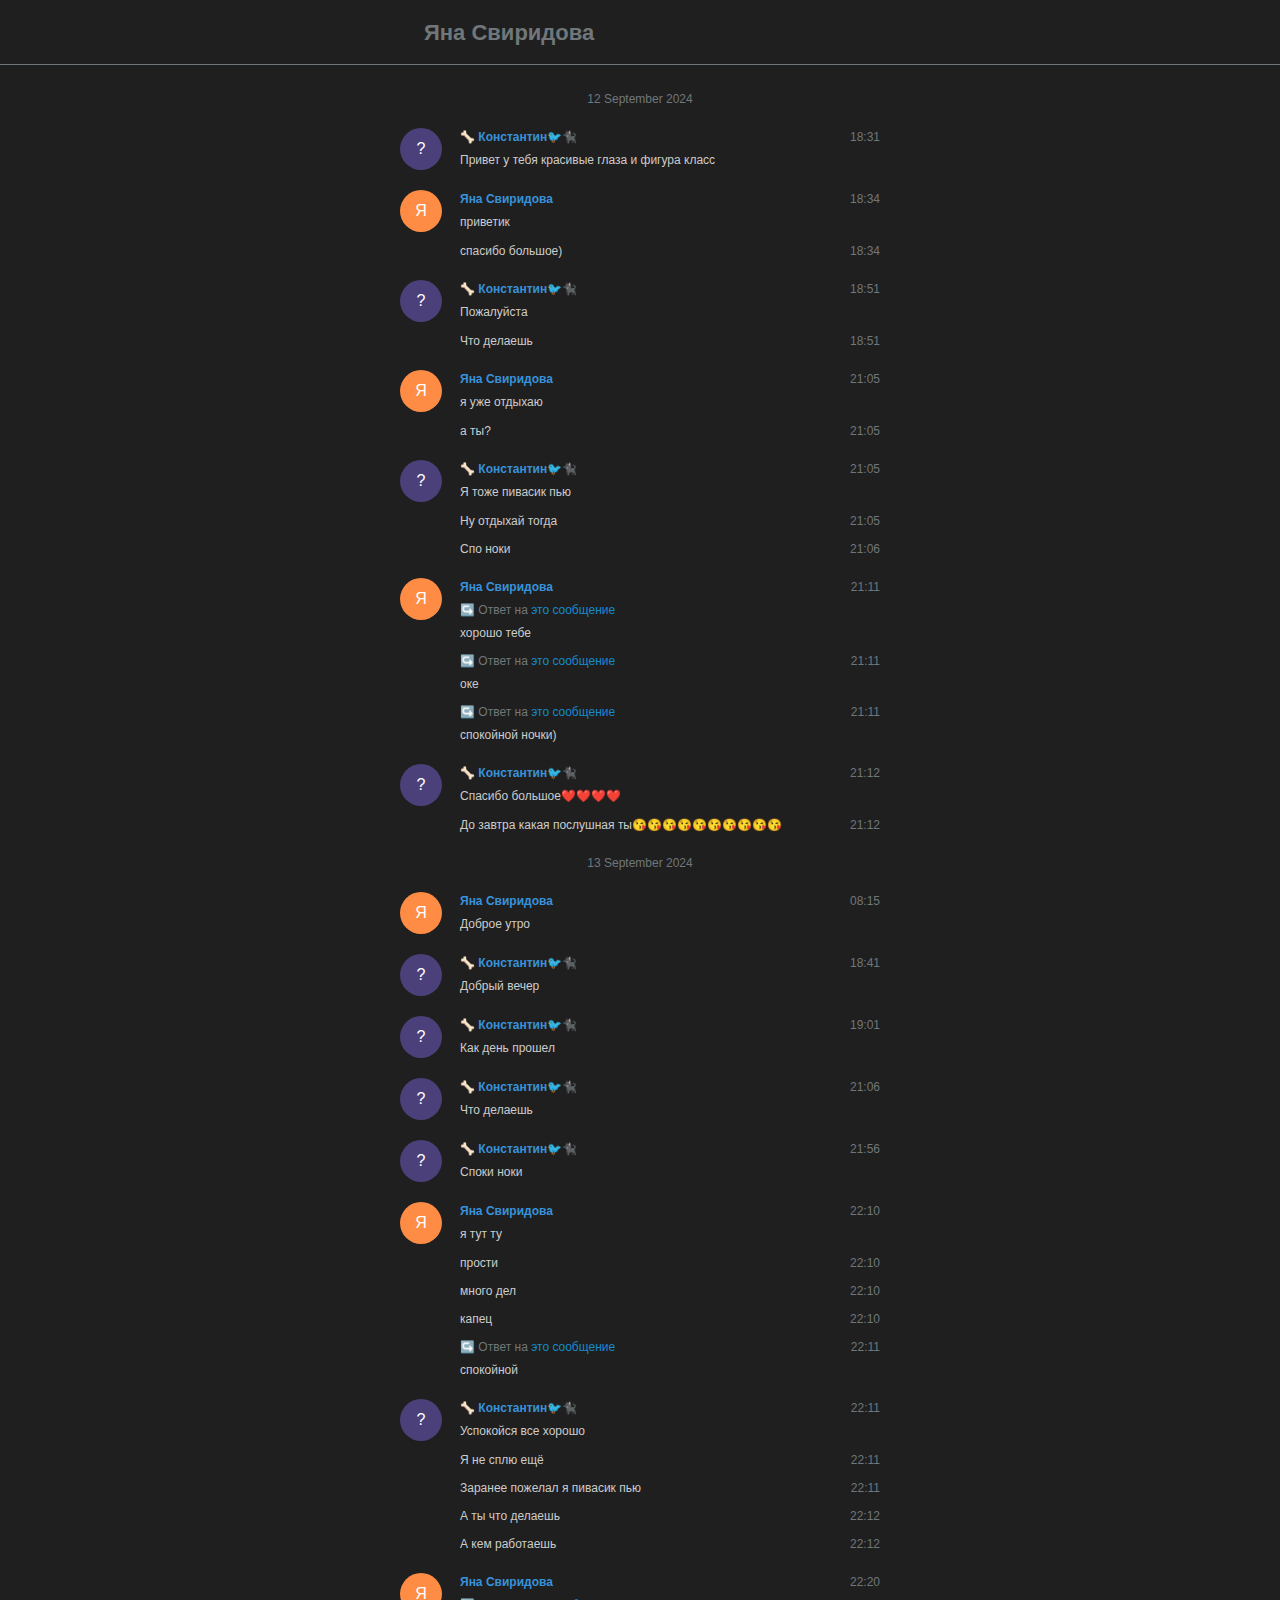
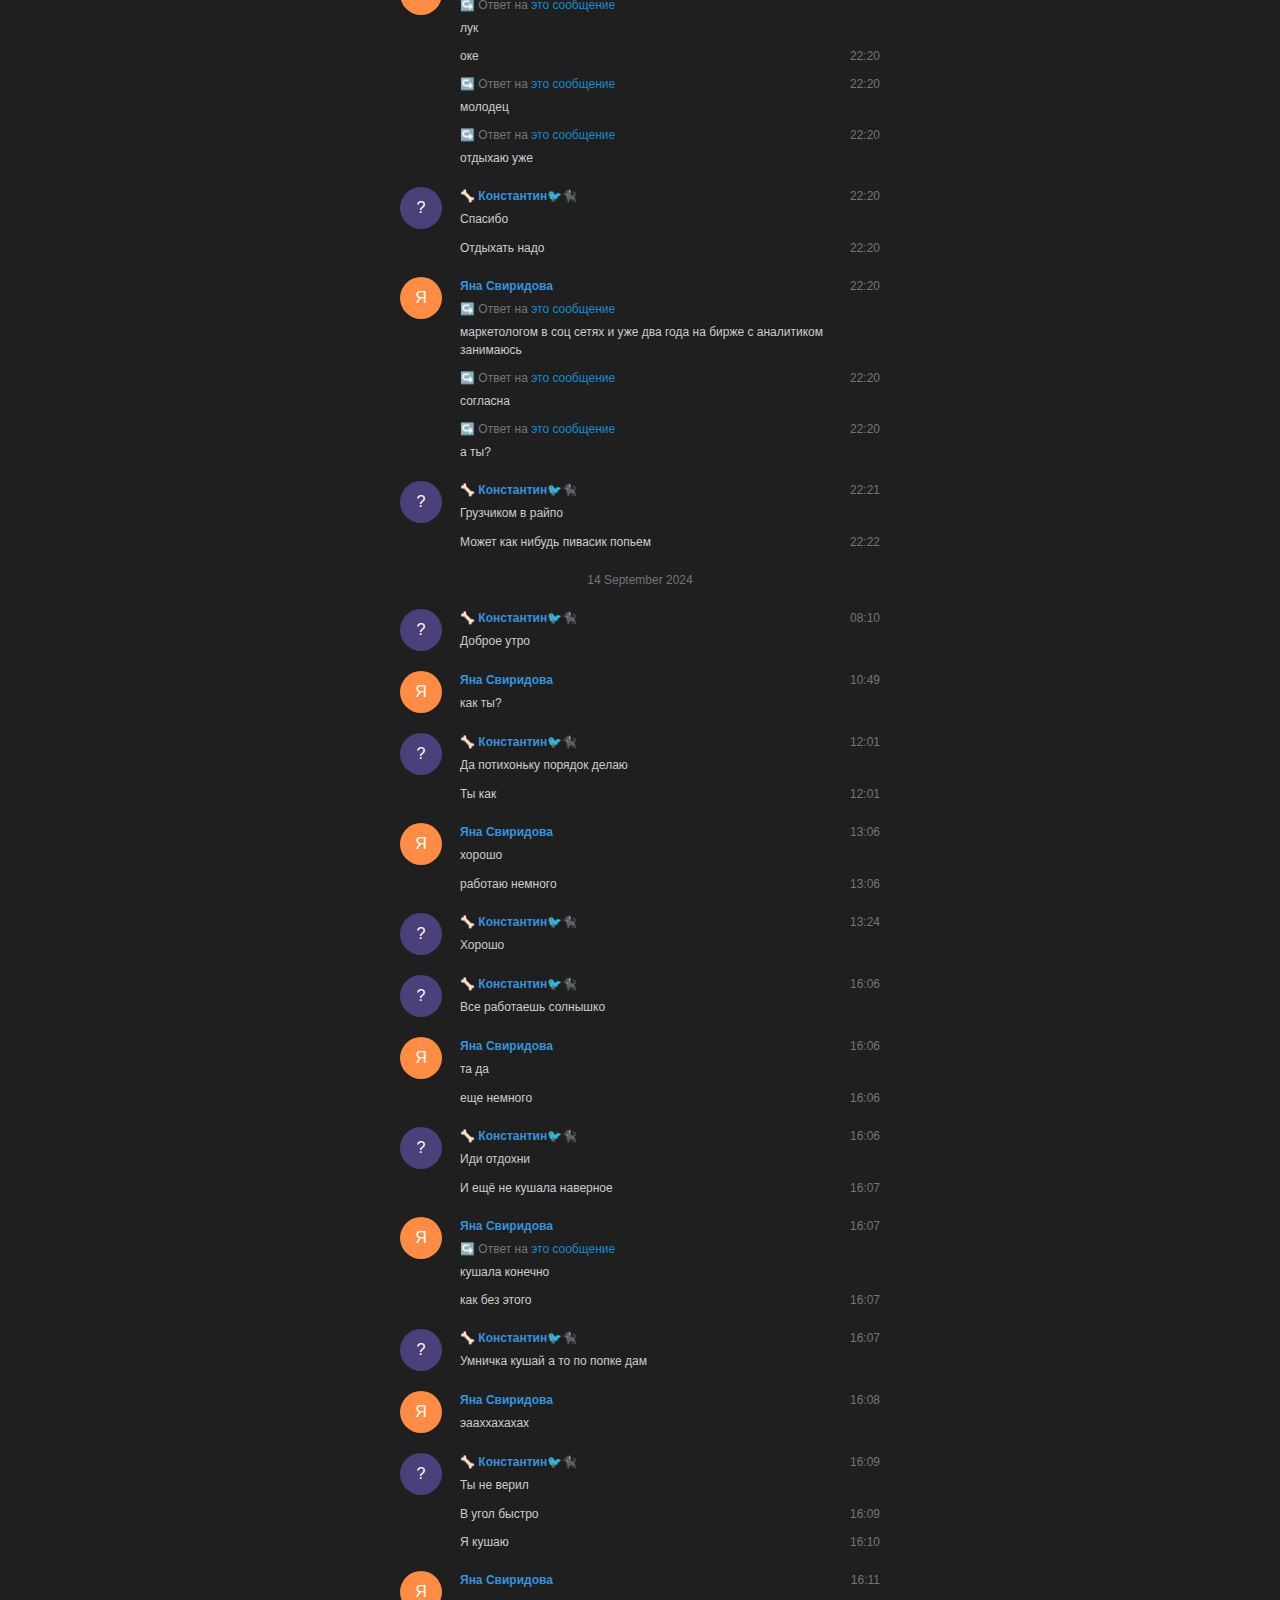
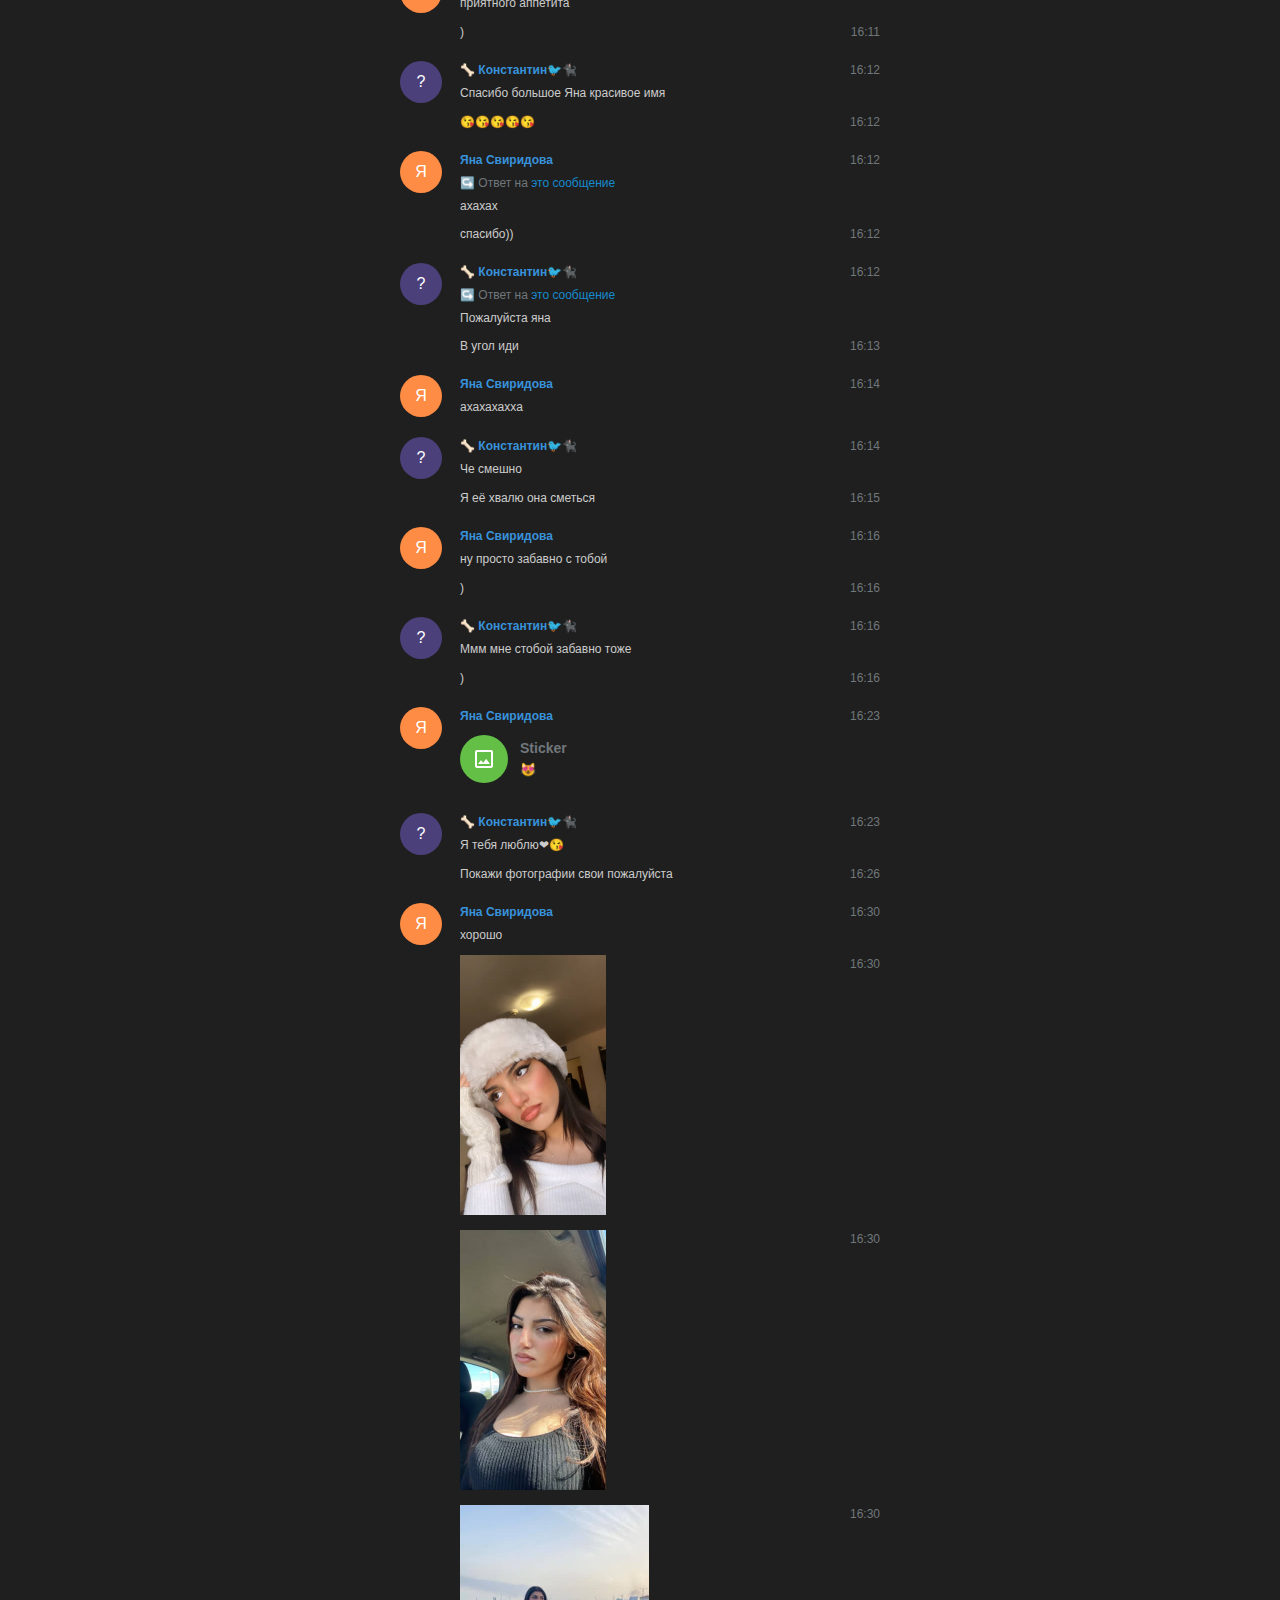
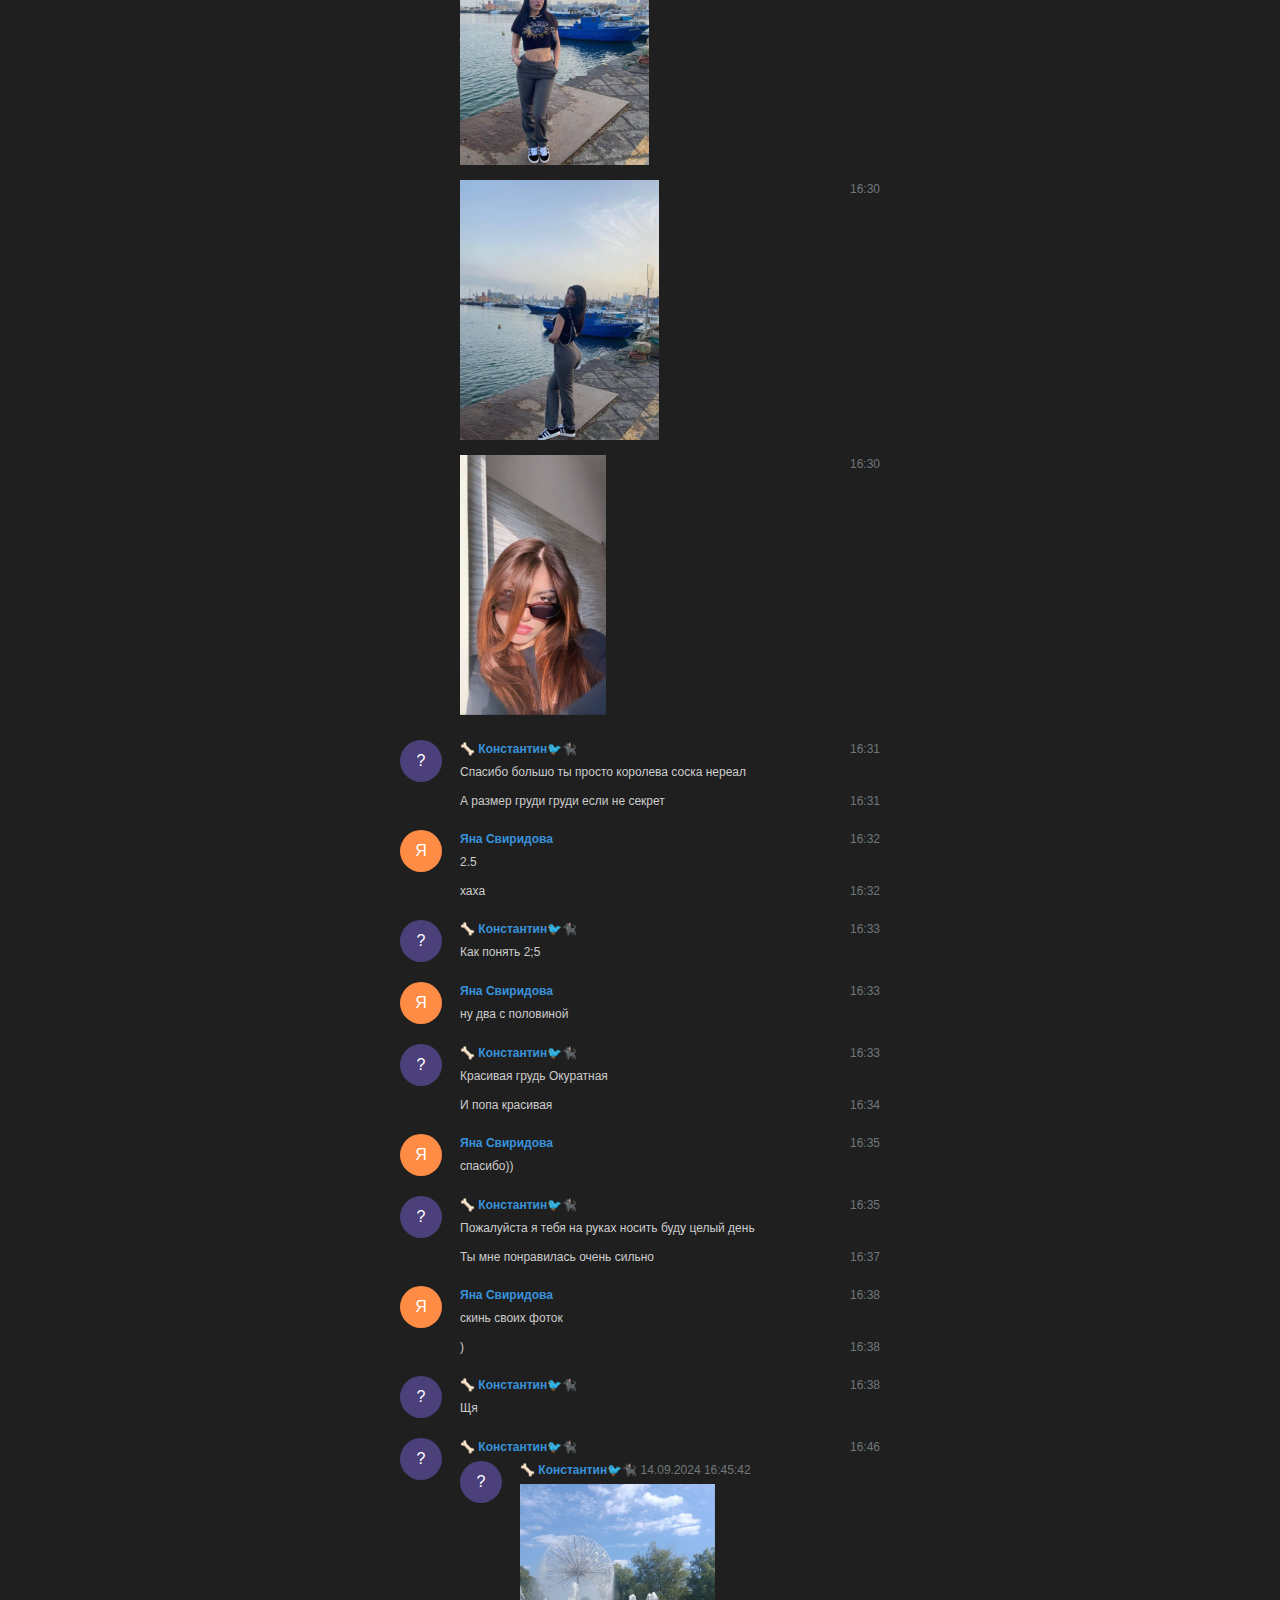
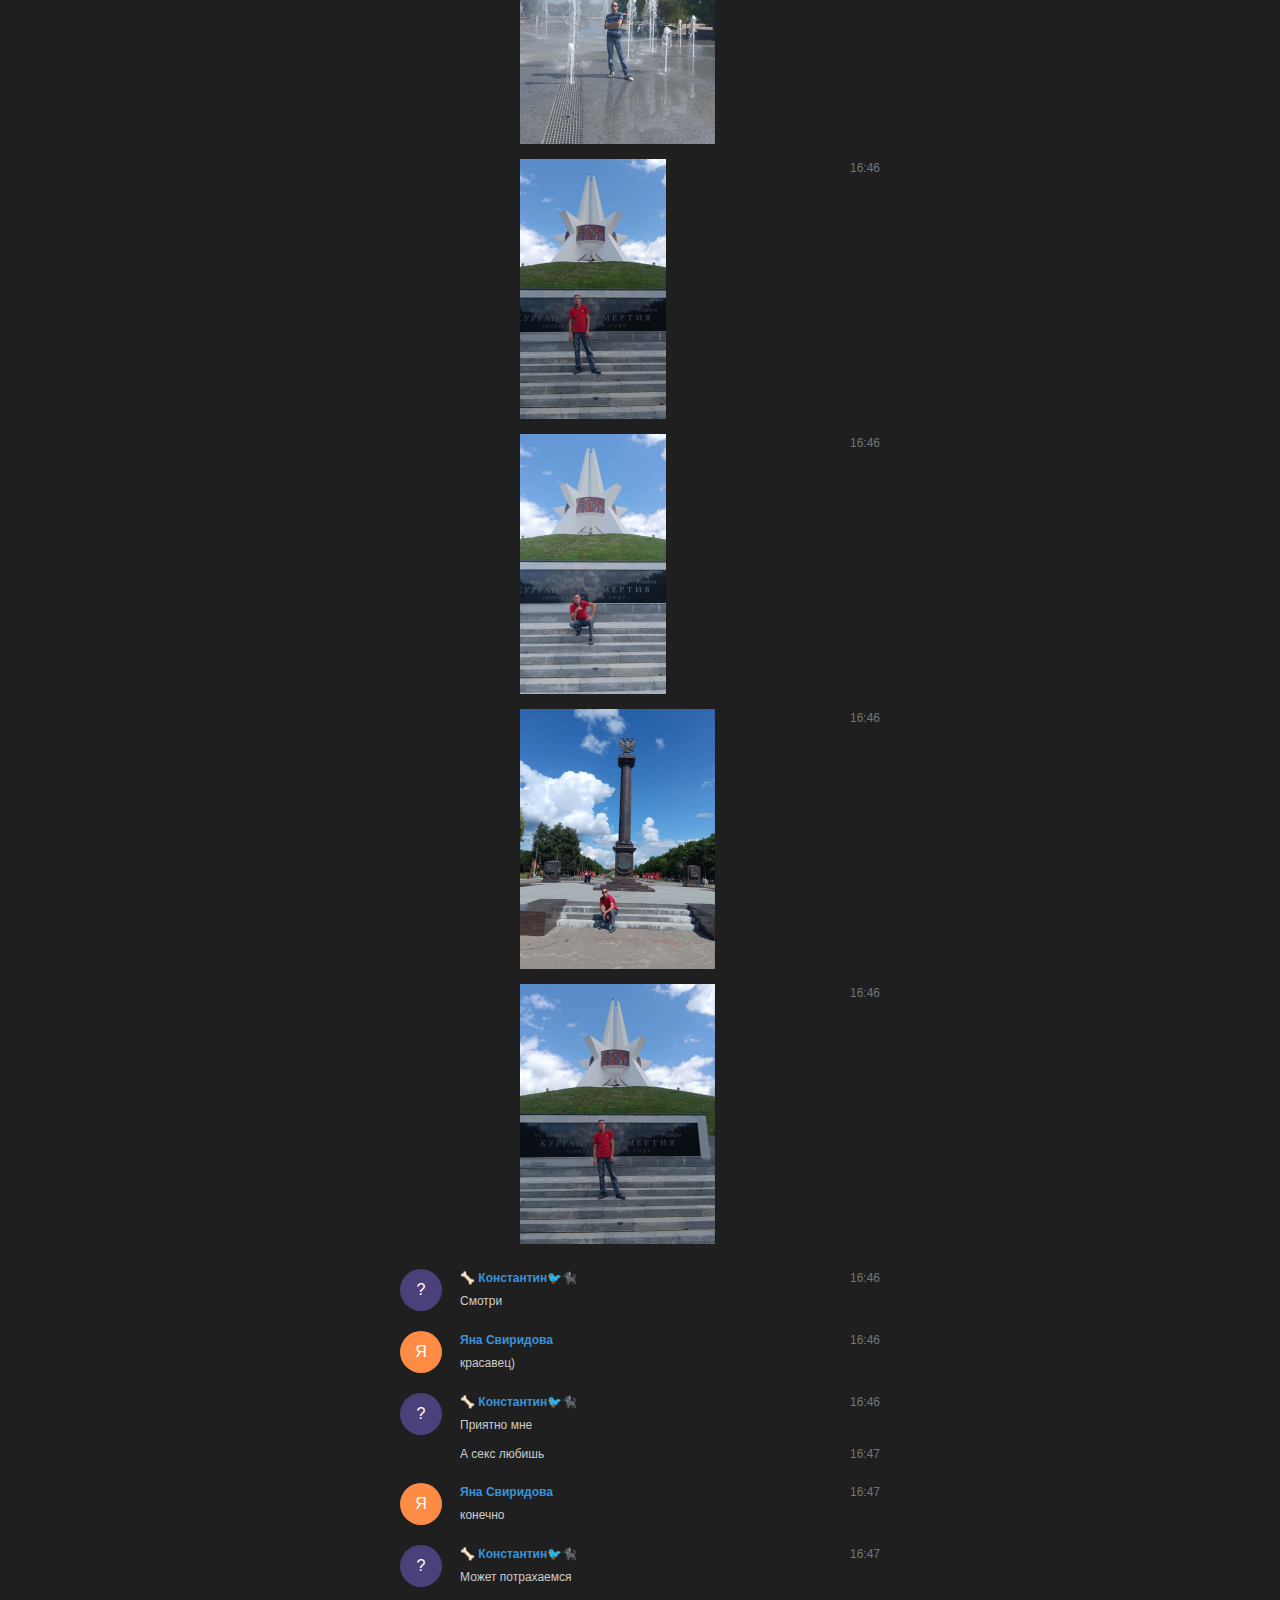
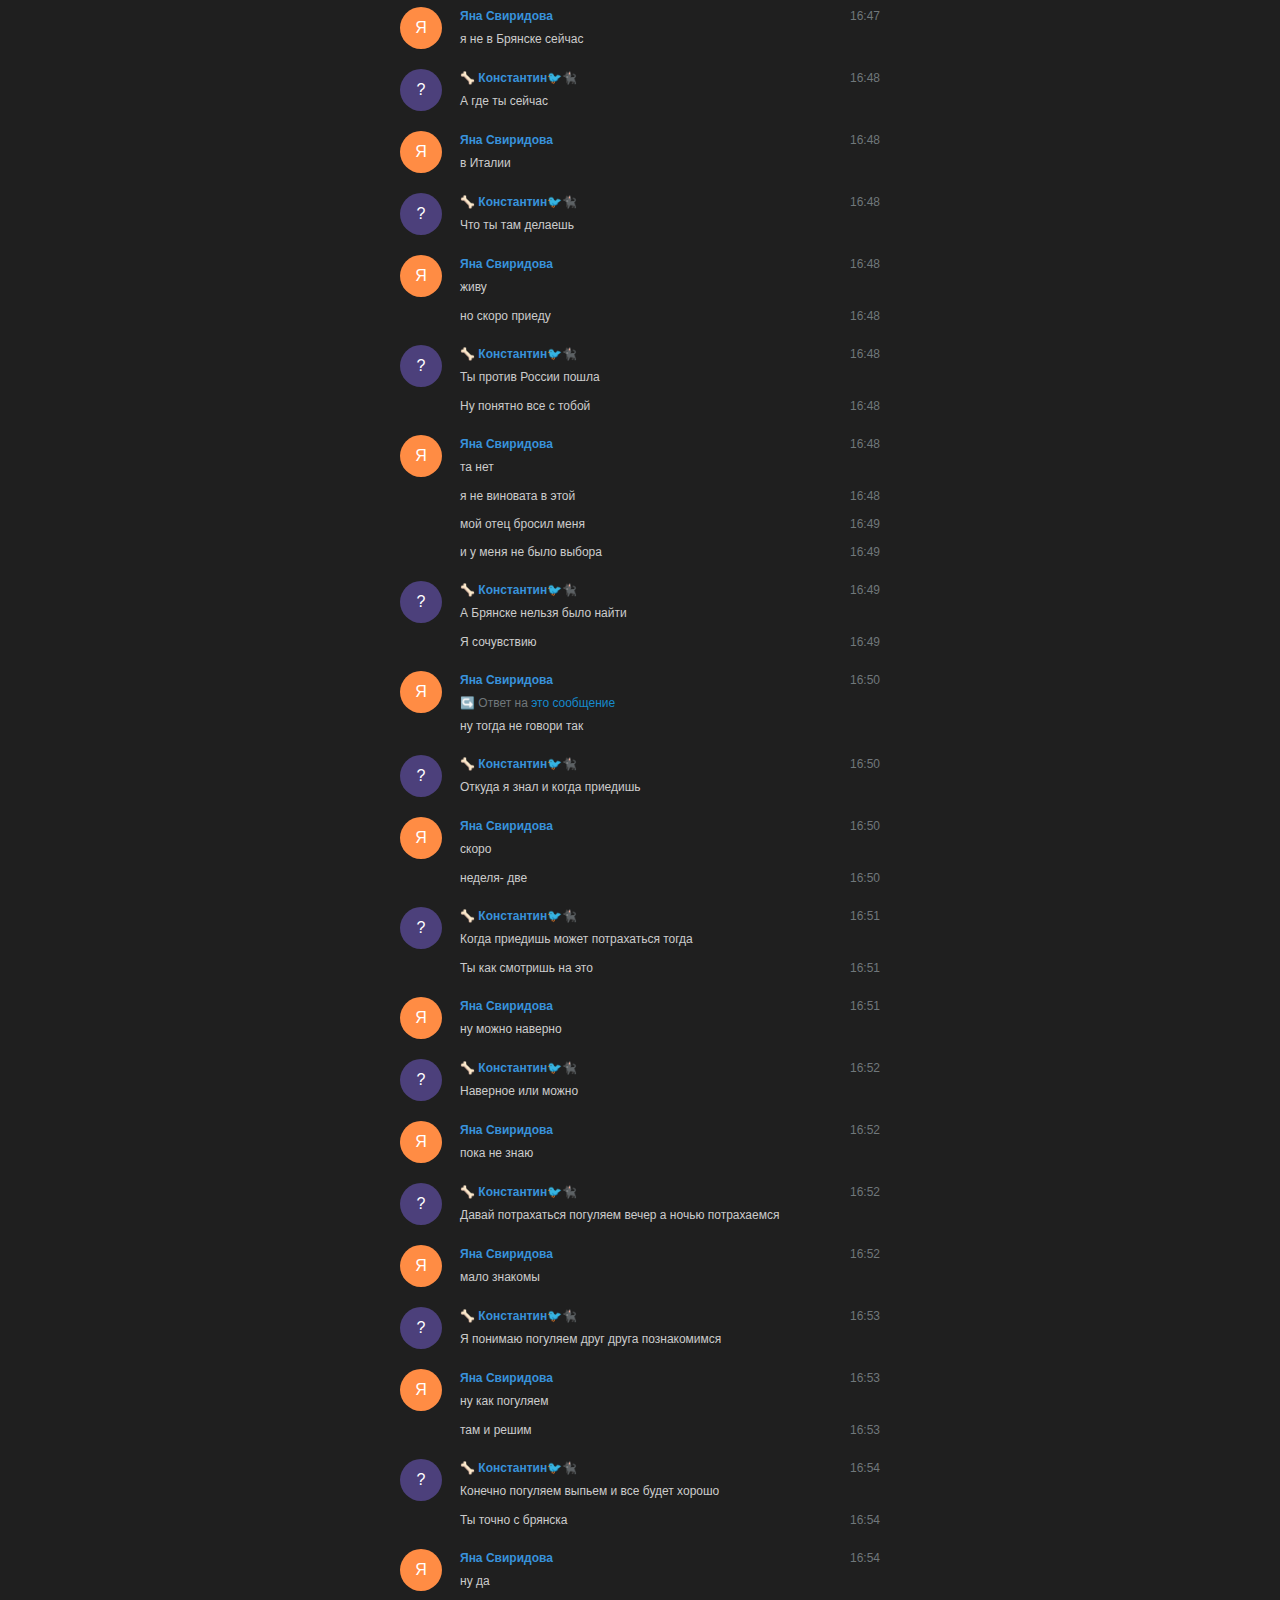
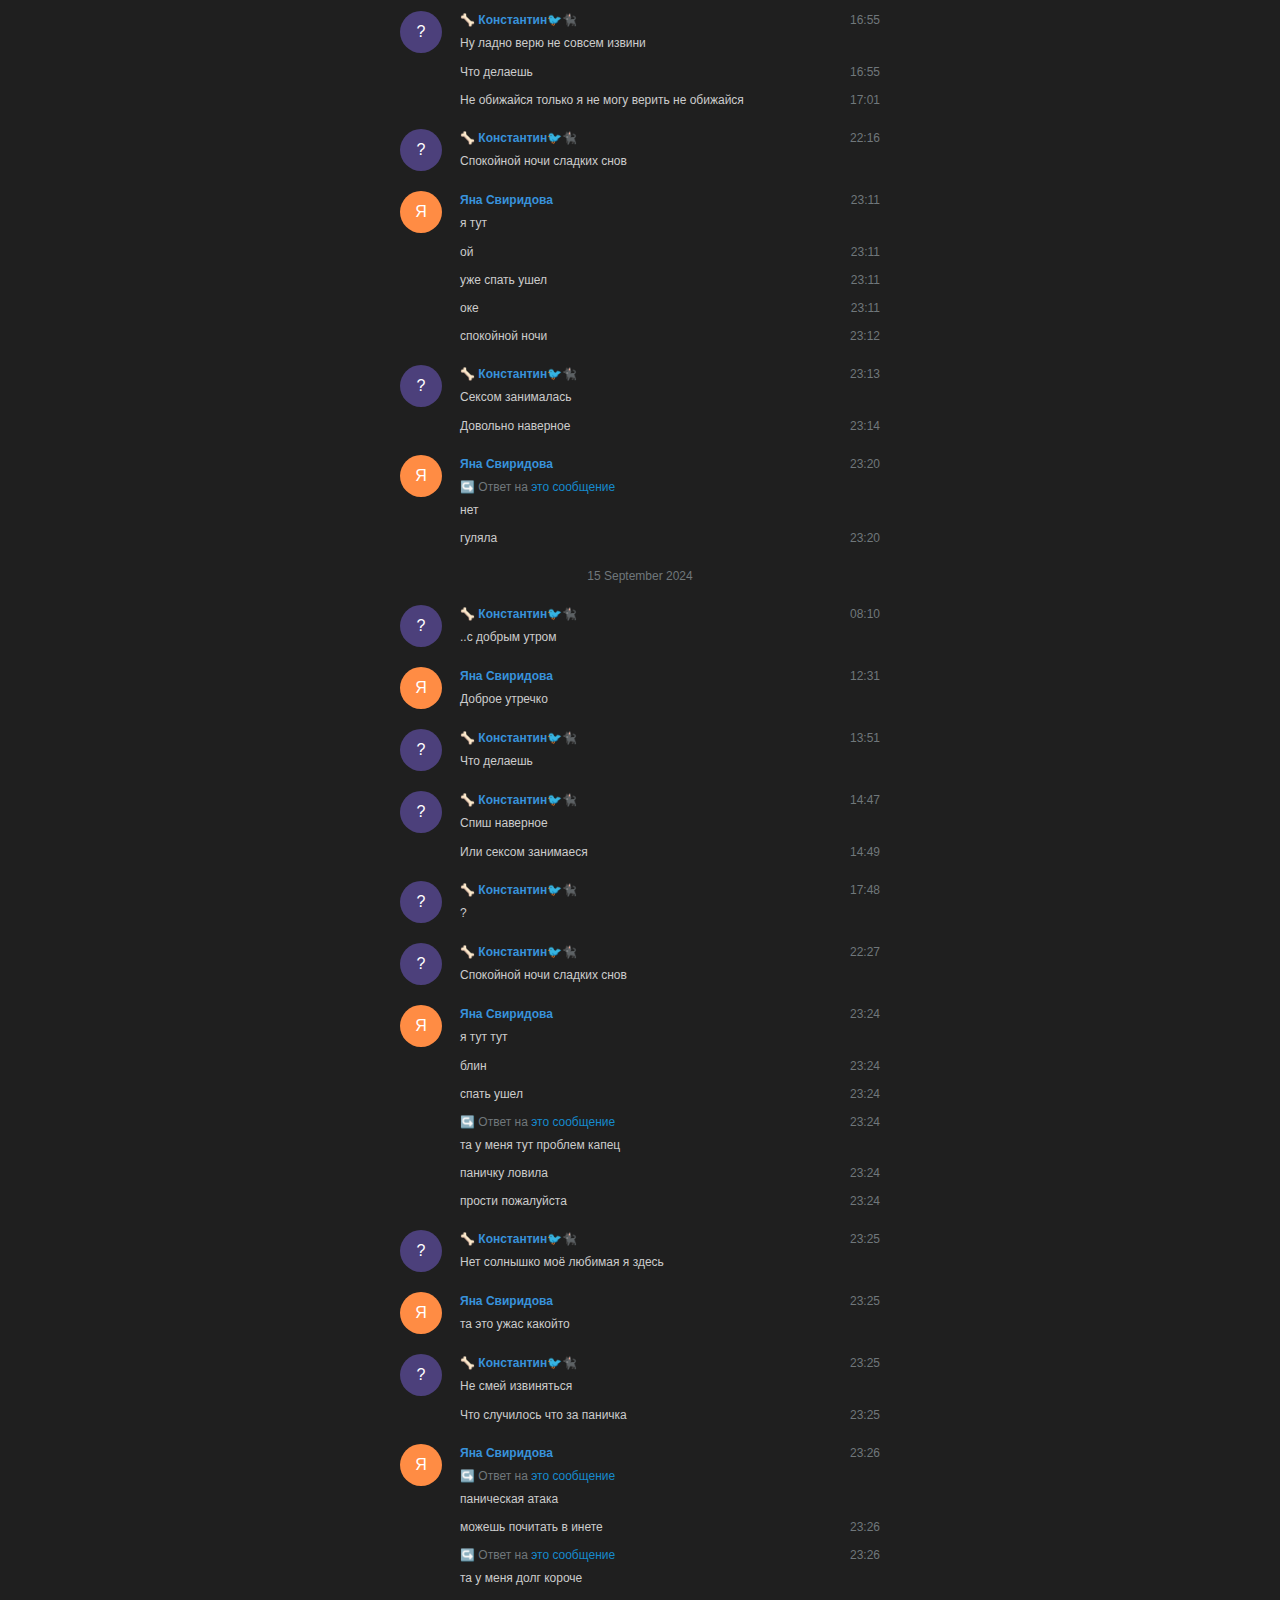
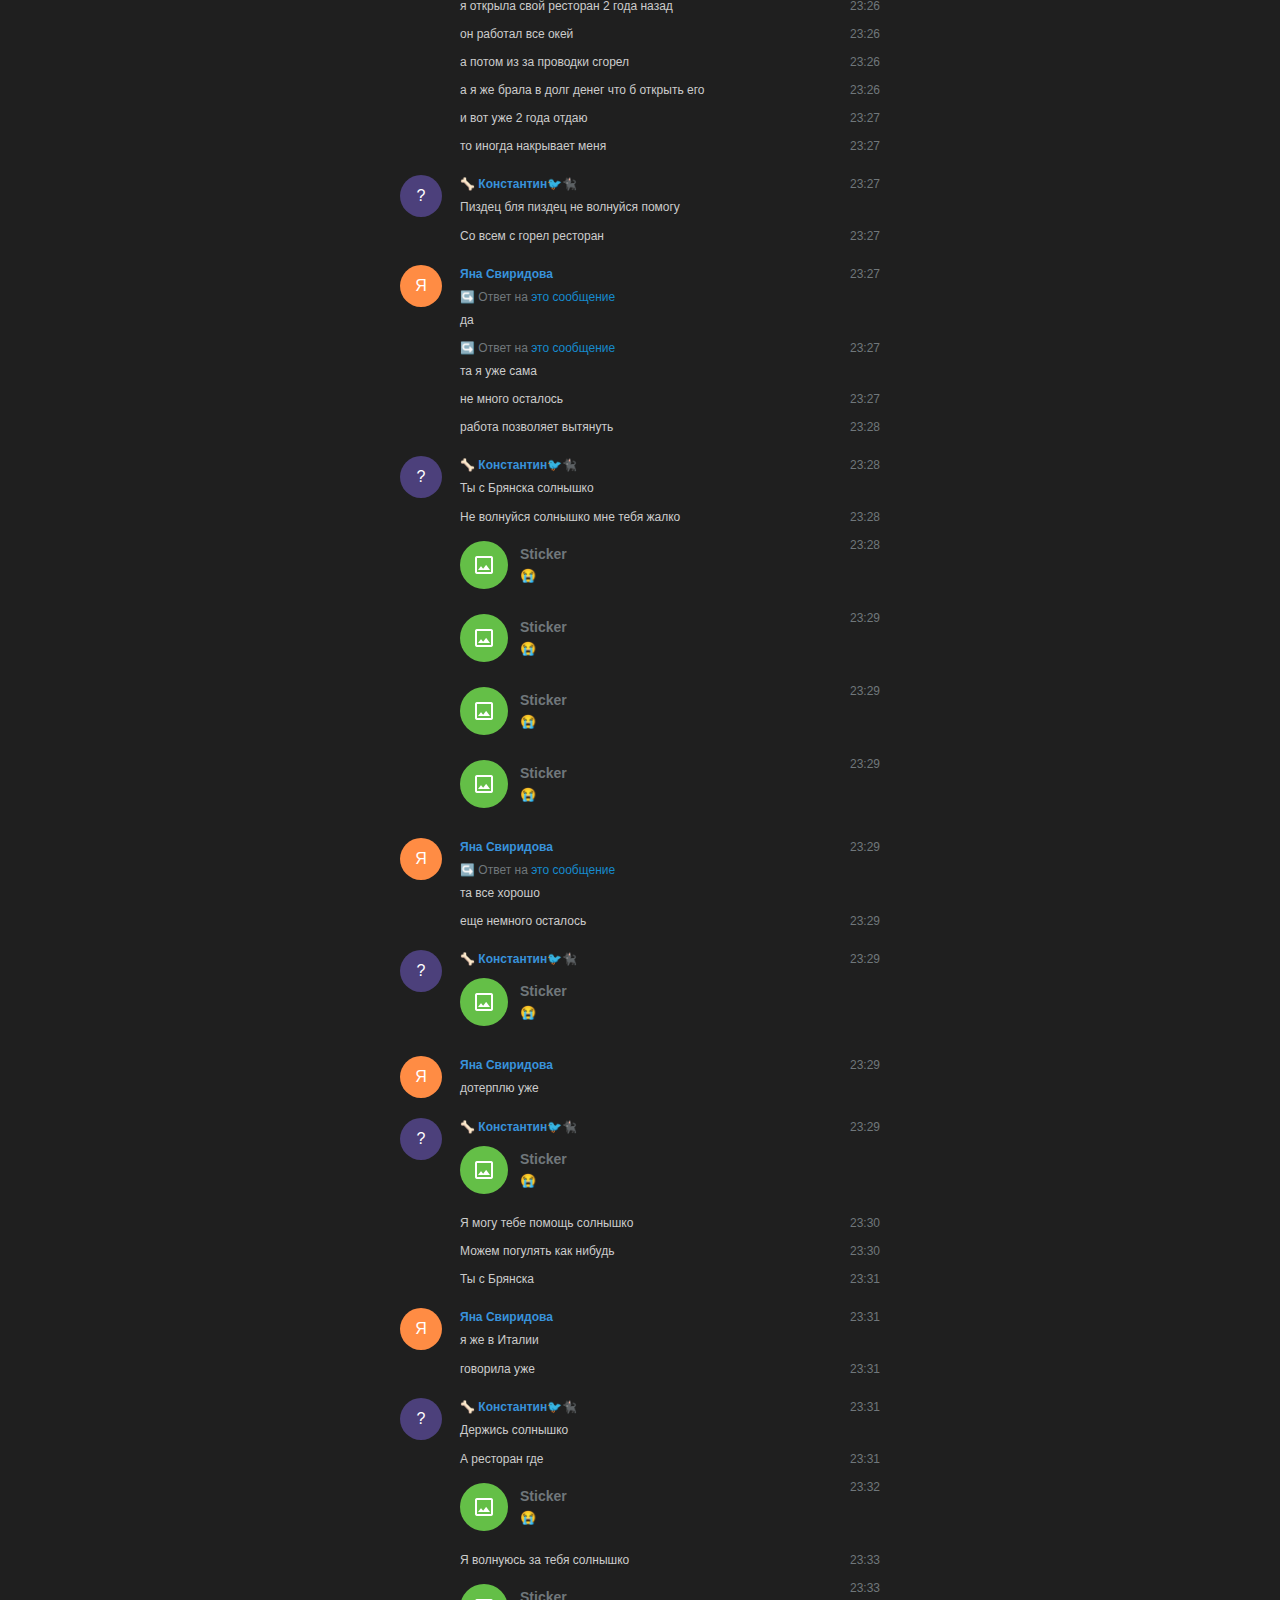
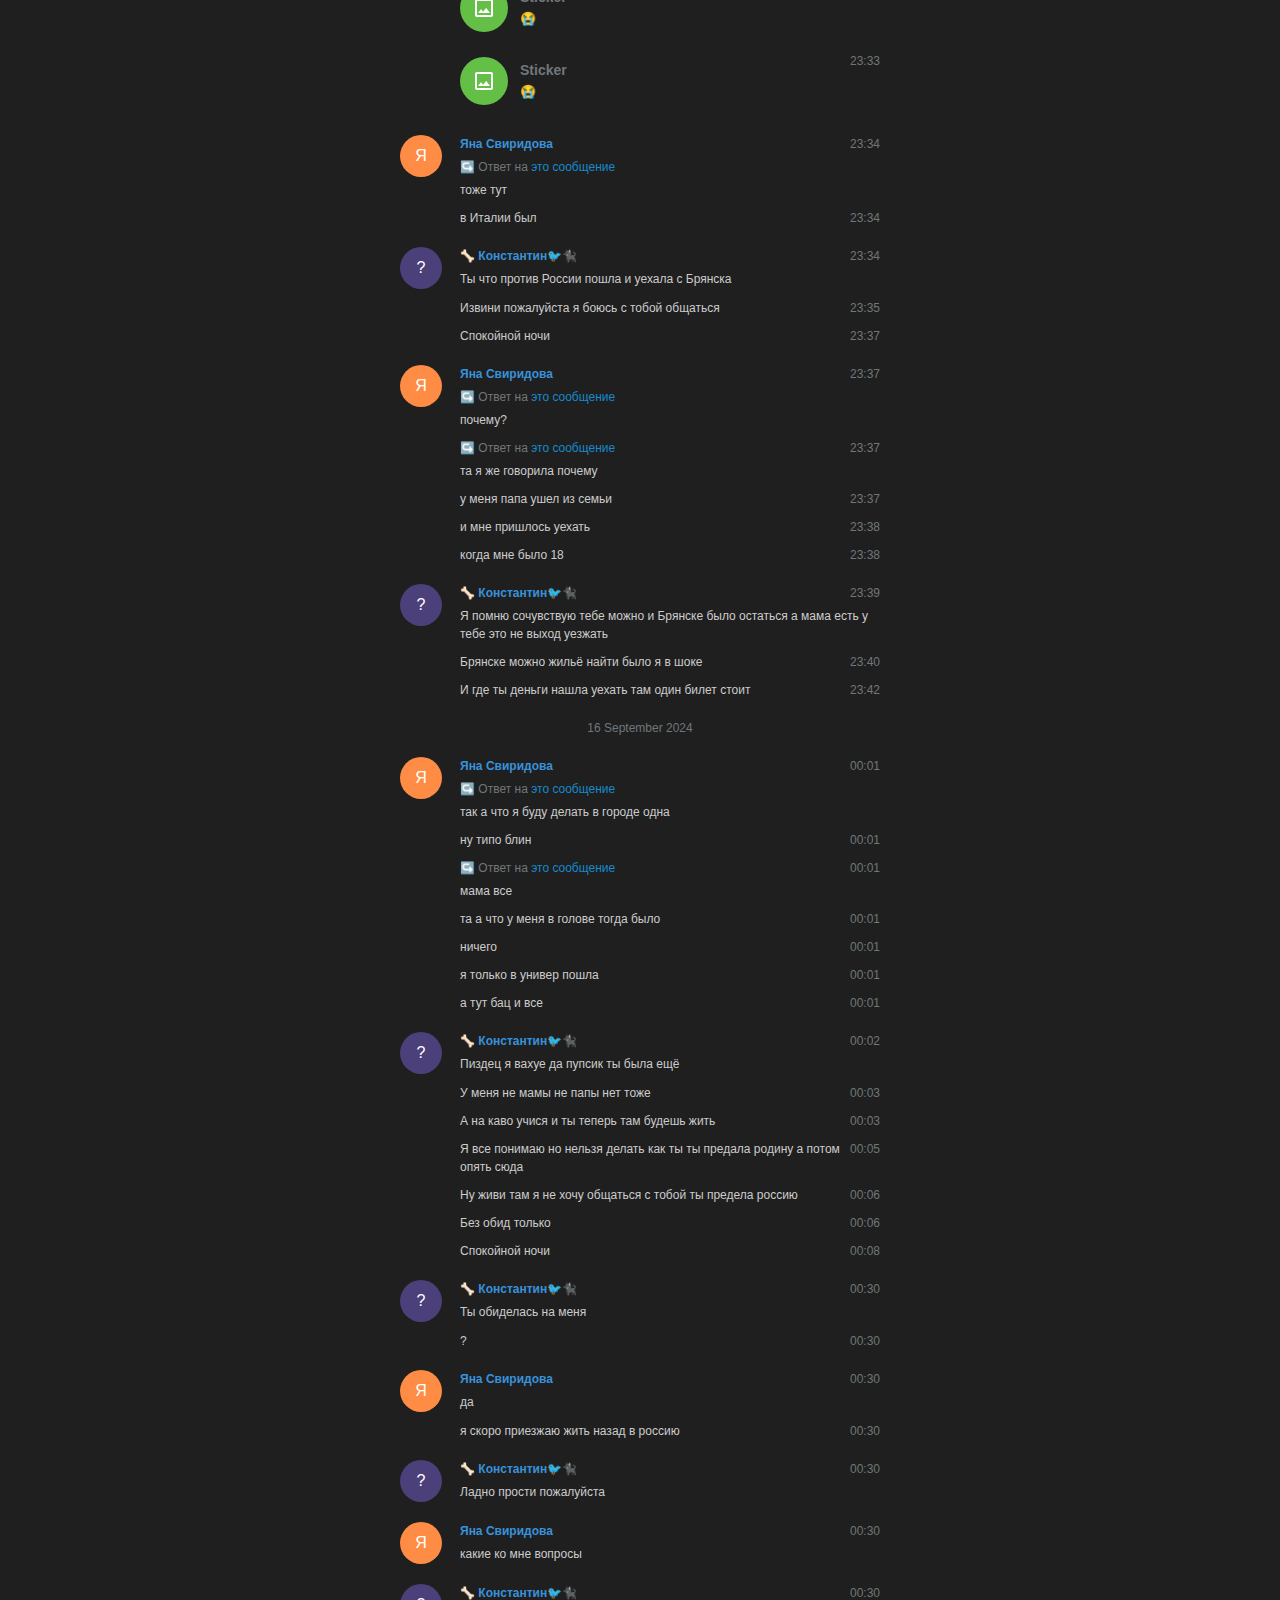
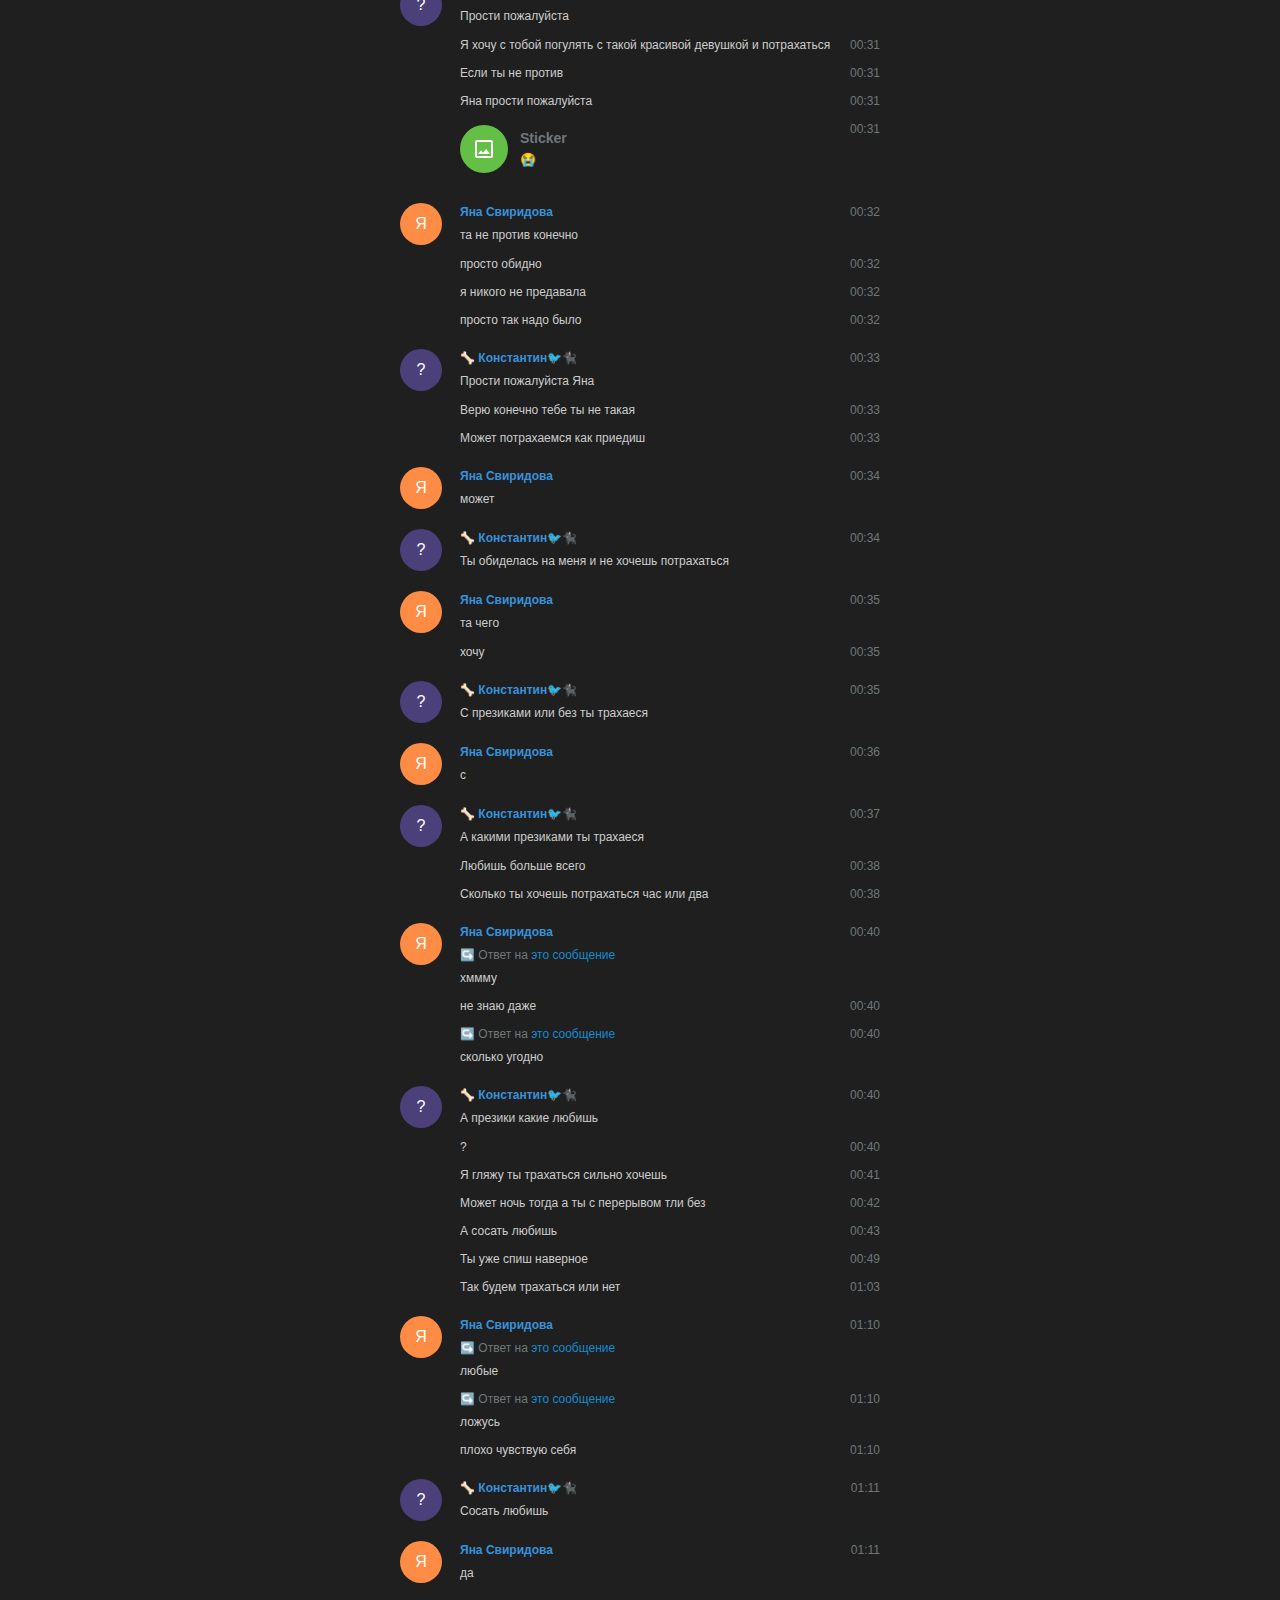
<file: index.html>
<!DOCTYPE html>
<html>

 <head>

  <meta charset="utf-8"/>
<title>Exported Data</title>
  <meta content="width=device-width, initial-scale=1.0" name="viewport"/>

  <link href="css/style.css" rel="stylesheet"/>

  <script src="js/script.js" type="text/javascript">

  </script>

 </head>

 <body onload="CheckLocation();">

  <div class="page_wrap">

   <div class="page_header">

    <div class="content">

     <div class="text bold">
Яна Свиридова 
     </div>

    </div>

   </div>

   <div class="page_body chat_page">

    <div class="history">

     <div class="message service" id="message-1">

      <div class="body details">
12 September 2024
      </div>

     </div>

     <div class="message default clearfix" id="message84344">

      <div class="pull_left userpic_wrap">

       <div class="userpic userpic5" style="width: 42px; height: 42px">

        <div class="initials" style="line-height: 42px">
?
        </div>

       </div>

      </div>

      <div class="body">

       <div class="pull_right date details" title="12.09.2024 18:31:03 UTC+03:00">
18:31
       </div>

       <div class="from_name">
🦴 Константин🐦🐈‍⬛ 
       </div>

       <div class="text">
Привет у тебя красивые глаза и фигура класс
       </div>

      </div>

     </div>

     <div class="message default clearfix" id="message84345">

      <div class="pull_left userpic_wrap">

       <div class="userpic userpic8" style="width: 42px; height: 42px">

        <div class="initials" style="line-height: 42px">
Я
        </div>

       </div>

      </div>

      <div class="body">

       <div class="pull_right date details" title="12.09.2024 18:34:14 UTC+03:00">
18:34
       </div>

       <div class="from_name">
Яна Свиридова 
       </div>

       <div class="text">
приветик
       </div>

      </div>

     </div>

     <div class="message default clearfix joined" id="message84346">

      <div class="body">

       <div class="pull_right date details" title="12.09.2024 18:34:17 UTC+03:00">
18:34
       </div>

       <div class="text">
спасибо большое)
       </div>

      </div>

     </div>

     <div class="message default clearfix" id="message84347">

      <div class="pull_left userpic_wrap">

       <div class="userpic userpic5" style="width: 42px; height: 42px">

        <div class="initials" style="line-height: 42px">
?
        </div>

       </div>

      </div>

      <div class="body">

       <div class="pull_right date details" title="12.09.2024 18:51:38 UTC+03:00">
18:51
       </div>

       <div class="from_name">
🦴 Константин🐦🐈‍⬛ 
       </div>

       <div class="text">
Пожалуйста
       </div>

      </div>

     </div>

     <div class="message default clearfix joined" id="message84348">

      <div class="body">

       <div class="pull_right date details" title="12.09.2024 18:51:44 UTC+03:00">
18:51
       </div>

       <div class="text">
Что делаешь
       </div>

      </div>

     </div>

     <div class="message default clearfix" id="message84610">

      <div class="pull_left userpic_wrap">

       <div class="userpic userpic8" style="width: 42px; height: 42px">

        <div class="initials" style="line-height: 42px">
Я
        </div>

       </div>

      </div>

      <div class="body">

       <div class="pull_right date details" title="12.09.2024 21:05:18 UTC+03:00">
21:05
       </div>

       <div class="from_name">
Яна Свиридова 
       </div>

       <div class="text">
я уже отдыхаю
       </div>

      </div>

     </div>

     <div class="message default clearfix joined" id="message84611">

      <div class="body">

       <div class="pull_right date details" title="12.09.2024 21:05:19 UTC+03:00">
21:05
       </div>

       <div class="text">
а ты?
       </div>

      </div>

     </div>

     <div class="message default clearfix" id="message84612">

      <div class="pull_left userpic_wrap">

       <div class="userpic userpic5" style="width: 42px; height: 42px">

        <div class="initials" style="line-height: 42px">
?
        </div>

       </div>

      </div>

      <div class="body">

       <div class="pull_right date details" title="12.09.2024 21:05:44 UTC+03:00">
21:05
       </div>

       <div class="from_name">
🦴 Константин🐦🐈‍⬛ 
       </div>

       <div class="text">
Я тоже пивасик пью
       </div>

      </div>

     </div>

     <div class="message default clearfix joined" id="message84613">

      <div class="body">

       <div class="pull_right date details" title="12.09.2024 21:05:54 UTC+03:00">
21:05
       </div>

       <div class="text">
Ну отдыхай тогда
       </div>

      </div>

     </div>

     <div class="message default clearfix joined" id="message84614">

      <div class="body">

       <div class="pull_right date details" title="12.09.2024 21:06:02 UTC+03:00">
21:06
       </div>

       <div class="text">
Спо ноки
       </div>

      </div>

     </div>

     <div class="message default clearfix" id="message84617">

      <div class="pull_left userpic_wrap">

       <div class="userpic userpic8" style="width: 42px; height: 42px">

        <div class="initials" style="line-height: 42px">
Я
        </div>

       </div>

      </div>

      <div class="body">

       <div class="pull_right date details" title="12.09.2024 21:11:44 UTC+03:00">
21:11
       </div>

       <div class="from_name">
Яна Свиридова 
       </div>

       <div class="reply_to details">
↪️ Ответ на <a href="#go_to_message84612" onclick="return GoToMessage(84612)">это сообщение</a>
       </div>

       <div class="text">
хорошо тебе
       </div>

      </div>

     </div>

     <div class="message default clearfix joined" id="message84618">

      <div class="body">

       <div class="pull_right date details" title="12.09.2024 21:11:46 UTC+03:00">
21:11
       </div>

       <div class="reply_to details">
↪️ Ответ на <a href="#go_to_message84613" onclick="return GoToMessage(84613)">это сообщение</a>
       </div>

       <div class="text">
оке
       </div>

      </div>

     </div>

     <div class="message default clearfix joined" id="message84619">

      <div class="body">

       <div class="pull_right date details" title="12.09.2024 21:11:53 UTC+03:00">
21:11
       </div>

       <div class="reply_to details">
↪️ Ответ на <a href="#go_to_message84614" onclick="return GoToMessage(84614)">это сообщение</a>
       </div>

       <div class="text">
спокойной ночки)
       </div>

      </div>

     </div>

     <div class="message default clearfix" id="message84620">

      <div class="pull_left userpic_wrap">

       <div class="userpic userpic5" style="width: 42px; height: 42px">

        <div class="initials" style="line-height: 42px">
?
        </div>

       </div>

      </div>

      <div class="body">

       <div class="pull_right date details" title="12.09.2024 21:12:23 UTC+03:00">
21:12
       </div>

       <div class="from_name">
🦴 Константин🐦🐈‍⬛ 
       </div>

       <div class="text">
Спасибо большое❤️❤️❤️❤️
       </div>

      </div>

     </div>

     <div class="message default clearfix joined" id="message84621">

      <div class="body">

       <div class="pull_right date details" title="12.09.2024 21:12:44 UTC+03:00">
21:12
       </div>

       <div class="text">
До завтра какая послушная ты😘😘😘😘😘😘😘😘😘😘
       </div>

      </div>

     </div>

     <div class="message service" id="message-2">

      <div class="body details">
13 September 2024
      </div>

     </div>

     <div class="message default clearfix" id="message84768">

      <div class="pull_left userpic_wrap">

       <div class="userpic userpic8" style="width: 42px; height: 42px">

        <div class="initials" style="line-height: 42px">
Я
        </div>

       </div>

      </div>

      <div class="body">

       <div class="pull_right date details" title="13.09.2024 08:15:57 UTC+03:00">
08:15
       </div>

       <div class="from_name">
Яна Свиридова 
       </div>

       <div class="text">
Доброе утро
       </div>

      </div>

     </div>

     <div class="message default clearfix" id="message84776">

      <div class="pull_left userpic_wrap">

       <div class="userpic userpic5" style="width: 42px; height: 42px">

        <div class="initials" style="line-height: 42px">
?
        </div>

       </div>

      </div>

      <div class="body">

       <div class="pull_right date details" title="13.09.2024 18:41:36 UTC+03:00">
18:41
       </div>

       <div class="from_name">
🦴 Константин🐦🐈‍⬛ 
       </div>

       <div class="text">
Добрый вечер
       </div>

      </div>

     </div>

     <div class="message default clearfix" id="message84796">

      <div class="pull_left userpic_wrap">

       <div class="userpic userpic5" style="width: 42px; height: 42px">

        <div class="initials" style="line-height: 42px">
?
        </div>

       </div>

      </div>

      <div class="body">

       <div class="pull_right date details" title="13.09.2024 19:01:29 UTC+03:00">
19:01
       </div>

       <div class="from_name">
🦴 Константин🐦🐈‍⬛ 
       </div>

       <div class="text">
Как день прошел
       </div>

      </div>

     </div>

     <div class="message default clearfix" id="message84846">

      <div class="pull_left userpic_wrap">

       <div class="userpic userpic5" style="width: 42px; height: 42px">

        <div class="initials" style="line-height: 42px">
?
        </div>

       </div>

      </div>

      <div class="body">

       <div class="pull_right date details" title="13.09.2024 21:06:11 UTC+03:00">
21:06
       </div>

       <div class="from_name">
🦴 Константин🐦🐈‍⬛ 
       </div>

       <div class="text">
Что делаешь
       </div>

      </div>

     </div>

     <div class="message default clearfix" id="message85113">

      <div class="pull_left userpic_wrap">

       <div class="userpic userpic5" style="width: 42px; height: 42px">

        <div class="initials" style="line-height: 42px">
?
        </div>

       </div>

      </div>

      <div class="body">

       <div class="pull_right date details" title="13.09.2024 21:56:35 UTC+03:00">
21:56
       </div>

       <div class="from_name">
🦴 Константин🐦🐈‍⬛ 
       </div>

       <div class="text">
Споки ноки
       </div>

      </div>

     </div>

     <div class="message default clearfix" id="message85127">

      <div class="pull_left userpic_wrap">

       <div class="userpic userpic8" style="width: 42px; height: 42px">

        <div class="initials" style="line-height: 42px">
Я
        </div>

       </div>

      </div>

      <div class="body">

       <div class="pull_right date details" title="13.09.2024 22:10:54 UTC+03:00">
22:10
       </div>

       <div class="from_name">
Яна Свиридова 
       </div>

       <div class="text">
я тут ту
       </div>

      </div>

     </div>

     <div class="message default clearfix joined" id="message85128">

      <div class="body">

       <div class="pull_right date details" title="13.09.2024 22:10:55 UTC+03:00">
22:10
       </div>

       <div class="text">
прости
       </div>

      </div>

     </div>

     <div class="message default clearfix joined" id="message85129">

      <div class="body">

       <div class="pull_right date details" title="13.09.2024 22:10:57 UTC+03:00">
22:10
       </div>

       <div class="text">
много дел
       </div>

      </div>

     </div>

     <div class="message default clearfix joined" id="message85130">

      <div class="body">

       <div class="pull_right date details" title="13.09.2024 22:10:59 UTC+03:00">
22:10
       </div>

       <div class="text">
капец
       </div>

      </div>

     </div>

     <div class="message default clearfix joined" id="message85131">

      <div class="body">

       <div class="pull_right date details" title="13.09.2024 22:11:04 UTC+03:00">
22:11
       </div>

       <div class="reply_to details">
↪️ Ответ на <a href="#go_to_message85113" onclick="return GoToMessage(85113)">это сообщение</a>
       </div>

       <div class="text">
спокойной
       </div>

      </div>

     </div>

     <div class="message default clearfix" id="message85133">

      <div class="pull_left userpic_wrap">

       <div class="userpic userpic5" style="width: 42px; height: 42px">

        <div class="initials" style="line-height: 42px">
?
        </div>

       </div>

      </div>

      <div class="body">

       <div class="pull_right date details" title="13.09.2024 22:11:30 UTC+03:00">
22:11
       </div>

       <div class="from_name">
🦴 Константин🐦🐈‍⬛ 
       </div>

       <div class="text">
Успокойся все хорошо
       </div>

      </div>

     </div>

     <div class="message default clearfix joined" id="message85136">

      <div class="body">

       <div class="pull_right date details" title="13.09.2024 22:11:43 UTC+03:00">
22:11
       </div>

       <div class="text">
Я не сплю ещё
       </div>

      </div>

     </div>

     <div class="message default clearfix joined" id="message85137">

      <div class="body">

       <div class="pull_right date details" title="13.09.2024 22:11:59 UTC+03:00">
22:11
       </div>

       <div class="text">
Заранее пожелал я пивасик пью
       </div>

      </div>

     </div>

     <div class="message default clearfix joined" id="message85138">

      <div class="body">

       <div class="pull_right date details" title="13.09.2024 22:12:12 UTC+03:00">
22:12
       </div>

       <div class="text">
А ты что делаешь
       </div>

      </div>

     </div>

     <div class="message default clearfix joined" id="message85139">

      <div class="body">

       <div class="pull_right date details" title="13.09.2024 22:12:20 UTC+03:00">
22:12
       </div>

       <div class="text">
А кем работаешь
       </div>

      </div>

     </div>

     <div class="message default clearfix" id="message85153">

      <div class="pull_left userpic_wrap">

       <div class="userpic userpic8" style="width: 42px; height: 42px">

        <div class="initials" style="line-height: 42px">
Я
        </div>

       </div>

      </div>

      <div class="body">

       <div class="pull_right date details" title="13.09.2024 22:20:20 UTC+03:00">
22:20
       </div>

       <div class="from_name">
Яна Свиридова 
       </div>

       <div class="reply_to details">
↪️ Ответ на <a href="#go_to_message85136" onclick="return GoToMessage(85136)">это сообщение</a>
       </div>

       <div class="text">
лук
       </div>

      </div>

     </div>

     <div class="message default clearfix joined" id="message85154">

      <div class="body">

       <div class="pull_right date details" title="13.09.2024 22:20:23 UTC+03:00">
22:20
       </div>

       <div class="text">
оке
       </div>

      </div>

     </div>

     <div class="message default clearfix joined" id="message85155">

      <div class="body">

       <div class="pull_right date details" title="13.09.2024 22:20:30 UTC+03:00">
22:20
       </div>

       <div class="reply_to details">
↪️ Ответ на <a href="#go_to_message85137" onclick="return GoToMessage(85137)">это сообщение</a>
       </div>

       <div class="text">
молодец
       </div>

      </div>

     </div>

     <div class="message default clearfix joined" id="message85156">

      <div class="body">

       <div class="pull_right date details" title="13.09.2024 22:20:35 UTC+03:00">
22:20
       </div>

       <div class="reply_to details">
↪️ Ответ на <a href="#go_to_message85138" onclick="return GoToMessage(85138)">это сообщение</a>
       </div>

       <div class="text">
отдыхаю уже
       </div>

      </div>

     </div>

     <div class="message default clearfix" id="message85157">

      <div class="pull_left userpic_wrap">

       <div class="userpic userpic5" style="width: 42px; height: 42px">

        <div class="initials" style="line-height: 42px">
?
        </div>

       </div>

      </div>

      <div class="body">

       <div class="pull_right date details" title="13.09.2024 22:20:38 UTC+03:00">
22:20
       </div>

       <div class="from_name">
🦴 Константин🐦🐈‍⬛ 
       </div>

       <div class="text">
Спасибо
       </div>

      </div>

     </div>

     <div class="message default clearfix joined" id="message85158">

      <div class="body">

       <div class="pull_right date details" title="13.09.2024 22:20:48 UTC+03:00">
22:20
       </div>

       <div class="text">
Отдыхать надо
       </div>

      </div>

     </div>

     <div class="message default clearfix" id="message85159">

      <div class="pull_left userpic_wrap">

       <div class="userpic userpic8" style="width: 42px; height: 42px">

        <div class="initials" style="line-height: 42px">
Я
        </div>

       </div>

      </div>

      <div class="body">

       <div class="pull_right date details" title="13.09.2024 22:20:51 UTC+03:00">
22:20
       </div>

       <div class="from_name">
Яна Свиридова 
       </div>

       <div class="reply_to details">
↪️ Ответ на <a href="#go_to_message85139" onclick="return GoToMessage(85139)">это сообщение</a>
       </div>

       <div class="text">
маркетологом в соц сетях и уже два года на бирже с аналитиком занимаюсь
       </div>

      </div>

     </div>

     <div class="message default clearfix joined" id="message85160">

      <div class="body">

       <div class="pull_right date details" title="13.09.2024 22:20:55 UTC+03:00">
22:20
       </div>

       <div class="reply_to details">
↪️ Ответ на <a href="#go_to_message85158" onclick="return GoToMessage(85158)">это сообщение</a>
       </div>

       <div class="text">
согласна
       </div>

      </div>

     </div>

     <div class="message default clearfix joined" id="message85161">

      <div class="body">

       <div class="pull_right date details" title="13.09.2024 22:20:59 UTC+03:00">
22:20
       </div>

       <div class="reply_to details">
↪️ Ответ на <a href="#go_to_message85139" onclick="return GoToMessage(85139)">это сообщение</a>
       </div>

       <div class="text">
а ты?
       </div>

      </div>

     </div>

     <div class="message default clearfix" id="message85162">

      <div class="pull_left userpic_wrap">

       <div class="userpic userpic5" style="width: 42px; height: 42px">

        <div class="initials" style="line-height: 42px">
?
        </div>

       </div>

      </div>

      <div class="body">

       <div class="pull_right date details" title="13.09.2024 22:21:16 UTC+03:00">
22:21
       </div>

       <div class="from_name">
🦴 Константин🐦🐈‍⬛ 
       </div>

       <div class="text">
Грузчиком в райпо
       </div>

      </div>

     </div>

     <div class="message default clearfix joined" id="message85166">

      <div class="body">

       <div class="pull_right date details" title="13.09.2024 22:22:06 UTC+03:00">
22:22
       </div>

       <div class="text">
Может как нибудь пивасик попьем
       </div>

      </div>

     </div>

     <div class="message service" id="message-3">

      <div class="body details">
14 September 2024
      </div>

     </div>

     <div class="message default clearfix" id="message85394">

      <div class="pull_left userpic_wrap">

       <div class="userpic userpic5" style="width: 42px; height: 42px">

        <div class="initials" style="line-height: 42px">
?
        </div>

       </div>

      </div>

      <div class="body">

       <div class="pull_right date details" title="14.09.2024 08:10:44 UTC+03:00">
08:10
       </div>

       <div class="from_name">
🦴 Константин🐦🐈‍⬛ 
       </div>

       <div class="text">
Доброе утро
       </div>

      </div>

     </div>

     <div class="message default clearfix" id="message85396">

      <div class="pull_left userpic_wrap">

       <div class="userpic userpic8" style="width: 42px; height: 42px">

        <div class="initials" style="line-height: 42px">
Я
        </div>

       </div>

      </div>

      <div class="body">

       <div class="pull_right date details" title="14.09.2024 10:49:21 UTC+03:00">
10:49
       </div>

       <div class="from_name">
Яна Свиридова 
       </div>

       <div class="text">
как ты?
       </div>

      </div>

     </div>

     <div class="message default clearfix" id="message85397">

      <div class="pull_left userpic_wrap">

       <div class="userpic userpic5" style="width: 42px; height: 42px">

        <div class="initials" style="line-height: 42px">
?
        </div>

       </div>

      </div>

      <div class="body">

       <div class="pull_right date details" title="14.09.2024 12:01:42 UTC+03:00">
12:01
       </div>

       <div class="from_name">
🦴 Константин🐦🐈‍⬛ 
       </div>

       <div class="text">
Да потихоньку порядок делаю
       </div>

      </div>

     </div>

     <div class="message default clearfix joined" id="message85398">

      <div class="body">

       <div class="pull_right date details" title="14.09.2024 12:01:46 UTC+03:00">
12:01
       </div>

       <div class="text">
Ты как
       </div>

      </div>

     </div>

     <div class="message default clearfix" id="message85403">

      <div class="pull_left userpic_wrap">

       <div class="userpic userpic8" style="width: 42px; height: 42px">

        <div class="initials" style="line-height: 42px">
Я
        </div>

       </div>

      </div>

      <div class="body">

       <div class="pull_right date details" title="14.09.2024 13:06:29 UTC+03:00">
13:06
       </div>

       <div class="from_name">
Яна Свиридова 
       </div>

       <div class="text">
хорошо
       </div>

      </div>

     </div>

     <div class="message default clearfix joined" id="message85404">

      <div class="body">

       <div class="pull_right date details" title="14.09.2024 13:06:32 UTC+03:00">
13:06
       </div>

       <div class="text">
работаю немного
       </div>

      </div>

     </div>

     <div class="message default clearfix" id="message85407">

      <div class="pull_left userpic_wrap">

       <div class="userpic userpic5" style="width: 42px; height: 42px">

        <div class="initials" style="line-height: 42px">
?
        </div>

       </div>

      </div>

      <div class="body">

       <div class="pull_right date details" title="14.09.2024 13:24:57 UTC+03:00">
13:24
       </div>

       <div class="from_name">
🦴 Константин🐦🐈‍⬛ 
       </div>

       <div class="text">
Хорошо
       </div>

      </div>

     </div>

     <div class="message default clearfix" id="message85467">

      <div class="pull_left userpic_wrap">

       <div class="userpic userpic5" style="width: 42px; height: 42px">

        <div class="initials" style="line-height: 42px">
?
        </div>

       </div>

      </div>

      <div class="body">

       <div class="pull_right date details" title="14.09.2024 16:06:24 UTC+03:00">
16:06
       </div>

       <div class="from_name">
🦴 Константин🐦🐈‍⬛ 
       </div>

       <div class="text">
Все работаешь солнышко
       </div>

      </div>

     </div>

     <div class="message default clearfix" id="message85468">

      <div class="pull_left userpic_wrap">

       <div class="userpic userpic8" style="width: 42px; height: 42px">

        <div class="initials" style="line-height: 42px">
Я
        </div>

       </div>

      </div>

      <div class="body">

       <div class="pull_right date details" title="14.09.2024 16:06:31 UTC+03:00">
16:06
       </div>

       <div class="from_name">
Яна Свиридова 
       </div>

       <div class="text">
та да
       </div>

      </div>

     </div>

     <div class="message default clearfix joined" id="message85469">

      <div class="body">

       <div class="pull_right date details" title="14.09.2024 16:06:34 UTC+03:00">
16:06
       </div>

       <div class="text">
еще немного
       </div>

      </div>

     </div>

     <div class="message default clearfix" id="message85470">

      <div class="pull_left userpic_wrap">

       <div class="userpic userpic5" style="width: 42px; height: 42px">

        <div class="initials" style="line-height: 42px">
?
        </div>

       </div>

      </div>

      <div class="body">

       <div class="pull_right date details" title="14.09.2024 16:06:47 UTC+03:00">
16:06
       </div>

       <div class="from_name">
🦴 Константин🐦🐈‍⬛ 
       </div>

       <div class="text">
Иди отдохни
       </div>

      </div>

     </div>

     <div class="message default clearfix joined" id="message85471">

      <div class="body">

       <div class="pull_right date details" title="14.09.2024 16:07:18 UTC+03:00">
16:07
       </div>

       <div class="text">
И ещё не кушала наверное
       </div>

      </div>

     </div>

     <div class="message default clearfix" id="message85472">

      <div class="pull_left userpic_wrap">

       <div class="userpic userpic8" style="width: 42px; height: 42px">

        <div class="initials" style="line-height: 42px">
Я
        </div>

       </div>

      </div>

      <div class="body">

       <div class="pull_right date details" title="14.09.2024 16:07:24 UTC+03:00">
16:07
       </div>

       <div class="from_name">
Яна Свиридова 
       </div>

       <div class="reply_to details">
↪️ Ответ на <a href="#go_to_message85471" onclick="return GoToMessage(85471)">это сообщение</a>
       </div>

       <div class="text">
кушала конечно
       </div>

      </div>

     </div>

     <div class="message default clearfix joined" id="message85473">

      <div class="body">

       <div class="pull_right date details" title="14.09.2024 16:07:27 UTC+03:00">
16:07
       </div>

       <div class="text">
как без этого
       </div>

      </div>

     </div>

     <div class="message default clearfix" id="message85474">

      <div class="pull_left userpic_wrap">

       <div class="userpic userpic5" style="width: 42px; height: 42px">

        <div class="initials" style="line-height: 42px">
?
        </div>

       </div>

      </div>

      <div class="body">

       <div class="pull_right date details" title="14.09.2024 16:07:51 UTC+03:00">
16:07
       </div>

       <div class="from_name">
🦴 Константин🐦🐈‍⬛ 
       </div>

       <div class="text">
Умничка кушай а то по попке дам
       </div>

      </div>

     </div>

     <div class="message default clearfix" id="message85475">

      <div class="pull_left userpic_wrap">

       <div class="userpic userpic8" style="width: 42px; height: 42px">

        <div class="initials" style="line-height: 42px">
Я
        </div>

       </div>

      </div>

      <div class="body">

       <div class="pull_right date details" title="14.09.2024 16:08:59 UTC+03:00">
16:08
       </div>

       <div class="from_name">
Яна Свиридова 
       </div>

       <div class="text">
эааххахахах
       </div>

      </div>

     </div>

     <div class="message default clearfix" id="message85476">

      <div class="pull_left userpic_wrap">

       <div class="userpic userpic5" style="width: 42px; height: 42px">

        <div class="initials" style="line-height: 42px">
?
        </div>

       </div>

      </div>

      <div class="body">

       <div class="pull_right date details" title="14.09.2024 16:09:18 UTC+03:00">
16:09
       </div>

       <div class="from_name">
🦴 Константин🐦🐈‍⬛ 
       </div>

       <div class="text">
Ты не верил
       </div>

      </div>

     </div>

     <div class="message default clearfix joined" id="message85477">

      <div class="body">

       <div class="pull_right date details" title="14.09.2024 16:09:25 UTC+03:00">
16:09
       </div>

       <div class="text">
В угол быстро
       </div>

      </div>

     </div>

     <div class="message default clearfix joined" id="message85478">

      <div class="body">

       <div class="pull_right date details" title="14.09.2024 16:10:04 UTC+03:00">
16:10
       </div>

       <div class="text">
Я кушаю
       </div>

      </div>

     </div>

     <div class="message default clearfix" id="message85480">

      <div class="pull_left userpic_wrap">

       <div class="userpic userpic8" style="width: 42px; height: 42px">

        <div class="initials" style="line-height: 42px">
Я
        </div>

       </div>

      </div>

      <div class="body">

       <div class="pull_right date details" title="14.09.2024 16:11:30 UTC+03:00">
16:11
       </div>

       <div class="from_name">
Яна Свиридова 
       </div>

       <div class="text">
приятного аппетита
       </div>

      </div>

     </div>

     <div class="message default clearfix joined" id="message85481">

      <div class="body">

       <div class="pull_right date details" title="14.09.2024 16:11:32 UTC+03:00">
16:11
       </div>

       <div class="text">
)
       </div>

      </div>

     </div>

     <div class="message default clearfix" id="message85482">

      <div class="pull_left userpic_wrap">

       <div class="userpic userpic5" style="width: 42px; height: 42px">

        <div class="initials" style="line-height: 42px">
?
        </div>

       </div>

      </div>

      <div class="body">

       <div class="pull_right date details" title="14.09.2024 16:12:21 UTC+03:00">
16:12
       </div>

       <div class="from_name">
🦴 Константин🐦🐈‍⬛ 
       </div>

       <div class="text">
Спасибо большое Яна красивое имя
       </div>

      </div>

     </div>

     <div class="message default clearfix joined" id="message85483">

      <div class="body">

       <div class="pull_right date details" title="14.09.2024 16:12:26 UTC+03:00">
16:12
       </div>

       <div class="text">
😘😘😘😘😘
       </div>

      </div>

     </div>

     <div class="message default clearfix" id="message85484">

      <div class="pull_left userpic_wrap">

       <div class="userpic userpic8" style="width: 42px; height: 42px">

        <div class="initials" style="line-height: 42px">
Я
        </div>

       </div>

      </div>

      <div class="body">

       <div class="pull_right date details" title="14.09.2024 16:12:29 UTC+03:00">
16:12
       </div>

       <div class="from_name">
Яна Свиридова 
       </div>

       <div class="reply_to details">
↪️ Ответ на <a href="#go_to_message85482" onclick="return GoToMessage(85482)">это сообщение</a>
       </div>

       <div class="text">
ахахах
       </div>

      </div>

     </div>

     <div class="message default clearfix joined" id="message85489">

      <div class="body">

       <div class="pull_right date details" title="14.09.2024 16:12:31 UTC+03:00">
16:12
       </div>

       <div class="text">
спасибо))
       </div>

      </div>

     </div>

     <div class="message default clearfix" id="message85490">

      <div class="pull_left userpic_wrap">

       <div class="userpic userpic5" style="width: 42px; height: 42px">

        <div class="initials" style="line-height: 42px">
?
        </div>

       </div>

      </div>

      <div class="body">

       <div class="pull_right date details" title="14.09.2024 16:12:45 UTC+03:00">
16:12
       </div>

       <div class="from_name">
🦴 Константин🐦🐈‍⬛ 
       </div>

       <div class="reply_to details">
↪️ Ответ на <a href="#go_to_message85489" onclick="return GoToMessage(85489)">это сообщение</a>
       </div>

       <div class="text">
Пожалуйста яна
       </div>

      </div>

     </div>

     <div class="message default clearfix joined" id="message85492">

      <div class="body">

       <div class="pull_right date details" title="14.09.2024 16:13:15 UTC+03:00">
16:13
       </div>

       <div class="text">
В угол иди
       </div>

      </div>

     </div>

     <div class="message default clearfix" id="message85493">

      <div class="pull_left userpic_wrap">

       <div class="userpic userpic8" style="width: 42px; height: 42px">

        <div class="initials" style="line-height: 42px">
Я
        </div>

       </div>

      </div>

      <div class="body">

       <div class="pull_right date details" title="14.09.2024 16:14:06 UTC+03:00">
16:14
       </div>

       <div class="from_name">
Яна Свиридова 
       </div>

       <div class="text">
ахахахахха
       </div>

      </div>

     </div>

     <div class="message default clearfix" id="message85494">

      <div class="pull_left userpic_wrap">

       <div class="userpic userpic5" style="width: 42px; height: 42px">

        <div class="initials" style="line-height: 42px">
?
        </div>

       </div>

      </div>

      <div class="body">

       <div class="pull_right date details" title="14.09.2024 16:14:26 UTC+03:00">
16:14
       </div>

       <div class="from_name">
🦴 Константин🐦🐈‍⬛ 
       </div>

       <div class="text">
Че смешно
       </div>

      </div>

     </div>

     <div class="message default clearfix joined" id="message85495">

      <div class="body">

       <div class="pull_right date details" title="14.09.2024 16:15:49 UTC+03:00">
16:15
       </div>

       <div class="text">
Я её хвалю она сметься
       </div>

      </div>

     </div>

     <div class="message default clearfix" id="message85496">

      <div class="pull_left userpic_wrap">

       <div class="userpic userpic8" style="width: 42px; height: 42px">

        <div class="initials" style="line-height: 42px">
Я
        </div>

       </div>

      </div>

      <div class="body">

       <div class="pull_right date details" title="14.09.2024 16:16:15 UTC+03:00">
16:16
       </div>

       <div class="from_name">
Яна Свиридова 
       </div>

       <div class="text">
ну просто забавно с тобой
       </div>

      </div>

     </div>

     <div class="message default clearfix joined" id="message85497">

      <div class="body">

       <div class="pull_right date details" title="14.09.2024 16:16:16 UTC+03:00">
16:16
       </div>

       <div class="text">
)
       </div>

      </div>

     </div>

     <div class="message default clearfix" id="message85498">

      <div class="pull_left userpic_wrap">

       <div class="userpic userpic5" style="width: 42px; height: 42px">

        <div class="initials" style="line-height: 42px">
?
        </div>

       </div>

      </div>

      <div class="body">

       <div class="pull_right date details" title="14.09.2024 16:16:53 UTC+03:00">
16:16
       </div>

       <div class="from_name">
🦴 Константин🐦🐈‍⬛ 
       </div>

       <div class="text">
Ммм мне стобой забавно тоже
       </div>

      </div>

     </div>

     <div class="message default clearfix joined" id="message85499">

      <div class="body">

       <div class="pull_right date details" title="14.09.2024 16:16:58 UTC+03:00">
16:16
       </div>

       <div class="text">
)
       </div>

      </div>

     </div>

     <div class="message default clearfix" id="message85500">

      <div class="pull_left userpic_wrap">

       <div class="userpic userpic8" style="width: 42px; height: 42px">

        <div class="initials" style="line-height: 42px">
Я
        </div>

       </div>

      </div>

      <div class="body">

       <div class="pull_right date details" title="14.09.2024 16:23:20 UTC+03:00">
16:23
       </div>

       <div class="from_name">
Яна Свиридова 
       </div>

       <div class="media_wrap clearfix">

        <a class="media clearfix pull_left block_link media_photo" href="video_files/sticker.webm">

         <div class="fill pull_left">

         </div>

         <div class="body">

          <div class="title bold">
Sticker
          </div>

          <div class="status details">
😻
          </div>

         </div>

        </a>

       </div>

      </div>

     </div>

     <div class="message default clearfix" id="message85501">

      <div class="pull_left userpic_wrap">

       <div class="userpic userpic5" style="width: 42px; height: 42px">

        <div class="initials" style="line-height: 42px">
?
        </div>

       </div>

      </div>

      <div class="body">

       <div class="pull_right date details" title="14.09.2024 16:23:58 UTC+03:00">
16:23
       </div>

       <div class="from_name">
🦴 Константин🐦🐈‍⬛ 
       </div>

       <div class="text">
Я тебя люблю❤😘
       </div>

      </div>

     </div>

     <div class="message default clearfix joined" id="message85502">

      <div class="body">

       <div class="pull_right date details" title="14.09.2024 16:26:27 UTC+03:00">
16:26
       </div>

       <div class="text">
Покажи фотографии свои пожалуйста
       </div>

      </div>

     </div>

     <div class="message default clearfix" id="message85503">

      <div class="pull_left userpic_wrap">

       <div class="userpic userpic8" style="width: 42px; height: 42px">

        <div class="initials" style="line-height: 42px">
Я
        </div>

       </div>

      </div>

      <div class="body">

       <div class="pull_right date details" title="14.09.2024 16:30:23 UTC+03:00">
16:30
       </div>

       <div class="from_name">
Яна Свиридова 
       </div>

       <div class="text">
хорошо
       </div>

      </div>

     </div>

     <div class="message default clearfix joined" id="message85504">

      <div class="body">

       <div class="pull_right date details" title="14.09.2024 16:30:41 UTC+03:00">
16:30
       </div>

       <div class="media_wrap clearfix">

        <a class="photo_wrap clearfix pull_left" href="photos/photo_1@14-09-2024_16-30-41.jpg">

         <img class="photo" src="photos/photo_1@14-09-2024_16-30-41_thumb.jpg" style="width: 146px; height: 260px"/>

        </a>

       </div>

      </div>

     </div>

     <div class="message default clearfix joined" id="message85505">

      <div class="body">

       <div class="pull_right date details" title="14.09.2024 16:30:41 UTC+03:00">
16:30
       </div>

       <div class="media_wrap clearfix">

        <a class="photo_wrap clearfix pull_left" href="photos/photo_2@14-09-2024_16-30-41.jpg">

         <img class="photo" src="photos/photo_2@14-09-2024_16-30-41_thumb.jpg" style="width: 146px; height: 260px"/>

        </a>

       </div>

      </div>

     </div>

     <div class="message default clearfix joined" id="message85506">

      <div class="body">

       <div class="pull_right date details" title="14.09.2024 16:30:41 UTC+03:00">
16:30
       </div>

       <div class="media_wrap clearfix">

        <a class="photo_wrap clearfix pull_left" href="photos/photo_3@14-09-2024_16-30-41.jpg">

         <img class="photo" src="photos/photo_3@14-09-2024_16-30-41_thumb.jpg" style="width: 189px; height: 260px"/>

        </a>

       </div>

      </div>

     </div>

     <div class="message default clearfix joined" id="message85507">

      <div class="body">

       <div class="pull_right date details" title="14.09.2024 16:30:41 UTC+03:00">
16:30
       </div>

       <div class="media_wrap clearfix">

        <a class="photo_wrap clearfix pull_left" href="photos/photo_4@14-09-2024_16-30-41.jpg">

         <img class="photo" src="photos/photo_4@14-09-2024_16-30-41_thumb.jpg" style="width: 199px; height: 260px"/>

        </a>

       </div>

      </div>

     </div>

     <div class="message default clearfix joined" id="message85508">

      <div class="body">

       <div class="pull_right date details" title="14.09.2024 16:30:41 UTC+03:00">
16:30
       </div>

       <div class="media_wrap clearfix">

        <a class="photo_wrap clearfix pull_left" href="photos/photo_5@14-09-2024_16-30-41.jpg">

         <img class="photo" src="photos/photo_5@14-09-2024_16-30-41_thumb.jpg" style="width: 146px; height: 260px"/>

        </a>

       </div>

      </div>

     </div>

     <div class="message default clearfix" id="message85509">

      <div class="pull_left userpic_wrap">

       <div class="userpic userpic5" style="width: 42px; height: 42px">

        <div class="initials" style="line-height: 42px">
?
        </div>

       </div>

      </div>

      <div class="body">

       <div class="pull_right date details" title="14.09.2024 16:31:25 UTC+03:00">
16:31
       </div>

       <div class="from_name">
🦴 Константин🐦🐈‍⬛ 
       </div>

       <div class="text">
Спасибо большо ты просто королева соска нереал
       </div>

      </div>

     </div>

     <div class="message default clearfix joined" id="message85510">

      <div class="body">

       <div class="pull_right date details" title="14.09.2024 16:31:51 UTC+03:00">
16:31
       </div>

       <div class="text">
А размер груди груди если не секрет
       </div>

      </div>

     </div>

     <div class="message default clearfix" id="message85511">

      <div class="pull_left userpic_wrap">

       <div class="userpic userpic8" style="width: 42px; height: 42px">

        <div class="initials" style="line-height: 42px">
Я
        </div>

       </div>

      </div>

      <div class="body">

       <div class="pull_right date details" title="14.09.2024 16:32:30 UTC+03:00">
16:32
       </div>

       <div class="from_name">
Яна Свиридова 
       </div>

       <div class="text">
2.5
       </div>

      </div>

     </div>

     <div class="message default clearfix joined" id="message85512">

      <div class="body">

       <div class="pull_right date details" title="14.09.2024 16:32:33 UTC+03:00">
16:32
       </div>

       <div class="text">
хаха
       </div>

      </div>

     </div>

     <div class="message default clearfix" id="message85513">

      <div class="pull_left userpic_wrap">

       <div class="userpic userpic5" style="width: 42px; height: 42px">

        <div class="initials" style="line-height: 42px">
?
        </div>

       </div>

      </div>

      <div class="body">

       <div class="pull_right date details" title="14.09.2024 16:33:10 UTC+03:00">
16:33
       </div>

       <div class="from_name">
🦴 Константин🐦🐈‍⬛ 
       </div>

       <div class="text">
Как понять 2;5
       </div>

      </div>

     </div>

     <div class="message default clearfix" id="message85514">

      <div class="pull_left userpic_wrap">

       <div class="userpic userpic8" style="width: 42px; height: 42px">

        <div class="initials" style="line-height: 42px">
Я
        </div>

       </div>

      </div>

      <div class="body">

       <div class="pull_right date details" title="14.09.2024 16:33:35 UTC+03:00">
16:33
       </div>

       <div class="from_name">
Яна Свиридова 
       </div>

       <div class="text">
ну два с половиной
       </div>

      </div>

     </div>

     <div class="message default clearfix" id="message85515">

      <div class="pull_left userpic_wrap">

       <div class="userpic userpic5" style="width: 42px; height: 42px">

        <div class="initials" style="line-height: 42px">
?
        </div>

       </div>

      </div>

      <div class="body">

       <div class="pull_right date details" title="14.09.2024 16:33:59 UTC+03:00">
16:33
       </div>

       <div class="from_name">
🦴 Константин🐦🐈‍⬛ 
       </div>

       <div class="text">
Красивая грудь Окуратная
       </div>

      </div>

     </div>

     <div class="message default clearfix joined" id="message85516">

      <div class="body">

       <div class="pull_right date details" title="14.09.2024 16:34:12 UTC+03:00">
16:34
       </div>

       <div class="text">
И попа красивая
       </div>

      </div>

     </div>

     <div class="message default clearfix" id="message85517">

      <div class="pull_left userpic_wrap">

       <div class="userpic userpic8" style="width: 42px; height: 42px">

        <div class="initials" style="line-height: 42px">
Я
        </div>

       </div>

      </div>

      <div class="body">

       <div class="pull_right date details" title="14.09.2024 16:35:11 UTC+03:00">
16:35
       </div>

       <div class="from_name">
Яна Свиридова 
       </div>

       <div class="text">
спасибо))
       </div>

      </div>

     </div>

     <div class="message default clearfix" id="message85518">

      <div class="pull_left userpic_wrap">

       <div class="userpic userpic5" style="width: 42px; height: 42px">

        <div class="initials" style="line-height: 42px">
?
        </div>

       </div>

      </div>

      <div class="body">

       <div class="pull_right date details" title="14.09.2024 16:35:58 UTC+03:00">
16:35
       </div>

       <div class="from_name">
🦴 Константин🐦🐈‍⬛ 
       </div>

       <div class="text">
Пожалуйста я тебя на руках носить буду целый день
       </div>

      </div>

     </div>

     <div class="message default clearfix joined" id="message85519">

      <div class="body">

       <div class="pull_right date details" title="14.09.2024 16:37:02 UTC+03:00">
16:37
       </div>

       <div class="text">
Ты мне понравилась очень сильно
       </div>

      </div>

     </div>

     <div class="message default clearfix" id="message85520">

      <div class="pull_left userpic_wrap">

       <div class="userpic userpic8" style="width: 42px; height: 42px">

        <div class="initials" style="line-height: 42px">
Я
        </div>

       </div>

      </div>

      <div class="body">

       <div class="pull_right date details" title="14.09.2024 16:38:02 UTC+03:00">
16:38
       </div>

       <div class="from_name">
Яна Свиридова 
       </div>

       <div class="text">
скинь своих фоток
       </div>

      </div>

     </div>

     <div class="message default clearfix joined" id="message85521">

      <div class="body">

       <div class="pull_right date details" title="14.09.2024 16:38:03 UTC+03:00">
16:38
       </div>

       <div class="text">
)
       </div>

      </div>

     </div>

     <div class="message default clearfix" id="message85522">

      <div class="pull_left userpic_wrap">

       <div class="userpic userpic5" style="width: 42px; height: 42px">

        <div class="initials" style="line-height: 42px">
?
        </div>

       </div>

      </div>

      <div class="body">

       <div class="pull_right date details" title="14.09.2024 16:38:18 UTC+03:00">
16:38
       </div>

       <div class="from_name">
🦴 Константин🐦🐈‍⬛ 
       </div>

       <div class="text">
Щя
       </div>

      </div>

     </div>

     <div class="message default clearfix" id="message85531">

      <div class="pull_left userpic_wrap">

       <div class="userpic userpic5" style="width: 42px; height: 42px">

        <div class="initials" style="line-height: 42px">
?
        </div>

       </div>

      </div>

      <div class="body">

       <div class="pull_right date details" title="14.09.2024 16:46:08 UTC+03:00">
16:46
       </div>

       <div class="from_name">
🦴 Константин🐦🐈‍⬛ 
       </div>

       <div class="pull_left forwarded userpic_wrap">

        <div class="userpic userpic5" style="width: 42px; height: 42px">

         <div class="initials" style="line-height: 42px">
?
         </div>

        </div>

       </div>

       <div class="forwarded body">

        <div class="from_name">
🦴 Константин🐦🐈‍⬛ <span class="date details" title="14.09.2024 16:45:42 UTC+03:00"> 14.09.2024 16:45:42</span>
        </div>

        <div class="media_wrap clearfix">

         <a class="photo_wrap clearfix pull_left" href="photos/photo_6@14-09-2024_16-46-08.jpg">

          <img class="photo" src="photos/photo_6@14-09-2024_16-46-08_thumb.jpg" style="width: 195px; height: 260px"/>

         </a>

        </div>

       </div>

      </div>

     </div>

     <div class="message default clearfix joined" id="message85532">

      <div class="body">

       <div class="pull_right date details" title="14.09.2024 16:46:08 UTC+03:00">
16:46
       </div>

       <div class="forwarded body">

        <div class="media_wrap clearfix">

         <a class="photo_wrap clearfix pull_left" href="photos/photo_7@14-09-2024_16-46-08.jpg">

          <img class="photo" src="photos/photo_7@14-09-2024_16-46-08_thumb.jpg" style="width: 146px; height: 260px"/>

         </a>

        </div>

       </div>

      </div>

     </div>

     <div class="message default clearfix joined" id="message85533">

      <div class="body">

       <div class="pull_right date details" title="14.09.2024 16:46:08 UTC+03:00">
16:46
       </div>

       <div class="forwarded body">

        <div class="media_wrap clearfix">

         <a class="photo_wrap clearfix pull_left" href="photos/photo_8@14-09-2024_16-46-08.jpg">

          <img class="photo" src="photos/photo_8@14-09-2024_16-46-08_thumb.jpg" style="width: 146px; height: 260px"/>

         </a>

        </div>

       </div>

      </div>

     </div>

     <div class="message default clearfix joined" id="message85534">

      <div class="body">

       <div class="pull_right date details" title="14.09.2024 16:46:08 UTC+03:00">
16:46
       </div>

       <div class="forwarded body">

        <div class="media_wrap clearfix">

         <a class="photo_wrap clearfix pull_left" href="photos/photo_9@14-09-2024_16-46-08.jpg">

          <img class="photo" src="photos/photo_9@14-09-2024_16-46-08_thumb.jpg" style="width: 195px; height: 260px"/>

         </a>

        </div>

       </div>

      </div>

     </div>

     <div class="message default clearfix joined" id="message85535">

      <div class="body">

       <div class="pull_right date details" title="14.09.2024 16:46:08 UTC+03:00">
16:46
       </div>

       <div class="forwarded body">

        <div class="media_wrap clearfix">

         <a class="photo_wrap clearfix pull_left" href="photos/photo_10@14-09-2024_16-46-08.jpg">

          <img class="photo" src="photos/photo_10@14-09-2024_16-46-08_thumb.jpg" style="width: 195px; height: 260px"/>

         </a>

        </div>

       </div>

      </div>

     </div>

     <div class="message default clearfix" id="message85536">

      <div class="pull_left userpic_wrap">

       <div class="userpic userpic5" style="width: 42px; height: 42px">

        <div class="initials" style="line-height: 42px">
?
        </div>

       </div>

      </div>

      <div class="body">

       <div class="pull_right date details" title="14.09.2024 16:46:12 UTC+03:00">
16:46
       </div>

       <div class="from_name">
🦴 Константин🐦🐈‍⬛ 
       </div>

       <div class="text">
Смотри
       </div>

      </div>

     </div>

     <div class="message default clearfix" id="message85537">

      <div class="pull_left userpic_wrap">

       <div class="userpic userpic8" style="width: 42px; height: 42px">

        <div class="initials" style="line-height: 42px">
Я
        </div>

       </div>

      </div>

      <div class="body">

       <div class="pull_right date details" title="14.09.2024 16:46:35 UTC+03:00">
16:46
       </div>

       <div class="from_name">
Яна Свиридова 
       </div>

       <div class="text">
красавец)
       </div>

      </div>

     </div>

     <div class="message default clearfix" id="message85538">

      <div class="pull_left userpic_wrap">

       <div class="userpic userpic5" style="width: 42px; height: 42px">

        <div class="initials" style="line-height: 42px">
?
        </div>

       </div>

      </div>

      <div class="body">

       <div class="pull_right date details" title="14.09.2024 16:46:48 UTC+03:00">
16:46
       </div>

       <div class="from_name">
🦴 Константин🐦🐈‍⬛ 
       </div>

       <div class="text">
Приятно мне
       </div>

      </div>

     </div>

     <div class="message default clearfix joined" id="message85539">

      <div class="body">

       <div class="pull_right date details" title="14.09.2024 16:47:22 UTC+03:00">
16:47
       </div>

       <div class="text">
А секс любишь
       </div>

      </div>

     </div>

     <div class="message default clearfix" id="message85540">

      <div class="pull_left userpic_wrap">

       <div class="userpic userpic8" style="width: 42px; height: 42px">

        <div class="initials" style="line-height: 42px">
Я
        </div>

       </div>

      </div>

      <div class="body">

       <div class="pull_right date details" title="14.09.2024 16:47:35 UTC+03:00">
16:47
       </div>

       <div class="from_name">
Яна Свиридова 
       </div>

       <div class="text">
конечно
       </div>

      </div>

     </div>

     <div class="message default clearfix" id="message85541">

      <div class="pull_left userpic_wrap">

       <div class="userpic userpic5" style="width: 42px; height: 42px">

        <div class="initials" style="line-height: 42px">
?
        </div>

       </div>

      </div>

      <div class="body">

       <div class="pull_right date details" title="14.09.2024 16:47:49 UTC+03:00">
16:47
       </div>

       <div class="from_name">
🦴 Константин🐦🐈‍⬛ 
       </div>

       <div class="text">
Может потрахаемся
       </div>

      </div>

     </div>

     <div class="message default clearfix" id="message85542">

      <div class="pull_left userpic_wrap">

       <div class="userpic userpic8" style="width: 42px; height: 42px">

        <div class="initials" style="line-height: 42px">
Я
        </div>

       </div>

      </div>

      <div class="body">

       <div class="pull_right date details" title="14.09.2024 16:47:58 UTC+03:00">
16:47
       </div>

       <div class="from_name">
Яна Свиридова 
       </div>

       <div class="text">
я не в Брянске сейчас
       </div>

      </div>

     </div>

     <div class="message default clearfix" id="message85543">

      <div class="pull_left userpic_wrap">

       <div class="userpic userpic5" style="width: 42px; height: 42px">

        <div class="initials" style="line-height: 42px">
?
        </div>

       </div>

      </div>

      <div class="body">

       <div class="pull_right date details" title="14.09.2024 16:48:11 UTC+03:00">
16:48
       </div>

       <div class="from_name">
🦴 Константин🐦🐈‍⬛ 
       </div>

       <div class="text">
А где ты сейчас
       </div>

      </div>

     </div>

     <div class="message default clearfix" id="message85544">

      <div class="pull_left userpic_wrap">

       <div class="userpic userpic8" style="width: 42px; height: 42px">

        <div class="initials" style="line-height: 42px">
Я
        </div>

       </div>

      </div>

      <div class="body">

       <div class="pull_right date details" title="14.09.2024 16:48:18 UTC+03:00">
16:48
       </div>

       <div class="from_name">
Яна Свиридова 
       </div>

       <div class="text">
в Италии
       </div>

      </div>

     </div>

     <div class="message default clearfix" id="message85545">

      <div class="pull_left userpic_wrap">

       <div class="userpic userpic5" style="width: 42px; height: 42px">

        <div class="initials" style="line-height: 42px">
?
        </div>

       </div>

      </div>

      <div class="body">

       <div class="pull_right date details" title="14.09.2024 16:48:26 UTC+03:00">
16:48
       </div>

       <div class="from_name">
🦴 Константин🐦🐈‍⬛ 
       </div>

       <div class="text">
Что ты там делаешь
       </div>

      </div>

     </div>

     <div class="message default clearfix" id="message85546">

      <div class="pull_left userpic_wrap">

       <div class="userpic userpic8" style="width: 42px; height: 42px">

        <div class="initials" style="line-height: 42px">
Я
        </div>

       </div>

      </div>

      <div class="body">

       <div class="pull_right date details" title="14.09.2024 16:48:30 UTC+03:00">
16:48
       </div>

       <div class="from_name">
Яна Свиридова 
       </div>

       <div class="text">
живу
       </div>

      </div>

     </div>

     <div class="message default clearfix joined" id="message85547">

      <div class="body">

       <div class="pull_right date details" title="14.09.2024 16:48:34 UTC+03:00">
16:48
       </div>

       <div class="text">
но скоро приеду
       </div>

      </div>

     </div>

     <div class="message default clearfix" id="message85548">

      <div class="pull_left userpic_wrap">

       <div class="userpic userpic5" style="width: 42px; height: 42px">

        <div class="initials" style="line-height: 42px">
?
        </div>

       </div>

      </div>

      <div class="body">

       <div class="pull_right date details" title="14.09.2024 16:48:45 UTC+03:00">
16:48
       </div>

       <div class="from_name">
🦴 Константин🐦🐈‍⬛ 
       </div>

       <div class="text">
Ты против России пошла
       </div>

      </div>

     </div>

     <div class="message default clearfix joined" id="message85549">

      <div class="body">

       <div class="pull_right date details" title="14.09.2024 16:48:52 UTC+03:00">
16:48
       </div>

       <div class="text">
Ну понятно все с тобой
       </div>

      </div>

     </div>

     <div class="message default clearfix" id="message85550">

      <div class="pull_left userpic_wrap">

       <div class="userpic userpic8" style="width: 42px; height: 42px">

        <div class="initials" style="line-height: 42px">
Я
        </div>

       </div>

      </div>

      <div class="body">

       <div class="pull_right date details" title="14.09.2024 16:48:54 UTC+03:00">
16:48
       </div>

       <div class="from_name">
Яна Свиридова 
       </div>

       <div class="text">
та нет
       </div>

      </div>

     </div>

     <div class="message default clearfix joined" id="message85551">

      <div class="body">

       <div class="pull_right date details" title="14.09.2024 16:48:59 UTC+03:00">
16:48
       </div>

       <div class="text">
я не виновата в этой
       </div>

      </div>

     </div>

     <div class="message default clearfix joined" id="message85552">

      <div class="body">

       <div class="pull_right date details" title="14.09.2024 16:49:04 UTC+03:00">
16:49
       </div>

       <div class="text">
мой отец бросил меня
       </div>

      </div>

     </div>

     <div class="message default clearfix joined" id="message85553">

      <div class="body">

       <div class="pull_right date details" title="14.09.2024 16:49:15 UTC+03:00">
16:49
       </div>

       <div class="text">
и у меня не было выбора
       </div>

      </div>

     </div>

     <div class="message default clearfix" id="message85554">

      <div class="pull_left userpic_wrap">

       <div class="userpic userpic5" style="width: 42px; height: 42px">

        <div class="initials" style="line-height: 42px">
?
        </div>

       </div>

      </div>

      <div class="body">

       <div class="pull_right date details" title="14.09.2024 16:49:44 UTC+03:00">
16:49
       </div>

       <div class="from_name">
🦴 Константин🐦🐈‍⬛ 
       </div>

       <div class="text">
А Брянске нельзя было найти
       </div>

      </div>

     </div>

     <div class="message default clearfix joined" id="message85555">

      <div class="body">

       <div class="pull_right date details" title="14.09.2024 16:49:53 UTC+03:00">
16:49
       </div>

       <div class="text">
Я сочувствию
       </div>

      </div>

     </div>

     <div class="message default clearfix" id="message85556">

      <div class="pull_left userpic_wrap">

       <div class="userpic userpic8" style="width: 42px; height: 42px">

        <div class="initials" style="line-height: 42px">
Я
        </div>

       </div>

      </div>

      <div class="body">

       <div class="pull_right date details" title="14.09.2024 16:50:02 UTC+03:00">
16:50
       </div>

       <div class="from_name">
Яна Свиридова 
       </div>

       <div class="reply_to details">
↪️ Ответ на <a href="#go_to_message85548" onclick="return GoToMessage(85548)">это сообщение</a>
       </div>

       <div class="text">
ну тогда не говори так
       </div>

      </div>

     </div>

     <div class="message default clearfix" id="message85557">

      <div class="pull_left userpic_wrap">

       <div class="userpic userpic5" style="width: 42px; height: 42px">

        <div class="initials" style="line-height: 42px">
?
        </div>

       </div>

      </div>

      <div class="body">

       <div class="pull_right date details" title="14.09.2024 16:50:21 UTC+03:00">
16:50
       </div>

       <div class="from_name">
🦴 Константин🐦🐈‍⬛ 
       </div>

       <div class="text">
Откуда я знал и когда приедишь
       </div>

      </div>

     </div>

     <div class="message default clearfix" id="message85558">

      <div class="pull_left userpic_wrap">

       <div class="userpic userpic8" style="width: 42px; height: 42px">

        <div class="initials" style="line-height: 42px">
Я
        </div>

       </div>

      </div>

      <div class="body">

       <div class="pull_right date details" title="14.09.2024 16:50:51 UTC+03:00">
16:50
       </div>

       <div class="from_name">
Яна Свиридова 
       </div>

       <div class="text">
скоро
       </div>

      </div>

     </div>

     <div class="message default clearfix joined" id="message85559">

      <div class="body">

       <div class="pull_right date details" title="14.09.2024 16:50:58 UTC+03:00">
16:50
       </div>

       <div class="text">
неделя- две
       </div>

      </div>

     </div>

     <div class="message default clearfix" id="message85560">

      <div class="pull_left userpic_wrap">

       <div class="userpic userpic5" style="width: 42px; height: 42px">

        <div class="initials" style="line-height: 42px">
?
        </div>

       </div>

      </div>

      <div class="body">

       <div class="pull_right date details" title="14.09.2024 16:51:11 UTC+03:00">
16:51
       </div>

       <div class="from_name">
🦴 Константин🐦🐈‍⬛ 
       </div>

       <div class="text">
Когда приедишь может потрахаться тогда
       </div>

      </div>

     </div>

     <div class="message default clearfix joined" id="message85561">

      <div class="body">

       <div class="pull_right date details" title="14.09.2024 16:51:24 UTC+03:00">
16:51
       </div>

       <div class="text">
Ты как смотришь на это
       </div>

      </div>

     </div>

     <div class="message default clearfix" id="message85562">

      <div class="pull_left userpic_wrap">

       <div class="userpic userpic8" style="width: 42px; height: 42px">

        <div class="initials" style="line-height: 42px">
Я
        </div>

       </div>

      </div>

      <div class="body">

       <div class="pull_right date details" title="14.09.2024 16:51:44 UTC+03:00">
16:51
       </div>

       <div class="from_name">
Яна Свиридова 
       </div>

       <div class="text">
ну можно наверно
       </div>

      </div>

     </div>

     <div class="message default clearfix" id="message85563">

      <div class="pull_left userpic_wrap">

       <div class="userpic userpic5" style="width: 42px; height: 42px">

        <div class="initials" style="line-height: 42px">
?
        </div>

       </div>

      </div>

      <div class="body">

       <div class="pull_right date details" title="14.09.2024 16:52:02 UTC+03:00">
16:52
       </div>

       <div class="from_name">
🦴 Константин🐦🐈‍⬛ 
       </div>

       <div class="text">
Наверное или можно
       </div>

      </div>

     </div>

     <div class="message default clearfix" id="message85564">

      <div class="pull_left userpic_wrap">

       <div class="userpic userpic8" style="width: 42px; height: 42px">

        <div class="initials" style="line-height: 42px">
Я
        </div>

       </div>

      </div>

      <div class="body">

       <div class="pull_right date details" title="14.09.2024 16:52:40 UTC+03:00">
16:52
       </div>

       <div class="from_name">
Яна Свиридова 
       </div>

       <div class="text">
пока не знаю
       </div>

      </div>

     </div>

     <div class="message default clearfix" id="message85565">

      <div class="pull_left userpic_wrap">

       <div class="userpic userpic5" style="width: 42px; height: 42px">

        <div class="initials" style="line-height: 42px">
?
        </div>

       </div>

      </div>

      <div class="body">

       <div class="pull_right date details" title="14.09.2024 16:52:42 UTC+03:00">
16:52
       </div>

       <div class="from_name">
🦴 Константин🐦🐈‍⬛ 
       </div>

       <div class="text">
Давай потрахаться погуляем  вечер а ночью потрахаемся
       </div>

      </div>

     </div>

     <div class="message default clearfix" id="message85566">

      <div class="pull_left userpic_wrap">

       <div class="userpic userpic8" style="width: 42px; height: 42px">

        <div class="initials" style="line-height: 42px">
Я
        </div>

       </div>

      </div>

      <div class="body">

       <div class="pull_right date details" title="14.09.2024 16:52:42 UTC+03:00">
16:52
       </div>

       <div class="from_name">
Яна Свиридова 
       </div>

       <div class="text">
мало знакомы
       </div>

      </div>

     </div>

     <div class="message default clearfix" id="message85567">

      <div class="pull_left userpic_wrap">

       <div class="userpic userpic5" style="width: 42px; height: 42px">

        <div class="initials" style="line-height: 42px">
?
        </div>

       </div>

      </div>

      <div class="body">

       <div class="pull_right date details" title="14.09.2024 16:53:16 UTC+03:00">
16:53
       </div>

       <div class="from_name">
🦴 Константин🐦🐈‍⬛ 
       </div>

       <div class="text">
Я понимаю погуляем друг друга познакомимся
       </div>

      </div>

     </div>

     <div class="message default clearfix" id="message85568">

      <div class="pull_left userpic_wrap">

       <div class="userpic userpic8" style="width: 42px; height: 42px">

        <div class="initials" style="line-height: 42px">
Я
        </div>

       </div>

      </div>

      <div class="body">

       <div class="pull_right date details" title="14.09.2024 16:53:25 UTC+03:00">
16:53
       </div>

       <div class="from_name">
Яна Свиридова 
       </div>

       <div class="text">
ну как погуляем
       </div>

      </div>

     </div>

     <div class="message default clearfix joined" id="message85569">

      <div class="body">

       <div class="pull_right date details" title="14.09.2024 16:53:28 UTC+03:00">
16:53
       </div>

       <div class="text">
там и решим
       </div>

      </div>

     </div>

     <div class="message default clearfix" id="message85570">

      <div class="pull_left userpic_wrap">

       <div class="userpic userpic5" style="width: 42px; height: 42px">

        <div class="initials" style="line-height: 42px">
?
        </div>

       </div>

      </div>

      <div class="body">

       <div class="pull_right date details" title="14.09.2024 16:54:05 UTC+03:00">
16:54
       </div>

       <div class="from_name">
🦴 Константин🐦🐈‍⬛ 
       </div>

       <div class="text">
Конечно погуляем выпьем и все будет хорошо
       </div>

      </div>

     </div>

     <div class="message default clearfix joined" id="message85571">

      <div class="body">

       <div class="pull_right date details" title="14.09.2024 16:54:22 UTC+03:00">
16:54
       </div>

       <div class="text">
Ты точно с брянска
       </div>

      </div>

     </div>

     <div class="message default clearfix" id="message85572">

      <div class="pull_left userpic_wrap">

       <div class="userpic userpic8" style="width: 42px; height: 42px">

        <div class="initials" style="line-height: 42px">
Я
        </div>

       </div>

      </div>

      <div class="body">

       <div class="pull_right date details" title="14.09.2024 16:54:52 UTC+03:00">
16:54
       </div>

       <div class="from_name">
Яна Свиридова 
       </div>

       <div class="text">
ну да
       </div>

      </div>

     </div>

     <div class="message default clearfix" id="message85573">

      <div class="pull_left userpic_wrap">

       <div class="userpic userpic5" style="width: 42px; height: 42px">

        <div class="initials" style="line-height: 42px">
?
        </div>

       </div>

      </div>

      <div class="body">

       <div class="pull_right date details" title="14.09.2024 16:55:16 UTC+03:00">
16:55
       </div>

       <div class="from_name">
🦴 Константин🐦🐈‍⬛ 
       </div>

       <div class="text">
Ну ладно верю не совсем извини
       </div>

      </div>

     </div>

     <div class="message default clearfix joined" id="message85574">

      <div class="body">

       <div class="pull_right date details" title="14.09.2024 16:55:47 UTC+03:00">
16:55
       </div>

       <div class="text">
Что делаешь
       </div>

      </div>

     </div>

     <div class="message default clearfix joined" id="message85577">

      <div class="body">

       <div class="pull_right date details" title="14.09.2024 17:01:41 UTC+03:00">
17:01
       </div>

       <div class="text">
Не обижайся только я не могу верить не обижайся
       </div>

      </div>

     </div>

     <div class="message default clearfix" id="message85869">

      <div class="pull_left userpic_wrap">

       <div class="userpic userpic5" style="width: 42px; height: 42px">

        <div class="initials" style="line-height: 42px">
?
        </div>

       </div>

      </div>

      <div class="body">

       <div class="pull_right date details" title="14.09.2024 22:16:11 UTC+03:00">
22:16
       </div>

       <div class="from_name">
🦴 Константин🐦🐈‍⬛ 
       </div>

       <div class="text">
Спокойной ночи сладких снов
       </div>

      </div>

     </div>

     <div class="message default clearfix" id="message85911">

      <div class="pull_left userpic_wrap">

       <div class="userpic userpic8" style="width: 42px; height: 42px">

        <div class="initials" style="line-height: 42px">
Я
        </div>

       </div>

      </div>

      <div class="body">

       <div class="pull_right date details" title="14.09.2024 23:11:30 UTC+03:00">
23:11
       </div>

       <div class="from_name">
Яна Свиридова 
       </div>

       <div class="text">
я тут
       </div>

      </div>

     </div>

     <div class="message default clearfix joined" id="message85912">

      <div class="body">

       <div class="pull_right date details" title="14.09.2024 23:11:33 UTC+03:00">
23:11
       </div>

       <div class="text">
ой
       </div>

      </div>

     </div>

     <div class="message default clearfix joined" id="message85913">

      <div class="body">

       <div class="pull_right date details" title="14.09.2024 23:11:35 UTC+03:00">
23:11
       </div>

       <div class="text">
уже спать ушел
       </div>

      </div>

     </div>

     <div class="message default clearfix joined" id="message85914">

      <div class="body">

       <div class="pull_right date details" title="14.09.2024 23:11:58 UTC+03:00">
23:11
       </div>

       <div class="text">
оке
       </div>

      </div>

     </div>

     <div class="message default clearfix joined" id="message85915">

      <div class="body">

       <div class="pull_right date details" title="14.09.2024 23:12:00 UTC+03:00">
23:12
       </div>

       <div class="text">
спокойной ночи
       </div>

      </div>

     </div>

     <div class="message default clearfix" id="message85916">

      <div class="pull_left userpic_wrap">

       <div class="userpic userpic5" style="width: 42px; height: 42px">

        <div class="initials" style="line-height: 42px">
?
        </div>

       </div>

      </div>

      <div class="body">

       <div class="pull_right date details" title="14.09.2024 23:13:45 UTC+03:00">
23:13
       </div>

       <div class="from_name">
🦴 Константин🐦🐈‍⬛ 
       </div>

       <div class="text">
Сексом занималась
       </div>

      </div>

     </div>

     <div class="message default clearfix joined" id="message85917">

      <div class="body">

       <div class="pull_right date details" title="14.09.2024 23:14:30 UTC+03:00">
23:14
       </div>

       <div class="text">
Довольно наверное
       </div>

      </div>

     </div>

     <div class="message default clearfix" id="message85918">

      <div class="pull_left userpic_wrap">

       <div class="userpic userpic8" style="width: 42px; height: 42px">

        <div class="initials" style="line-height: 42px">
Я
        </div>

       </div>

      </div>

      <div class="body">

       <div class="pull_right date details" title="14.09.2024 23:20:46 UTC+03:00">
23:20
       </div>

       <div class="from_name">
Яна Свиридова 
       </div>

       <div class="reply_to details">
↪️ Ответ на <a href="#go_to_message85916" onclick="return GoToMessage(85916)">это сообщение</a>
       </div>

       <div class="text">
нет
       </div>

      </div>

     </div>

     <div class="message default clearfix joined" id="message85919">

      <div class="body">

       <div class="pull_right date details" title="14.09.2024 23:20:47 UTC+03:00">
23:20
       </div>

       <div class="text">
гуляла
       </div>

      </div>

     </div>

     <div class="message service" id="message-4">

      <div class="body details">
15 September 2024
      </div>

     </div>

     <div class="message default clearfix" id="message85920">

      <div class="pull_left userpic_wrap">

       <div class="userpic userpic5" style="width: 42px; height: 42px">

        <div class="initials" style="line-height: 42px">
?
        </div>

       </div>

      </div>

      <div class="body">

       <div class="pull_right date details" title="15.09.2024 08:10:59 UTC+03:00">
08:10
       </div>

       <div class="from_name">
🦴 Константин🐦🐈‍⬛ 
       </div>

       <div class="text">
..с добрым утром
       </div>

      </div>

     </div>

     <div class="message default clearfix" id="message85928">

      <div class="pull_left userpic_wrap">

       <div class="userpic userpic8" style="width: 42px; height: 42px">

        <div class="initials" style="line-height: 42px">
Я
        </div>

       </div>

      </div>

      <div class="body">

       <div class="pull_right date details" title="15.09.2024 12:31:31 UTC+03:00">
12:31
       </div>

       <div class="from_name">
Яна Свиридова 
       </div>

       <div class="text">
Доброе утречко
       </div>

      </div>

     </div>

     <div class="message default clearfix" id="message85930">

      <div class="pull_left userpic_wrap">

       <div class="userpic userpic5" style="width: 42px; height: 42px">

        <div class="initials" style="line-height: 42px">
?
        </div>

       </div>

      </div>

      <div class="body">

       <div class="pull_right date details" title="15.09.2024 13:51:05 UTC+03:00">
13:51
       </div>

       <div class="from_name">
🦴 Константин🐦🐈‍⬛ 
       </div>

       <div class="text">
Что делаешь
       </div>

      </div>

     </div>

     <div class="message default clearfix" id="message85936">

      <div class="pull_left userpic_wrap">

       <div class="userpic userpic5" style="width: 42px; height: 42px">

        <div class="initials" style="line-height: 42px">
?
        </div>

       </div>

      </div>

      <div class="body">

       <div class="pull_right date details" title="15.09.2024 14:47:54 UTC+03:00">
14:47
       </div>

       <div class="from_name">
🦴 Константин🐦🐈‍⬛ 
       </div>

       <div class="text">
Спиш наверное
       </div>

      </div>

     </div>

     <div class="message default clearfix joined" id="message85937">

      <div class="body">

       <div class="pull_right date details" title="15.09.2024 14:49:45 UTC+03:00">
14:49
       </div>

       <div class="text">
Или сексом занимаеся
       </div>

      </div>

     </div>

     <div class="message default clearfix" id="message85957">

      <div class="pull_left userpic_wrap">

       <div class="userpic userpic5" style="width: 42px; height: 42px">

        <div class="initials" style="line-height: 42px">
?
        </div>

       </div>

      </div>

      <div class="body">

       <div class="pull_right date details" title="15.09.2024 17:48:46 UTC+03:00">
17:48
       </div>

       <div class="from_name">
🦴 Константин🐦🐈‍⬛ 
       </div>

       <div class="text">
?
       </div>

      </div>

     </div>

     <div class="message default clearfix" id="message85995">

      <div class="pull_left userpic_wrap">

       <div class="userpic userpic5" style="width: 42px; height: 42px">

        <div class="initials" style="line-height: 42px">
?
        </div>

       </div>

      </div>

      <div class="body">

       <div class="pull_right date details" title="15.09.2024 22:27:39 UTC+03:00">
22:27
       </div>

       <div class="from_name">
🦴 Константин🐦🐈‍⬛ 
       </div>

       <div class="text">
Спокойной ночи сладких снов
       </div>

      </div>

     </div>

     <div class="message default clearfix" id="message86222">

      <div class="pull_left userpic_wrap">

       <div class="userpic userpic8" style="width: 42px; height: 42px">

        <div class="initials" style="line-height: 42px">
Я
        </div>

       </div>

      </div>

      <div class="body">

       <div class="pull_right date details" title="15.09.2024 23:24:33 UTC+03:00">
23:24
       </div>

       <div class="from_name">
Яна Свиридова 
       </div>

       <div class="text">
я тут тут
       </div>

      </div>

     </div>

     <div class="message default clearfix joined" id="message86223">

      <div class="body">

       <div class="pull_right date details" title="15.09.2024 23:24:34 UTC+03:00">
23:24
       </div>

       <div class="text">
блин
       </div>

      </div>

     </div>

     <div class="message default clearfix joined" id="message86224">

      <div class="body">

       <div class="pull_right date details" title="15.09.2024 23:24:36 UTC+03:00">
23:24
       </div>

       <div class="text">
спать ушел
       </div>

      </div>

     </div>

     <div class="message default clearfix joined" id="message86225">

      <div class="body">

       <div class="pull_right date details" title="15.09.2024 23:24:44 UTC+03:00">
23:24
       </div>

       <div class="reply_to details">
↪️ Ответ на <a href="#go_to_message85930" onclick="return GoToMessage(85930)">это сообщение</a>
       </div>

       <div class="text">
та у меня тут проблем капец
       </div>

      </div>

     </div>

     <div class="message default clearfix joined" id="message86226">

      <div class="body">

       <div class="pull_right date details" title="15.09.2024 23:24:48 UTC+03:00">
23:24
       </div>

       <div class="text">
паничку ловила
       </div>

      </div>

     </div>

     <div class="message default clearfix joined" id="message86227">

      <div class="body">

       <div class="pull_right date details" title="15.09.2024 23:24:50 UTC+03:00">
23:24
       </div>

       <div class="text">
прости пожалуйста
       </div>

      </div>

     </div>

     <div class="message default clearfix" id="message86228">

      <div class="pull_left userpic_wrap">

       <div class="userpic userpic5" style="width: 42px; height: 42px">

        <div class="initials" style="line-height: 42px">
?
        </div>

       </div>

      </div>

      <div class="body">

       <div class="pull_right date details" title="15.09.2024 23:25:03 UTC+03:00">
23:25
       </div>

       <div class="from_name">
🦴 Константин🐦🐈‍⬛ 
       </div>

       <div class="text">
Нет солнышко моё любимая я здесь
       </div>

      </div>

     </div>

     <div class="message default clearfix" id="message86229">

      <div class="pull_left userpic_wrap">

       <div class="userpic userpic8" style="width: 42px; height: 42px">

        <div class="initials" style="line-height: 42px">
Я
        </div>

       </div>

      </div>

      <div class="body">

       <div class="pull_right date details" title="15.09.2024 23:25:14 UTC+03:00">
23:25
       </div>

       <div class="from_name">
Яна Свиридова 
       </div>

       <div class="text">
та это ужас какойто
       </div>

      </div>

     </div>

     <div class="message default clearfix" id="message86230">

      <div class="pull_left userpic_wrap">

       <div class="userpic userpic5" style="width: 42px; height: 42px">

        <div class="initials" style="line-height: 42px">
?
        </div>

       </div>

      </div>

      <div class="body">

       <div class="pull_right date details" title="15.09.2024 23:25:24 UTC+03:00">
23:25
       </div>

       <div class="from_name">
🦴 Константин🐦🐈‍⬛ 
       </div>

       <div class="text">
Не смей извиняться
       </div>

      </div>

     </div>

     <div class="message default clearfix joined" id="message86231">

      <div class="body">

       <div class="pull_right date details" title="15.09.2024 23:25:48 UTC+03:00">
23:25
       </div>

       <div class="text">
Что случилось что за паничка
       </div>

      </div>

     </div>

     <div class="message default clearfix" id="message86232">

      <div class="pull_left userpic_wrap">

       <div class="userpic userpic8" style="width: 42px; height: 42px">

        <div class="initials" style="line-height: 42px">
Я
        </div>

       </div>

      </div>

      <div class="body">

       <div class="pull_right date details" title="15.09.2024 23:26:03 UTC+03:00">
23:26
       </div>

       <div class="from_name">
Яна Свиридова 
       </div>

       <div class="reply_to details">
↪️ Ответ на <a href="#go_to_message86231" onclick="return GoToMessage(86231)">это сообщение</a>
       </div>

       <div class="text">
паническая атака
       </div>

      </div>

     </div>

     <div class="message default clearfix joined" id="message86233">

      <div class="body">

       <div class="pull_right date details" title="15.09.2024 23:26:08 UTC+03:00">
23:26
       </div>

       <div class="text">
можешь почитать в инете
       </div>

      </div>

     </div>

     <div class="message default clearfix joined" id="message86234">

      <div class="body">

       <div class="pull_right date details" title="15.09.2024 23:26:17 UTC+03:00">
23:26
       </div>

       <div class="reply_to details">
↪️ Ответ на <a href="#go_to_message86231" onclick="return GoToMessage(86231)">это сообщение</a>
       </div>

       <div class="text">
та у меня долг короче
       </div>

      </div>

     </div>

     <div class="message default clearfix joined" id="message86235">

      <div class="body">

       <div class="pull_right date details" title="15.09.2024 23:26:29 UTC+03:00">
23:26
       </div>

       <div class="text">
я открыла свой ресторан 2 года назад
       </div>

      </div>

     </div>

     <div class="message default clearfix joined" id="message86236">

      <div class="body">

       <div class="pull_right date details" title="15.09.2024 23:26:33 UTC+03:00">
23:26
       </div>

       <div class="text">
он работал все окей
       </div>

      </div>

     </div>

     <div class="message default clearfix joined" id="message86237">

      <div class="body">

       <div class="pull_right date details" title="15.09.2024 23:26:40 UTC+03:00">
23:26
       </div>

       <div class="text">
а потом из за проводки сгорел
       </div>

      </div>

     </div>

     <div class="message default clearfix joined" id="message86238">

      <div class="body">

       <div class="pull_right date details" title="15.09.2024 23:26:53 UTC+03:00">
23:26
       </div>

       <div class="text">
а я же брала в долг денег что б открыть его
       </div>

      </div>

     </div>

     <div class="message default clearfix joined" id="message86239">

      <div class="body">

       <div class="pull_right date details" title="15.09.2024 23:27:00 UTC+03:00">
23:27
       </div>

       <div class="text">
и вот уже 2 года отдаю
       </div>

      </div>

     </div>

     <div class="message default clearfix joined" id="message86240">

      <div class="body">

       <div class="pull_right date details" title="15.09.2024 23:27:05 UTC+03:00">
23:27
       </div>

       <div class="text">
то иногда накрывает меня
       </div>

      </div>

     </div>

     <div class="message default clearfix" id="message86241">

      <div class="pull_left userpic_wrap">

       <div class="userpic userpic5" style="width: 42px; height: 42px">

        <div class="initials" style="line-height: 42px">
?
        </div>

       </div>

      </div>

      <div class="body">

       <div class="pull_right date details" title="15.09.2024 23:27:24 UTC+03:00">
23:27
       </div>

       <div class="from_name">
🦴 Константин🐦🐈‍⬛ 
       </div>

       <div class="text">
Пиздец бля пиздец не волнуйся помогу
       </div>

      </div>

     </div>

     <div class="message default clearfix joined" id="message86242">

      <div class="body">

       <div class="pull_right date details" title="15.09.2024 23:27:42 UTC+03:00">
23:27
       </div>

       <div class="text">
Со всем с горел ресторан
       </div>

      </div>

     </div>

     <div class="message default clearfix" id="message86243">

      <div class="pull_left userpic_wrap">

       <div class="userpic userpic8" style="width: 42px; height: 42px">

        <div class="initials" style="line-height: 42px">
Я
        </div>

       </div>

      </div>

      <div class="body">

       <div class="pull_right date details" title="15.09.2024 23:27:45 UTC+03:00">
23:27
       </div>

       <div class="from_name">
Яна Свиридова 
       </div>

       <div class="reply_to details">
↪️ Ответ на <a href="#go_to_message86242" onclick="return GoToMessage(86242)">это сообщение</a>
       </div>

       <div class="text">
да
       </div>

      </div>

     </div>

     <div class="message default clearfix joined" id="message86244">

      <div class="body">

       <div class="pull_right date details" title="15.09.2024 23:27:49 UTC+03:00">
23:27
       </div>

       <div class="reply_to details">
↪️ Ответ на <a href="#go_to_message86241" onclick="return GoToMessage(86241)">это сообщение</a>
       </div>

       <div class="text">
та я уже сама
       </div>

      </div>

     </div>

     <div class="message default clearfix joined" id="message86245">

      <div class="body">

       <div class="pull_right date details" title="15.09.2024 23:27:53 UTC+03:00">
23:27
       </div>

       <div class="text">
не много осталось
       </div>

      </div>

     </div>

     <div class="message default clearfix joined" id="message86246">

      <div class="body">

       <div class="pull_right date details" title="15.09.2024 23:28:02 UTC+03:00">
23:28
       </div>

       <div class="text">
работа позволяет вытянуть
       </div>

      </div>

     </div>

     <div class="message default clearfix" id="message86247">

      <div class="pull_left userpic_wrap">

       <div class="userpic userpic5" style="width: 42px; height: 42px">

        <div class="initials" style="line-height: 42px">
?
        </div>

       </div>

      </div>

      <div class="body">

       <div class="pull_right date details" title="15.09.2024 23:28:23 UTC+03:00">
23:28
       </div>

       <div class="from_name">
🦴 Константин🐦🐈‍⬛ 
       </div>

       <div class="text">
Ты с Брянска солнышко
       </div>

      </div>

     </div>

     <div class="message default clearfix joined" id="message86248">

      <div class="body">

       <div class="pull_right date details" title="15.09.2024 23:28:56 UTC+03:00">
23:28
       </div>

       <div class="text">
Не волнуйся солнышко мне тебя жалко
       </div>

      </div>

     </div>

     <div class="message default clearfix joined" id="message86249">

      <div class="body">

       <div class="pull_right date details" title="15.09.2024 23:28:59 UTC+03:00">
23:28
       </div>

       <div class="media_wrap clearfix">

        <a class="media clearfix pull_left block_link media_photo" href="video_files/sticker (1).webm">

         <div class="fill pull_left">

         </div>

         <div class="body">

          <div class="title bold">
Sticker
          </div>

          <div class="status details">
😭
          </div>

         </div>

        </a>

       </div>

      </div>

     </div>

     <div class="message default clearfix joined" id="message86250">

      <div class="body">

       <div class="pull_right date details" title="15.09.2024 23:29:02 UTC+03:00">
23:29
       </div>

       <div class="media_wrap clearfix">

        <a class="media clearfix pull_left block_link media_photo" href="video_files/sticker (1).webm">

         <div class="fill pull_left">

         </div>

         <div class="body">

          <div class="title bold">
Sticker
          </div>

          <div class="status details">
😭
          </div>

         </div>

        </a>

       </div>

      </div>

     </div>

     <div class="message default clearfix joined" id="message86251">

      <div class="body">

       <div class="pull_right date details" title="15.09.2024 23:29:04 UTC+03:00">
23:29
       </div>

       <div class="media_wrap clearfix">

        <a class="media clearfix pull_left block_link media_photo" href="video_files/sticker (1).webm">

         <div class="fill pull_left">

         </div>

         <div class="body">

          <div class="title bold">
Sticker
          </div>

          <div class="status details">
😭
          </div>

         </div>

        </a>

       </div>

      </div>

     </div>

     <div class="message default clearfix joined" id="message86252">

      <div class="body">

       <div class="pull_right date details" title="15.09.2024 23:29:06 UTC+03:00">
23:29
       </div>

       <div class="media_wrap clearfix">

        <a class="media clearfix pull_left block_link media_photo" href="video_files/sticker (1).webm">

         <div class="fill pull_left">

         </div>

         <div class="body">

          <div class="title bold">
Sticker
          </div>

          <div class="status details">
😭
          </div>

         </div>

        </a>

       </div>

      </div>

     </div>

     <div class="message default clearfix" id="message86253">

      <div class="pull_left userpic_wrap">

       <div class="userpic userpic8" style="width: 42px; height: 42px">

        <div class="initials" style="line-height: 42px">
Я
        </div>

       </div>

      </div>

      <div class="body">

       <div class="pull_right date details" title="15.09.2024 23:29:45 UTC+03:00">
23:29
       </div>

       <div class="from_name">
Яна Свиридова 
       </div>

       <div class="reply_to details">
↪️ Ответ на <a href="#go_to_message86248" onclick="return GoToMessage(86248)">это сообщение</a>
       </div>

       <div class="text">
та все хорошо
       </div>

      </div>

     </div>

     <div class="message default clearfix joined" id="message86254">

      <div class="body">

       <div class="pull_right date details" title="15.09.2024 23:29:50 UTC+03:00">
23:29
       </div>

       <div class="text">
еще немного осталось
       </div>

      </div>

     </div>

     <div class="message default clearfix" id="message86255">

      <div class="pull_left userpic_wrap">

       <div class="userpic userpic5" style="width: 42px; height: 42px">

        <div class="initials" style="line-height: 42px">
?
        </div>

       </div>

      </div>

      <div class="body">

       <div class="pull_right date details" title="15.09.2024 23:29:52 UTC+03:00">
23:29
       </div>

       <div class="from_name">
🦴 Константин🐦🐈‍⬛ 
       </div>

       <div class="media_wrap clearfix">

        <a class="media clearfix pull_left block_link media_photo" href="stickers/AnimatedSticker.tgs">

         <div class="fill pull_left">

         </div>

         <div class="body">

          <div class="title bold">
Sticker
          </div>

          <div class="status details">
😭
          </div>

         </div>

        </a>

       </div>

      </div>

     </div>

     <div class="message default clearfix" id="message86256">

      <div class="pull_left userpic_wrap">

       <div class="userpic userpic8" style="width: 42px; height: 42px">

        <div class="initials" style="line-height: 42px">
Я
        </div>

       </div>

      </div>

      <div class="body">

       <div class="pull_right date details" title="15.09.2024 23:29:54 UTC+03:00">
23:29
       </div>

       <div class="from_name">
Яна Свиридова 
       </div>

       <div class="text">
дотерплю уже
       </div>

      </div>

     </div>

     <div class="message default clearfix" id="message86257">

      <div class="pull_left userpic_wrap">

       <div class="userpic userpic5" style="width: 42px; height: 42px">

        <div class="initials" style="line-height: 42px">
?
        </div>

       </div>

      </div>

      <div class="body">

       <div class="pull_right date details" title="15.09.2024 23:29:59 UTC+03:00">
23:29
       </div>

       <div class="from_name">
🦴 Константин🐦🐈‍⬛ 
       </div>

       <div class="media_wrap clearfix">

        <a class="media clearfix pull_left block_link media_photo" href="stickers/AnimatedSticker.tgs">

         <div class="fill pull_left">

         </div>

         <div class="body">

          <div class="title bold">
Sticker
          </div>

          <div class="status details">
😭
          </div>

         </div>

        </a>

       </div>

      </div>

     </div>

     <div class="message default clearfix joined" id="message86258">

      <div class="body">

       <div class="pull_right date details" title="15.09.2024 23:30:29 UTC+03:00">
23:30
       </div>

       <div class="text">
Я могу тебе помощь солнышко
       </div>

      </div>

     </div>

     <div class="message default clearfix joined" id="message86259">

      <div class="body">

       <div class="pull_right date details" title="15.09.2024 23:30:58 UTC+03:00">
23:30
       </div>

       <div class="text">
Можем погулять как нибудь
       </div>

      </div>

     </div>

     <div class="message default clearfix joined" id="message86260">

      <div class="body">

       <div class="pull_right date details" title="15.09.2024 23:31:06 UTC+03:00">
23:31
       </div>

       <div class="text">
Ты с Брянска
       </div>

      </div>

     </div>

     <div class="message default clearfix" id="message86261">

      <div class="pull_left userpic_wrap">

       <div class="userpic userpic8" style="width: 42px; height: 42px">

        <div class="initials" style="line-height: 42px">
Я
        </div>

       </div>

      </div>

      <div class="body">

       <div class="pull_right date details" title="15.09.2024 23:31:34 UTC+03:00">
23:31
       </div>

       <div class="from_name">
Яна Свиридова 
       </div>

       <div class="text">
я же в Италии
       </div>

      </div>

     </div>

     <div class="message default clearfix joined" id="message86262">

      <div class="body">

       <div class="pull_right date details" title="15.09.2024 23:31:36 UTC+03:00">
23:31
       </div>

       <div class="text">
говорила уже
       </div>

      </div>

     </div>

     <div class="message default clearfix" id="message86263">

      <div class="pull_left userpic_wrap">

       <div class="userpic userpic5" style="width: 42px; height: 42px">

        <div class="initials" style="line-height: 42px">
?
        </div>

       </div>

      </div>

      <div class="body">

       <div class="pull_right date details" title="15.09.2024 23:31:52 UTC+03:00">
23:31
       </div>

       <div class="from_name">
🦴 Константин🐦🐈‍⬛ 
       </div>

       <div class="text">
Держись солнышко
       </div>

      </div>

     </div>

     <div class="message default clearfix joined" id="message86264">

      <div class="body">

       <div class="pull_right date details" title="15.09.2024 23:31:59 UTC+03:00">
23:31
       </div>

       <div class="text">
А ресторан где
       </div>

      </div>

     </div>

     <div class="message default clearfix joined" id="message86265">

      <div class="body">

       <div class="pull_right date details" title="15.09.2024 23:32:45 UTC+03:00">
23:32
       </div>

       <div class="media_wrap clearfix">

        <a class="media clearfix pull_left block_link media_photo" href="video_files/sticker (1).webm">

         <div class="fill pull_left">

         </div>

         <div class="body">

          <div class="title bold">
Sticker
          </div>

          <div class="status details">
😭
          </div>

         </div>

        </a>

       </div>

      </div>

     </div>

     <div class="message default clearfix joined" id="message86266">

      <div class="body">

       <div class="pull_right date details" title="15.09.2024 23:33:06 UTC+03:00">
23:33
       </div>

       <div class="text">
Я волнуюсь за тебя солнышко
       </div>

      </div>

     </div>

     <div class="message default clearfix joined" id="message86267">

      <div class="body">

       <div class="pull_right date details" title="15.09.2024 23:33:09 UTC+03:00">
23:33
       </div>

       <div class="media_wrap clearfix">

        <a class="media clearfix pull_left block_link media_photo" href="video_files/sticker (1).webm">

         <div class="fill pull_left">

         </div>

         <div class="body">

          <div class="title bold">
Sticker
          </div>

          <div class="status details">
😭
          </div>

         </div>

        </a>

       </div>

      </div>

     </div>

     <div class="message default clearfix joined" id="message86268">

      <div class="body">

       <div class="pull_right date details" title="15.09.2024 23:33:12 UTC+03:00">
23:33
       </div>

       <div class="media_wrap clearfix">

        <a class="media clearfix pull_left block_link media_photo" href="video_files/sticker (1).webm">

         <div class="fill pull_left">

         </div>

         <div class="body">

          <div class="title bold">
Sticker
          </div>

          <div class="status details">
😭
          </div>

         </div>

        </a>

       </div>

      </div>

     </div>

     <div class="message default clearfix" id="message86276">

      <div class="pull_left userpic_wrap">

       <div class="userpic userpic8" style="width: 42px; height: 42px">

        <div class="initials" style="line-height: 42px">
Я
        </div>

       </div>

      </div>

      <div class="body">

       <div class="pull_right date details" title="15.09.2024 23:34:02 UTC+03:00">
23:34
       </div>

       <div class="from_name">
Яна Свиридова 
       </div>

       <div class="reply_to details">
↪️ Ответ на <a href="#go_to_message86264" onclick="return GoToMessage(86264)">это сообщение</a>
       </div>

       <div class="text">
тоже тут
       </div>

      </div>

     </div>

     <div class="message default clearfix joined" id="message86277">

      <div class="body">

       <div class="pull_right date details" title="15.09.2024 23:34:05 UTC+03:00">
23:34
       </div>

       <div class="text">
в Италии был
       </div>

      </div>

     </div>

     <div class="message default clearfix" id="message86281">

      <div class="pull_left userpic_wrap">

       <div class="userpic userpic5" style="width: 42px; height: 42px">

        <div class="initials" style="line-height: 42px">
?
        </div>

       </div>

      </div>

      <div class="body">

       <div class="pull_right date details" title="15.09.2024 23:34:56 UTC+03:00">
23:34
       </div>

       <div class="from_name">
🦴 Константин🐦🐈‍⬛ 
       </div>

       <div class="text">
Ты что против России пошла и уехала с Брянска
       </div>

      </div>

     </div>

     <div class="message default clearfix joined" id="message86282">

      <div class="body">

       <div class="pull_right date details" title="15.09.2024 23:35:13 UTC+03:00">
23:35
       </div>

       <div class="text">
Извини пожалуйста я боюсь с тобой общаться
       </div>

      </div>

     </div>

     <div class="message default clearfix joined" id="message86286">

      <div class="body">

       <div class="pull_right date details" title="15.09.2024 23:37:23 UTC+03:00">
23:37
       </div>

       <div class="text">
Спокойной ночи
       </div>

      </div>

     </div>

     <div class="message default clearfix" id="message86287">

      <div class="pull_left userpic_wrap">

       <div class="userpic userpic8" style="width: 42px; height: 42px">

        <div class="initials" style="line-height: 42px">
Я
        </div>

       </div>

      </div>

      <div class="body">

       <div class="pull_right date details" title="15.09.2024 23:37:35 UTC+03:00">
23:37
       </div>

       <div class="from_name">
Яна Свиридова 
       </div>

       <div class="reply_to details">
↪️ Ответ на <a href="#go_to_message86282" onclick="return GoToMessage(86282)">это сообщение</a>
       </div>

       <div class="text">
почему?
       </div>

      </div>

     </div>

     <div class="message default clearfix joined" id="message86288">

      <div class="body">

       <div class="pull_right date details" title="15.09.2024 23:37:46 UTC+03:00">
23:37
       </div>

       <div class="reply_to details">
↪️ Ответ на <a href="#go_to_message86281" onclick="return GoToMessage(86281)">это сообщение</a>
       </div>

       <div class="text">
та я же говорила почему
       </div>

      </div>

     </div>

     <div class="message default clearfix joined" id="message86289">

      <div class="body">

       <div class="pull_right date details" title="15.09.2024 23:37:59 UTC+03:00">
23:37
       </div>

       <div class="text">
у меня папа ушел из семьи
       </div>

      </div>

     </div>

     <div class="message default clearfix joined" id="message86290">

      <div class="body">

       <div class="pull_right date details" title="15.09.2024 23:38:06 UTC+03:00">
23:38
       </div>

       <div class="text">
и мне пришлось уехать
       </div>

      </div>

     </div>

     <div class="message default clearfix joined" id="message86291">

      <div class="body">

       <div class="pull_right date details" title="15.09.2024 23:38:12 UTC+03:00">
23:38
       </div>

       <div class="text">
когда мне было 18
       </div>

      </div>

     </div>

     <div class="message default clearfix" id="message86292">

      <div class="pull_left userpic_wrap">

       <div class="userpic userpic5" style="width: 42px; height: 42px">

        <div class="initials" style="line-height: 42px">
?
        </div>

       </div>

      </div>

      <div class="body">

       <div class="pull_right date details" title="15.09.2024 23:39:20 UTC+03:00">
23:39
       </div>

       <div class="from_name">
🦴 Константин🐦🐈‍⬛ 
       </div>

       <div class="text">
Я помню  сочувствую тебе можно и Брянске было остаться а мама есть у тебе это не выход уезжать
       </div>

      </div>

     </div>

     <div class="message default clearfix joined" id="message86293">

      <div class="body">

       <div class="pull_right date details" title="15.09.2024 23:40:02 UTC+03:00">
23:40
       </div>

       <div class="text">
Брянске можно жильё найти было я в шоке
       </div>

      </div>

     </div>

     <div class="message default clearfix joined" id="message86295">

      <div class="body">

       <div class="pull_right date details" title="15.09.2024 23:42:49 UTC+03:00">
23:42
       </div>

       <div class="text">
И где ты деньги нашла уехать там один билет стоит
       </div>

      </div>

     </div>

     <div class="message service" id="message-5">

      <div class="body details">
16 September 2024
      </div>

     </div>

     <div class="message default clearfix" id="message86339">

      <div class="pull_left userpic_wrap">

       <div class="userpic userpic8" style="width: 42px; height: 42px">

        <div class="initials" style="line-height: 42px">
Я
        </div>

       </div>

      </div>

      <div class="body">

       <div class="pull_right date details" title="16.09.2024 00:01:10 UTC+03:00">
00:01
       </div>

       <div class="from_name">
Яна Свиридова 
       </div>

       <div class="reply_to details">
↪️ Ответ на <a href="#go_to_message86292" onclick="return GoToMessage(86292)">это сообщение</a>
       </div>

       <div class="text">
так а что я буду делать в городе одна
       </div>

      </div>

     </div>

     <div class="message default clearfix joined" id="message86340">

      <div class="body">

       <div class="pull_right date details" title="16.09.2024 00:01:14 UTC+03:00">
00:01
       </div>

       <div class="text">
ну типо блин
       </div>

      </div>

     </div>

     <div class="message default clearfix joined" id="message86341">

      <div class="body">

       <div class="pull_right date details" title="16.09.2024 00:01:25 UTC+03:00">
00:01
       </div>

       <div class="reply_to details">
↪️ Ответ на <a href="#go_to_message86295" onclick="return GoToMessage(86295)">это сообщение</a>
       </div>

       <div class="text">
мама все
       </div>

      </div>

     </div>

     <div class="message default clearfix joined" id="message86343">

      <div class="body">

       <div class="pull_right date details" title="16.09.2024 00:01:43 UTC+03:00">
00:01
       </div>

       <div class="text">
та а что у меня в голове тогда было
       </div>

      </div>

     </div>

     <div class="message default clearfix joined" id="message86344">

      <div class="body">

       <div class="pull_right date details" title="16.09.2024 00:01:45 UTC+03:00">
00:01
       </div>

       <div class="text">
ничего
       </div>

      </div>

     </div>

     <div class="message default clearfix joined" id="message86345">

      <div class="body">

       <div class="pull_right date details" title="16.09.2024 00:01:51 UTC+03:00">
00:01
       </div>

       <div class="text">
я только в универ пошла
       </div>

      </div>

     </div>

     <div class="message default clearfix joined" id="message86346">

      <div class="body">

       <div class="pull_right date details" title="16.09.2024 00:01:57 UTC+03:00">
00:01
       </div>

       <div class="text">
а тут бац и все
       </div>

      </div>

     </div>

     <div class="message default clearfix" id="message86347">

      <div class="pull_left userpic_wrap">

       <div class="userpic userpic5" style="width: 42px; height: 42px">

        <div class="initials" style="line-height: 42px">
?
        </div>

       </div>

      </div>

      <div class="body">

       <div class="pull_right date details" title="16.09.2024 00:02:41 UTC+03:00">
00:02
       </div>

       <div class="from_name">
🦴 Константин🐦🐈‍⬛ 
       </div>

       <div class="text">
Пиздец я вахуе да пупсик ты была ещё
       </div>

      </div>

     </div>

     <div class="message default clearfix joined" id="message86348">

      <div class="body">

       <div class="pull_right date details" title="16.09.2024 00:03:04 UTC+03:00">
00:03
       </div>

       <div class="text">
У меня не мамы не папы нет тоже
       </div>

      </div>

     </div>

     <div class="message default clearfix joined" id="message86349">

      <div class="body">

       <div class="pull_right date details" title="16.09.2024 00:03:37 UTC+03:00">
00:03
       </div>

       <div class="text">
А на каво учися и ты теперь там будешь жить
       </div>

      </div>

     </div>

     <div class="message default clearfix joined" id="message86350">

      <div class="body">

       <div class="pull_right date details" title="16.09.2024 00:05:28 UTC+03:00">
00:05
       </div>

       <div class="text">
Я все понимаю но нельзя делать как ты ты предала родину а потом опять сюда
       </div>

      </div>

     </div>

     <div class="message default clearfix joined" id="message86351">

      <div class="body">

       <div class="pull_right date details" title="16.09.2024 00:06:02 UTC+03:00">
00:06
       </div>

       <div class="text">
Ну живи там я не хочу общаться с тобой ты предела россию
       </div>

      </div>

     </div>

     <div class="message default clearfix joined" id="message86352">

      <div class="body">

       <div class="pull_right date details" title="16.09.2024 00:06:22 UTC+03:00">
00:06
       </div>

       <div class="text">
Без обид только
       </div>

      </div>

     </div>

     <div class="message default clearfix joined" id="message86353">

      <div class="body">

       <div class="pull_right date details" title="16.09.2024 00:08:06 UTC+03:00">
00:08
       </div>

       <div class="text">
Спокойной ночи
       </div>

      </div>

     </div>

     <div class="message default clearfix" id="message86361">

      <div class="pull_left userpic_wrap">

       <div class="userpic userpic5" style="width: 42px; height: 42px">

        <div class="initials" style="line-height: 42px">
?
        </div>

       </div>

      </div>

      <div class="body">

       <div class="pull_right date details" title="16.09.2024 00:30:00 UTC+03:00">
00:30
       </div>

       <div class="from_name">
🦴 Константин🐦🐈‍⬛ 
       </div>

       <div class="text">
Ты обиделась на меня
       </div>

      </div>

     </div>

     <div class="message default clearfix joined" id="message86362">

      <div class="body">

       <div class="pull_right date details" title="16.09.2024 00:30:02 UTC+03:00">
00:30
       </div>

       <div class="text">
?
       </div>

      </div>

     </div>

     <div class="message default clearfix" id="message86363">

      <div class="pull_left userpic_wrap">

       <div class="userpic userpic8" style="width: 42px; height: 42px">

        <div class="initials" style="line-height: 42px">
Я
        </div>

       </div>

      </div>

      <div class="body">

       <div class="pull_right date details" title="16.09.2024 00:30:04 UTC+03:00">
00:30
       </div>

       <div class="from_name">
Яна Свиридова 
       </div>

       <div class="text">
да
       </div>

      </div>

     </div>

     <div class="message default clearfix joined" id="message86364">

      <div class="body">

       <div class="pull_right date details" title="16.09.2024 00:30:16 UTC+03:00">
00:30
       </div>

       <div class="text">
я скоро приезжаю жить назад в россию
       </div>

      </div>

     </div>

     <div class="message default clearfix" id="message86365">

      <div class="pull_left userpic_wrap">

       <div class="userpic userpic5" style="width: 42px; height: 42px">

        <div class="initials" style="line-height: 42px">
?
        </div>

       </div>

      </div>

      <div class="body">

       <div class="pull_right date details" title="16.09.2024 00:30:23 UTC+03:00">
00:30
       </div>

       <div class="from_name">
🦴 Константин🐦🐈‍⬛ 
       </div>

       <div class="text">
Ладно прости пожалуйста
       </div>

      </div>

     </div>

     <div class="message default clearfix" id="message86366">

      <div class="pull_left userpic_wrap">

       <div class="userpic userpic8" style="width: 42px; height: 42px">

        <div class="initials" style="line-height: 42px">
Я
        </div>

       </div>

      </div>

      <div class="body">

       <div class="pull_right date details" title="16.09.2024 00:30:23 UTC+03:00">
00:30
       </div>

       <div class="from_name">
Яна Свиридова 
       </div>

       <div class="text">
какие ко мне вопросы
       </div>

      </div>

     </div>

     <div class="message default clearfix" id="message86367">

      <div class="pull_left userpic_wrap">

       <div class="userpic userpic5" style="width: 42px; height: 42px">

        <div class="initials" style="line-height: 42px">
?
        </div>

       </div>

      </div>

      <div class="body">

       <div class="pull_right date details" title="16.09.2024 00:30:33 UTC+03:00">
00:30
       </div>

       <div class="from_name">
🦴 Константин🐦🐈‍⬛ 
       </div>

       <div class="text">
Прости пожалуйста
       </div>

      </div>

     </div>

     <div class="message default clearfix joined" id="message86368">

      <div class="body">

       <div class="pull_right date details" title="16.09.2024 00:31:04 UTC+03:00">
00:31
       </div>

       <div class="text">
Я хочу с тобой погулять с такой красивой девушкой и потрахаться
       </div>

      </div>

     </div>

     <div class="message default clearfix joined" id="message86369">

      <div class="body">

       <div class="pull_right date details" title="16.09.2024 00:31:15 UTC+03:00">
00:31
       </div>

       <div class="text">
Если ты не против
       </div>

      </div>

     </div>

     <div class="message default clearfix joined" id="message86370">

      <div class="body">

       <div class="pull_right date details" title="16.09.2024 00:31:23 UTC+03:00">
00:31
       </div>

       <div class="text">
Яна прости пожалуйста
       </div>

      </div>

     </div>

     <div class="message default clearfix joined" id="message86371">

      <div class="body">

       <div class="pull_right date details" title="16.09.2024 00:31:36 UTC+03:00">
00:31
       </div>

       <div class="media_wrap clearfix">

        <a class="media clearfix pull_left block_link media_photo" href="video_files/sticker (1).webm">

         <div class="fill pull_left">

         </div>

         <div class="body">

          <div class="title bold">
Sticker
          </div>

          <div class="status details">
😭
          </div>

         </div>

        </a>

       </div>

      </div>

     </div>

     <div class="message default clearfix" id="message86372">

      <div class="pull_left userpic_wrap">

       <div class="userpic userpic8" style="width: 42px; height: 42px">

        <div class="initials" style="line-height: 42px">
Я
        </div>

       </div>

      </div>

      <div class="body">

       <div class="pull_right date details" title="16.09.2024 00:32:31 UTC+03:00">
00:32
       </div>

       <div class="from_name">
Яна Свиридова 
       </div>

       <div class="text">
та не против конечно
       </div>

      </div>

     </div>

     <div class="message default clearfix joined" id="message86373">

      <div class="body">

       <div class="pull_right date details" title="16.09.2024 00:32:36 UTC+03:00">
00:32
       </div>

       <div class="text">
просто обидно
       </div>

      </div>

     </div>

     <div class="message default clearfix joined" id="message86374">

      <div class="body">

       <div class="pull_right date details" title="16.09.2024 00:32:47 UTC+03:00">
00:32
       </div>

       <div class="text">
я никого не предавала
       </div>

      </div>

     </div>

     <div class="message default clearfix joined" id="message86376">

      <div class="body">

       <div class="pull_right date details" title="16.09.2024 00:32:51 UTC+03:00">
00:32
       </div>

       <div class="text">
просто так надо было
       </div>

      </div>

     </div>

     <div class="message default clearfix" id="message86378">

      <div class="pull_left userpic_wrap">

       <div class="userpic userpic5" style="width: 42px; height: 42px">

        <div class="initials" style="line-height: 42px">
?
        </div>

       </div>

      </div>

      <div class="body">

       <div class="pull_right date details" title="16.09.2024 00:33:01 UTC+03:00">
00:33
       </div>

       <div class="from_name">
🦴 Константин🐦🐈‍⬛ 
       </div>

       <div class="text">
Прости пожалуйста Яна
       </div>

      </div>

     </div>

     <div class="message default clearfix joined" id="message86379">

      <div class="body">

       <div class="pull_right date details" title="16.09.2024 00:33:24 UTC+03:00">
00:33
       </div>

       <div class="text">
Верю конечно тебе ты не такая
       </div>

      </div>

     </div>

     <div class="message default clearfix joined" id="message86380">

      <div class="body">

       <div class="pull_right date details" title="16.09.2024 00:33:49 UTC+03:00">
00:33
       </div>

       <div class="text">
Может потрахаемся как приедиш
       </div>

      </div>

     </div>

     <div class="message default clearfix" id="message86381">

      <div class="pull_left userpic_wrap">

       <div class="userpic userpic8" style="width: 42px; height: 42px">

        <div class="initials" style="line-height: 42px">
Я
        </div>

       </div>

      </div>

      <div class="body">

       <div class="pull_right date details" title="16.09.2024 00:34:17 UTC+03:00">
00:34
       </div>

       <div class="from_name">
Яна Свиридова 
       </div>

       <div class="text">
может
       </div>

      </div>

     </div>

     <div class="message default clearfix" id="message86382">

      <div class="pull_left userpic_wrap">

       <div class="userpic userpic5" style="width: 42px; height: 42px">

        <div class="initials" style="line-height: 42px">
?
        </div>

       </div>

      </div>

      <div class="body">

       <div class="pull_right date details" title="16.09.2024 00:34:51 UTC+03:00">
00:34
       </div>

       <div class="from_name">
🦴 Константин🐦🐈‍⬛ 
       </div>

       <div class="text">
Ты обиделась на меня и не хочешь потрахаться
       </div>

      </div>

     </div>

     <div class="message default clearfix" id="message86384">

      <div class="pull_left userpic_wrap">

       <div class="userpic userpic8" style="width: 42px; height: 42px">

        <div class="initials" style="line-height: 42px">
Я
        </div>

       </div>

      </div>

      <div class="body">

       <div class="pull_right date details" title="16.09.2024 00:35:15 UTC+03:00">
00:35
       </div>

       <div class="from_name">
Яна Свиридова 
       </div>

       <div class="text">
та чего
       </div>

      </div>

     </div>

     <div class="message default clearfix joined" id="message86385">

      <div class="body">

       <div class="pull_right date details" title="16.09.2024 00:35:16 UTC+03:00">
00:35
       </div>

       <div class="text">
хочу
       </div>

      </div>

     </div>

     <div class="message default clearfix" id="message86387">

      <div class="pull_left userpic_wrap">

       <div class="userpic userpic5" style="width: 42px; height: 42px">

        <div class="initials" style="line-height: 42px">
?
        </div>

       </div>

      </div>

      <div class="body">

       <div class="pull_right date details" title="16.09.2024 00:35:51 UTC+03:00">
00:35
       </div>

       <div class="from_name">
🦴 Константин🐦🐈‍⬛ 
       </div>

       <div class="text">
С презиками или без ты трахаеся
       </div>

      </div>

     </div>

     <div class="message default clearfix" id="message86388">

      <div class="pull_left userpic_wrap">

       <div class="userpic userpic8" style="width: 42px; height: 42px">

        <div class="initials" style="line-height: 42px">
Я
        </div>

       </div>

      </div>

      <div class="body">

       <div class="pull_right date details" title="16.09.2024 00:36:38 UTC+03:00">
00:36
       </div>

       <div class="from_name">
Яна Свиридова 
       </div>

       <div class="text">
с
       </div>

      </div>

     </div>

     <div class="message default clearfix" id="message86389">

      <div class="pull_left userpic_wrap">

       <div class="userpic userpic5" style="width: 42px; height: 42px">

        <div class="initials" style="line-height: 42px">
?
        </div>

       </div>

      </div>

      <div class="body">

       <div class="pull_right date details" title="16.09.2024 00:37:55 UTC+03:00">
00:37
       </div>

       <div class="from_name">
🦴 Константин🐦🐈‍⬛ 
       </div>

       <div class="text">
А какими презиками ты трахаеся
       </div>

      </div>

     </div>

     <div class="message default clearfix joined" id="message86390">

      <div class="body">

       <div class="pull_right date details" title="16.09.2024 00:38:02 UTC+03:00">
00:38
       </div>

       <div class="text">
Любишь больше всего
       </div>

      </div>

     </div>

     <div class="message default clearfix joined" id="message86391">

      <div class="body">

       <div class="pull_right date details" title="16.09.2024 00:38:45 UTC+03:00">
00:38
       </div>

       <div class="text">
Сколько ты хочешь потрахаться час или два
       </div>

      </div>

     </div>

     <div class="message default clearfix" id="message86392">

      <div class="pull_left userpic_wrap">

       <div class="userpic userpic8" style="width: 42px; height: 42px">

        <div class="initials" style="line-height: 42px">
Я
        </div>

       </div>

      </div>

      <div class="body">

       <div class="pull_right date details" title="16.09.2024 00:40:18 UTC+03:00">
00:40
       </div>

       <div class="from_name">
Яна Свиридова 
       </div>

       <div class="reply_to details">
↪️ Ответ на <a href="#go_to_message86389" onclick="return GoToMessage(86389)">это сообщение</a>
       </div>

       <div class="text">
хммму
       </div>

      </div>

     </div>

     <div class="message default clearfix joined" id="message86393">

      <div class="body">

       <div class="pull_right date details" title="16.09.2024 00:40:21 UTC+03:00">
00:40
       </div>

       <div class="text">
не знаю даже
       </div>

      </div>

     </div>

     <div class="message default clearfix joined" id="message86394">

      <div class="body">

       <div class="pull_right date details" title="16.09.2024 00:40:27 UTC+03:00">
00:40
       </div>

       <div class="reply_to details">
↪️ Ответ на <a href="#go_to_message86391" onclick="return GoToMessage(86391)">это сообщение</a>
       </div>

       <div class="text">
сколько угодно
       </div>

      </div>

     </div>

     <div class="message default clearfix" id="message86395">

      <div class="pull_left userpic_wrap">

       <div class="userpic userpic5" style="width: 42px; height: 42px">

        <div class="initials" style="line-height: 42px">
?
        </div>

       </div>

      </div>

      <div class="body">

       <div class="pull_right date details" title="16.09.2024 00:40:45 UTC+03:00">
00:40
       </div>

       <div class="from_name">
🦴 Константин🐦🐈‍⬛ 
       </div>

       <div class="text">
А презики какие любишь
       </div>

      </div>

     </div>

     <div class="message default clearfix joined" id="message86396">

      <div class="body">

       <div class="pull_right date details" title="16.09.2024 00:40:49 UTC+03:00">
00:40
       </div>

       <div class="text">
?
       </div>

      </div>

     </div>

     <div class="message default clearfix joined" id="message86397">

      <div class="body">

       <div class="pull_right date details" title="16.09.2024 00:41:04 UTC+03:00">
00:41
       </div>

       <div class="text">
Я гляжу ты трахаться сильно хочешь
       </div>

      </div>

     </div>

     <div class="message default clearfix joined" id="message86398">

      <div class="body">

       <div class="pull_right date details" title="16.09.2024 00:42:02 UTC+03:00">
00:42
       </div>

       <div class="text">
Может ночь тогда а ты с перерывом тли без
       </div>

      </div>

     </div>

     <div class="message default clearfix joined" id="message86399">

      <div class="body">

       <div class="pull_right date details" title="16.09.2024 00:43:37 UTC+03:00">
00:43
       </div>

       <div class="text">
А сосать любишь
       </div>

      </div>

     </div>

     <div class="message default clearfix joined" id="message86401">

      <div class="body">

       <div class="pull_right date details" title="16.09.2024 00:49:16 UTC+03:00">
00:49
       </div>

       <div class="text">
Ты уже спиш наверное
       </div>

      </div>

     </div>

     <div class="message default clearfix joined" id="message86402">

      <div class="body">

       <div class="pull_right date details" title="16.09.2024 01:03:51 UTC+03:00">
01:03
       </div>

       <div class="text">
Так будем трахаться или нет
       </div>

      </div>

     </div>

     <div class="message default clearfix" id="message86412">

      <div class="pull_left userpic_wrap">

       <div class="userpic userpic8" style="width: 42px; height: 42px">

        <div class="initials" style="line-height: 42px">
Я
        </div>

       </div>

      </div>

      <div class="body">

       <div class="pull_right date details" title="16.09.2024 01:10:38 UTC+03:00">
01:10
       </div>

       <div class="from_name">
Яна Свиридова 
       </div>

       <div class="reply_to details">
↪️ Ответ на <a href="#go_to_message86395" onclick="return GoToMessage(86395)">это сообщение</a>
       </div>

       <div class="text">
любые
       </div>

      </div>

     </div>

     <div class="message default clearfix joined" id="message86413">

      <div class="body">

       <div class="pull_right date details" title="16.09.2024 01:10:52 UTC+03:00">
01:10
       </div>

       <div class="reply_to details">
↪️ Ответ на <a href="#go_to_message86401" onclick="return GoToMessage(86401)">это сообщение</a>
       </div>

       <div class="text">
ложусь
       </div>

      </div>

     </div>

     <div class="message default clearfix joined" id="message86414">

      <div class="body">

       <div class="pull_right date details" title="16.09.2024 01:10:57 UTC+03:00">
01:10
       </div>

       <div class="text">
плохо чувствую себя
       </div>

      </div>

     </div>

     <div class="message default clearfix" id="message86415">

      <div class="pull_left userpic_wrap">

       <div class="userpic userpic5" style="width: 42px; height: 42px">

        <div class="initials" style="line-height: 42px">
?
        </div>

       </div>

      </div>

      <div class="body">

       <div class="pull_right date details" title="16.09.2024 01:11:09 UTC+03:00">
01:11
       </div>

       <div class="from_name">
🦴 Константин🐦🐈‍⬛ 
       </div>

       <div class="text">
Сосать любишь
       </div>

      </div>

     </div>

     <div class="message default clearfix" id="message86416">

      <div class="pull_left userpic_wrap">

       <div class="userpic userpic8" style="width: 42px; height: 42px">

        <div class="initials" style="line-height: 42px">
Я
        </div>

       </div>

      </div>

      <div class="body">

       <div class="pull_right date details" title="16.09.2024 01:11:19 UTC+03:00">
01:11
       </div>

       <div class="from_name">
Яна Свиридова 
       </div>

       <div class="text">
да
       </div>

      </div>

     </div>

     <div class="message default clearfix" id="message86417">

      <div class="pull_left userpic_wrap">

       <div class="userpic userpic5" style="width: 42px; height: 42px">

        <div class="initials" style="line-height: 42px">
?
        </div>

       </div>

      </div>

      <div class="body">

       <div class="pull_right date details" title="16.09.2024 01:11:40 UTC+03:00">
01:11
       </div>

       <div class="from_name">
🦴 Константин🐦🐈‍⬛ 
       </div>

       <div class="text">
С пупырышками или какие ты любиш
       </div>

      </div>

     </div>

     <div class="message default clearfix joined" id="message86418">

      <div class="body">

       <div class="pull_right date details" title="16.09.2024 01:12:00 UTC+03:00">
01:12
       </div>

       <div class="text">
И сколько сосеш
       </div>

      </div>

     </div>

     <div class="message default clearfix joined" id="message86419">

      <div class="body">

       <div class="pull_right date details" title="16.09.2024 01:12:49 UTC+03:00">
01:12
       </div>

       <div class="text">
Не хуя себе ты просто секс бомба
       </div>

      </div>

     </div>

     <div class="message default clearfix joined" id="message86420">

      <div class="body">

       <div class="pull_right date details" title="16.09.2024 01:14:16 UTC+03:00">
01:14
       </div>

       <div class="text">
Спокойной ночи
       </div>

      </div>

     </div>

     <div class="message default clearfix" id="message86439">

      <div class="pull_left userpic_wrap">

       <div class="userpic userpic8" style="width: 42px; height: 42px">

        <div class="initials" style="line-height: 42px">
Я
        </div>

       </div>

      </div>

      <div class="body">

       <div class="pull_right date details" title="16.09.2024 01:32:11 UTC+03:00">
01:32
       </div>

       <div class="from_name">
Яна Свиридова 
       </div>

       <div class="text">
спокойной ночи
       </div>

      </div>

     </div>

     <div class="message default clearfix" id="message86440">

      <div class="pull_left userpic_wrap">

       <div class="userpic userpic5" style="width: 42px; height: 42px">

        <div class="initials" style="line-height: 42px">
?
        </div>

       </div>

      </div>

      <div class="body">

       <div class="pull_right date details" title="16.09.2024 01:32:45 UTC+03:00">
01:32
       </div>

       <div class="from_name">
🦴 Константин🐦🐈‍⬛ 
       </div>

       <div class="text">
Спасибо так что трахаться будем или нет
       </div>

      </div>

     </div>

     <div class="message default clearfix" id="message86441">

      <div class="pull_left userpic_wrap">

       <div class="userpic userpic8" style="width: 42px; height: 42px">

        <div class="initials" style="line-height: 42px">
Я
        </div>

       </div>

      </div>

      <div class="body">

       <div class="pull_right date details" title="16.09.2024 01:37:07 UTC+03:00">
01:37
       </div>

       <div class="from_name">
Яна Свиридова 
       </div>

       <div class="text">
да будем будем
       </div>

      </div>

     </div>

     <div class="message default clearfix" id="message86446">

      <div class="pull_left userpic_wrap">

       <div class="userpic userpic5" style="width: 42px; height: 42px">

        <div class="initials" style="line-height: 42px">
?
        </div>

       </div>

      </div>

      <div class="body">

       <div class="pull_right date details" title="16.09.2024 06:46:16 UTC+03:00">
06:46
       </div>

       <div class="from_name">
🦴 Константин🐦🐈‍⬛ 
       </div>

       <div class="text">
С добрым утром удачного дня
       </div>

      </div>

     </div>

     <div class="message default clearfix" id="message86450">

      <div class="pull_left userpic_wrap">

       <div class="userpic userpic8" style="width: 42px; height: 42px">

        <div class="initials" style="line-height: 42px">
Я
        </div>

       </div>

      </div>

      <div class="body">

       <div class="pull_right date details" title="16.09.2024 10:51:31 UTC+03:00">
10:51
       </div>

       <div class="from_name">
Яна Свиридова 
       </div>

       <div class="text">
Доброе утро
       </div>

      </div>

     </div>

     <div class="message default clearfix joined" id="message86451">

      <div class="body">

       <div class="pull_right date details" title="16.09.2024 10:51:32 UTC+03:00">
10:51
       </div>

       <div class="text">
как ты?
       </div>

      </div>

     </div>

     <div class="message default clearfix" id="message86456">

      <div class="pull_left userpic_wrap">

       <div class="userpic userpic5" style="width: 42px; height: 42px">

        <div class="initials" style="line-height: 42px">
?
        </div>

       </div>

      </div>

      <div class="body">

       <div class="pull_right date details" title="16.09.2024 13:22:30 UTC+03:00">
13:22
       </div>

       <div class="from_name">
🦴 Константин🐦🐈‍⬛ 
       </div>

       <div class="text">
Да потихоньку ты как
       </div>

      </div>

     </div>

     <div class="message default clearfix joined" id="message86457">

      <div class="body">

       <div class="pull_right date details" title="16.09.2024 13:22:36 UTC+03:00">
13:22
       </div>

       <div class="text">
Я на обеде
       </div>

      </div>

     </div>

     <div class="message default clearfix" id="message86474">

      <div class="pull_left userpic_wrap">

       <div class="userpic userpic8" style="width: 42px; height: 42px">

        <div class="initials" style="line-height: 42px">
Я
        </div>

       </div>

      </div>

      <div class="body">

       <div class="pull_right date details" title="16.09.2024 14:50:16 UTC+03:00">
14:50
       </div>

       <div class="from_name">
Яна Свиридова 
       </div>

       <div class="text">
приятного аппетита
       </div>

      </div>

     </div>

     <div class="message default clearfix joined" id="message86475">

      <div class="body">

       <div class="pull_right date details" title="16.09.2024 14:50:23 UTC+03:00">
14:50
       </div>

       <div class="reply_to details">
↪️ Ответ на <a href="#go_to_message86456" onclick="return GoToMessage(86456)">это сообщение</a>
       </div>

       <div class="text">
все супер
       </div>

      </div>

     </div>

     <div class="message default clearfix" id="message86476">

      <div class="pull_left userpic_wrap">

       <div class="userpic userpic8" style="width: 42px; height: 42px">

        <div class="initials" style="line-height: 42px">
Я
        </div>

       </div>

      </div>

      <div class="body">

       <div class="pull_right date details" title="16.09.2024 18:09:50 UTC+03:00">
18:09
       </div>

       <div class="from_name">
Яна Свиридова 
       </div>

       <div class="text">
где ты?
       </div>

      </div>

     </div>

     <div class="message default clearfix" id="message86479">

      <div class="pull_left userpic_wrap">

       <div class="userpic userpic5" style="width: 42px; height: 42px">

        <div class="initials" style="line-height: 42px">
?
        </div>

       </div>

      </div>

      <div class="body">

       <div class="pull_right date details" title="16.09.2024 19:12:31 UTC+03:00">
19:12
       </div>

       <div class="from_name">
🦴 Константин🐦🐈‍⬛ 
       </div>

       <div class="text">
Только с работы трахаться хочешь
       </div>

      </div>

     </div>

     <div class="message default clearfix joined" id="message86480">

      <div class="body">

       <div class="pull_right date details" title="16.09.2024 19:13:02 UTC+03:00">
19:13
       </div>

       <div class="text">
Белье стираю
       </div>

      </div>

     </div>

     <div class="message default clearfix joined" id="message86485">

      <div class="body">

       <div class="pull_right date details" title="16.09.2024 19:17:42 UTC+03:00">
19:17
       </div>

       <div class="text">
Да тоже потихоньку
       </div>

      </div>

     </div>

     <div class="message default clearfix joined" id="message86487">

      <div class="body">

       <div class="pull_right date details" title="16.09.2024 19:28:33 UTC+03:00">
19:28
       </div>

       <div class="text">
Я  тут
       </div>

      </div>

     </div>

     <div class="message default clearfix joined" id="message86488">

      <div class="body">

       <div class="pull_right date details" title="16.09.2024 19:28:52 UTC+03:00">
19:28
       </div>

       <div class="text">
Ты где трахаеся
       </div>

      </div>

     </div>

     <div class="message default clearfix" id="message86502">

      <div class="pull_left userpic_wrap">

       <div class="userpic userpic5" style="width: 42px; height: 42px">

        <div class="initials" style="line-height: 42px">
?
        </div>

       </div>

      </div>

      <div class="body">

       <div class="pull_right date details" title="16.09.2024 20:59:33 UTC+03:00">
20:59
       </div>

       <div class="from_name">
🦴 Константин🐦🐈‍⬛ 
       </div>

       <div class="text">
Ты куда пропала
       </div>

      </div>

     </div>

     <div class="message default clearfix" id="message86504">

      <div class="pull_left userpic_wrap">

       <div class="userpic userpic8" style="width: 42px; height: 42px">

        <div class="initials" style="line-height: 42px">
Я
        </div>

       </div>

      </div>

      <div class="body">

       <div class="pull_right date details" title="16.09.2024 21:56:09 UTC+03:00">
21:56
       </div>

       <div class="from_name">
Яна Свиридова 
       </div>

       <div class="text">
я тут тут
       </div>

      </div>

     </div>

     <div class="message default clearfix joined" id="message86505">

      <div class="body">

       <div class="pull_right date details" title="16.09.2024 21:56:18 UTC+03:00">
21:56
       </div>

       <div class="reply_to details">
↪️ Ответ на <a href="#go_to_message86485" onclick="return GoToMessage(86485)">это сообщение</a>
       </div>

       <div class="text">
вот и хорошо
       </div>

      </div>

     </div>

     <div class="message default clearfix joined" id="message86506">

      <div class="body">

       <div class="pull_right date details" title="16.09.2024 21:56:26 UTC+03:00">
21:56
       </div>

       <div class="text">
как твой день?
       </div>

      </div>

     </div>

     <div class="message default clearfix" id="message86507">

      <div class="pull_left userpic_wrap">

       <div class="userpic userpic5" style="width: 42px; height: 42px">

        <div class="initials" style="line-height: 42px">
?
        </div>

       </div>

      </div>

      <div class="body">

       <div class="pull_right date details" title="16.09.2024 22:40:44 UTC+03:00">
22:40
       </div>

       <div class="from_name">
🦴 Константин🐦🐈‍⬛ 
       </div>

       <div class="text">
Да нормально к тебя как
       </div>

      </div>

     </div>

     <div class="message default clearfix joined" id="message86508">

      <div class="body">

       <div class="pull_right date details" title="16.09.2024 22:41:15 UTC+03:00">
22:41
       </div>

       <div class="text">
Хочу потрахаться с тобой сколько ты хочешь потрахаться час или два
       </div>

      </div>

     </div>

     <div class="message default clearfix joined" id="message86514">

      <div class="body">

       <div class="pull_right date details" title="16.09.2024 22:42:13 UTC+03:00">
22:42
       </div>

       <div class="text">
Какие тебе презики нравиться
       </div>

      </div>

     </div>

     <div class="message default clearfix joined" id="message86515">

      <div class="body">

       <div class="pull_right date details" title="16.09.2024 22:42:27 UTC+03:00">
22:42
       </div>

       <div class="text">
?
       </div>

      </div>

     </div>

     <div class="message default clearfix" id="message86516">

      <div class="pull_left userpic_wrap">

       <div class="userpic userpic8" style="width: 42px; height: 42px">

        <div class="initials" style="line-height: 42px">
Я
        </div>

       </div>

      </div>

      <div class="body">

       <div class="pull_right date details" title="16.09.2024 22:43:11 UTC+03:00">
22:43
       </div>

       <div class="from_name">
Яна Свиридова 
       </div>

       <div class="reply_to details">
↪️ Ответ на <a href="#go_to_message86514" onclick="return GoToMessage(86514)">это сообщение</a>
       </div>

       <div class="text">
ты уже спрашивал
       </div>

      </div>

     </div>

     <div class="message default clearfix" id="message86517">

      <div class="pull_left userpic_wrap">

       <div class="userpic userpic5" style="width: 42px; height: 42px">

        <div class="initials" style="line-height: 42px">
?
        </div>

       </div>

      </div>

      <div class="body">

       <div class="pull_right date details" title="16.09.2024 22:43:31 UTC+03:00">
22:43
       </div>

       <div class="from_name">
🦴 Константин🐦🐈‍⬛ 
       </div>

       <div class="text">
Я знаю
       </div>

      </div>

     </div>

     <div class="message default clearfix joined" id="message86518">

      <div class="body">

       <div class="pull_right date details" title="16.09.2024 22:43:56 UTC+03:00">
22:43
       </div>

       <div class="text">
Тебе без разницы какие
       </div>

      </div>

     </div>

     <div class="message default clearfix" id="message86519">

      <div class="pull_left userpic_wrap">

       <div class="userpic userpic8" style="width: 42px; height: 42px">

        <div class="initials" style="line-height: 42px">
Я
        </div>

       </div>

      </div>

      <div class="body">

       <div class="pull_right date details" title="16.09.2024 22:44:03 UTC+03:00">
22:44
       </div>

       <div class="from_name">
Яна Свиридова 
       </div>

       <div class="text">
да
       </div>

      </div>

     </div>

     <div class="message default clearfix joined" id="message86520">

      <div class="body">

       <div class="pull_right date details" title="16.09.2024 22:44:12 UTC+03:00">
22:44
       </div>

       <div class="text">
так зачем спрашиваешь ?
       </div>

      </div>

     </div>

     <div class="message default clearfix" id="message86521">

      <div class="pull_left userpic_wrap">

       <div class="userpic userpic5" style="width: 42px; height: 42px">

        <div class="initials" style="line-height: 42px">
?
        </div>

       </div>

      </div>

      <div class="body">

       <div class="pull_right date details" title="16.09.2024 22:44:18 UTC+03:00">
22:44
       </div>

       <div class="from_name">
🦴 Константин🐦🐈‍⬛ 
       </div>

       <div class="text">
Дюрекс пойдет или с пупырышками
       </div>

      </div>

     </div>

     <div class="message default clearfix joined" id="message86522">

      <div class="body">

       <div class="pull_right date details" title="16.09.2024 22:44:33 UTC+03:00">
22:44
       </div>

       <div class="text">
Я устал сильно сегодня забыл
       </div>

      </div>

     </div>

     <div class="message default clearfix joined" id="message86523">

      <div class="body">

       <div class="pull_right date details" title="16.09.2024 22:44:43 UTC+03:00">
22:44
       </div>

       <div class="text">
А ты за пределами России
       </div>

      </div>

     </div>

     <div class="message default clearfix" id="message86524">

      <div class="pull_left userpic_wrap">

       <div class="userpic userpic8" style="width: 42px; height: 42px">

        <div class="initials" style="line-height: 42px">
Я
        </div>

       </div>

      </div>

      <div class="body">

       <div class="pull_right date details" title="16.09.2024 22:45:02 UTC+03:00">
22:45
       </div>

       <div class="from_name">
Яна Свиридова 
       </div>

       <div class="reply_to details">
↪️ Ответ на <a href="#go_to_message86521" onclick="return GoToMessage(86521)">это сообщение</a>
       </div>

       <div class="text">
первое
       </div>

      </div>

     </div>

     <div class="message default clearfix joined" id="message86525">

      <div class="body">

       <div class="pull_right date details" title="16.09.2024 22:45:08 UTC+03:00">
22:45
       </div>

       <div class="reply_to details">
↪️ Ответ на <a href="#go_to_message86522" onclick="return GoToMessage(86522)">это сообщение</a>
       </div>

       <div class="text">
работал?
       </div>

      </div>

     </div>

     <div class="message default clearfix" id="message86526">

      <div class="pull_left userpic_wrap">

       <div class="userpic userpic5" style="width: 42px; height: 42px">

        <div class="initials" style="line-height: 42px">
?
        </div>

       </div>

      </div>

      <div class="body">

       <div class="pull_right date details" title="16.09.2024 22:45:28 UTC+03:00">
22:45
       </div>

       <div class="from_name">
🦴 Константин🐦🐈‍⬛ 
       </div>

       <div class="text">
Именно так и стирал
       </div>

      </div>

     </div>

     <div class="message default clearfix joined" id="message86527">

      <div class="body">

       <div class="pull_right date details" title="16.09.2024 22:45:38 UTC+03:00">
22:45
       </div>

       <div class="text">
Я хочу с тобой потрахаться
       </div>

      </div>

     </div>

     <div class="message default clearfix joined" id="message86528">

      <div class="body">

       <div class="pull_right date details" title="16.09.2024 22:46:02 UTC+03:00">
22:46
       </div>

       <div class="text">
Ты наша девушка русская
       </div>

      </div>

     </div>

     <div class="message default clearfix joined" id="message86531">

      <div class="body">

       <div class="pull_right date details" title="16.09.2024 22:46:53 UTC+03:00">
22:46
       </div>

       <div class="text">
?
       </div>

      </div>

     </div>

     <div class="message default clearfix joined" id="message86532">

      <div class="body">

       <div class="pull_right date details" title="16.09.2024 22:47:09 UTC+03:00">
22:47
       </div>

       <div class="text">
Ты хочешь потрахаться или нет
       </div>

      </div>

     </div>

     <div class="message default clearfix joined" id="message86533">

      <div class="body">

       <div class="pull_right date details" title="16.09.2024 22:52:42 UTC+03:00">
22:52
       </div>

       <div class="text">
Ну понятно ты не хочешь трахаться
       </div>

      </div>

     </div>

     <div class="message default clearfix joined" id="message86543">

      <div class="body">

       <div class="pull_right date details" title="16.09.2024 22:57:16 UTC+03:00">
22:57
       </div>

       <div class="text">
Спокойной ночи
       </div>

      </div>

     </div>

     <div class="message default clearfix joined" id="message86544">

      <div class="body">

       <div class="pull_right date details" title="16.09.2024 23:07:59 UTC+03:00">
23:07
       </div>

       <div class="text">
Ты не хочешь трахаться понятно все с тобой
       </div>

      </div>

     </div>

     <div class="message default clearfix joined" id="message86546">

      <div class="body">

       <div class="pull_right date details" title="16.09.2024 23:16:31 UTC+03:00">
23:16
       </div>

       <div class="text">
Спиш наверное уже
       </div>

      </div>

     </div>

     <div class="message default clearfix" id="message86790">

      <div class="pull_left userpic_wrap">

       <div class="userpic userpic5" style="width: 42px; height: 42px">

        <div class="initials" style="line-height: 42px">
?
        </div>

       </div>

      </div>

      <div class="body">

       <div class="pull_right date details" title="16.09.2024 23:51:12 UTC+03:00">
23:51
       </div>

       <div class="from_name">
🦴 Константин🐦🐈‍⬛ 
       </div>

       <div class="text">
Трахаеся наверное
       </div>

      </div>

     </div>

     <div class="message service" id="message-6">

      <div class="body details">
17 September 2024
      </div>

     </div>

     <div class="message default clearfix" id="message86818">

      <div class="pull_left userpic_wrap">

       <div class="userpic userpic5" style="width: 42px; height: 42px">

        <div class="initials" style="line-height: 42px">
?
        </div>

       </div>

      </div>

      <div class="body">

       <div class="pull_right date details" title="17.09.2024 00:17:47 UTC+03:00">
00:17
       </div>

       <div class="from_name">
🦴 Константин🐦🐈‍⬛ 
       </div>

       <div class="text">
?
       </div>

      </div>

     </div>

     <div class="message default clearfix" id="message86887">

      <div class="pull_left userpic_wrap">

       <div class="userpic userpic5" style="width: 42px; height: 42px">

        <div class="initials" style="line-height: 42px">
?
        </div>

       </div>

      </div>

      <div class="body">

       <div class="pull_right date details" title="17.09.2024 01:00:36 UTC+03:00">
01:00
       </div>

       <div class="from_name">
🦴 Константин🐦🐈‍⬛ 
       </div>

       <div class="text">
Трахаеся наверное
       </div>

      </div>

     </div>

     <div class="message default clearfix joined" id="message86888">

      <div class="body">

       <div class="pull_right date details" title="17.09.2024 01:00:41 UTC+03:00">
01:00
       </div>

       <div class="text">
?
       </div>

      </div>

     </div>

    </div>

   </div>

  </div>

 </body>

</html>
</file>
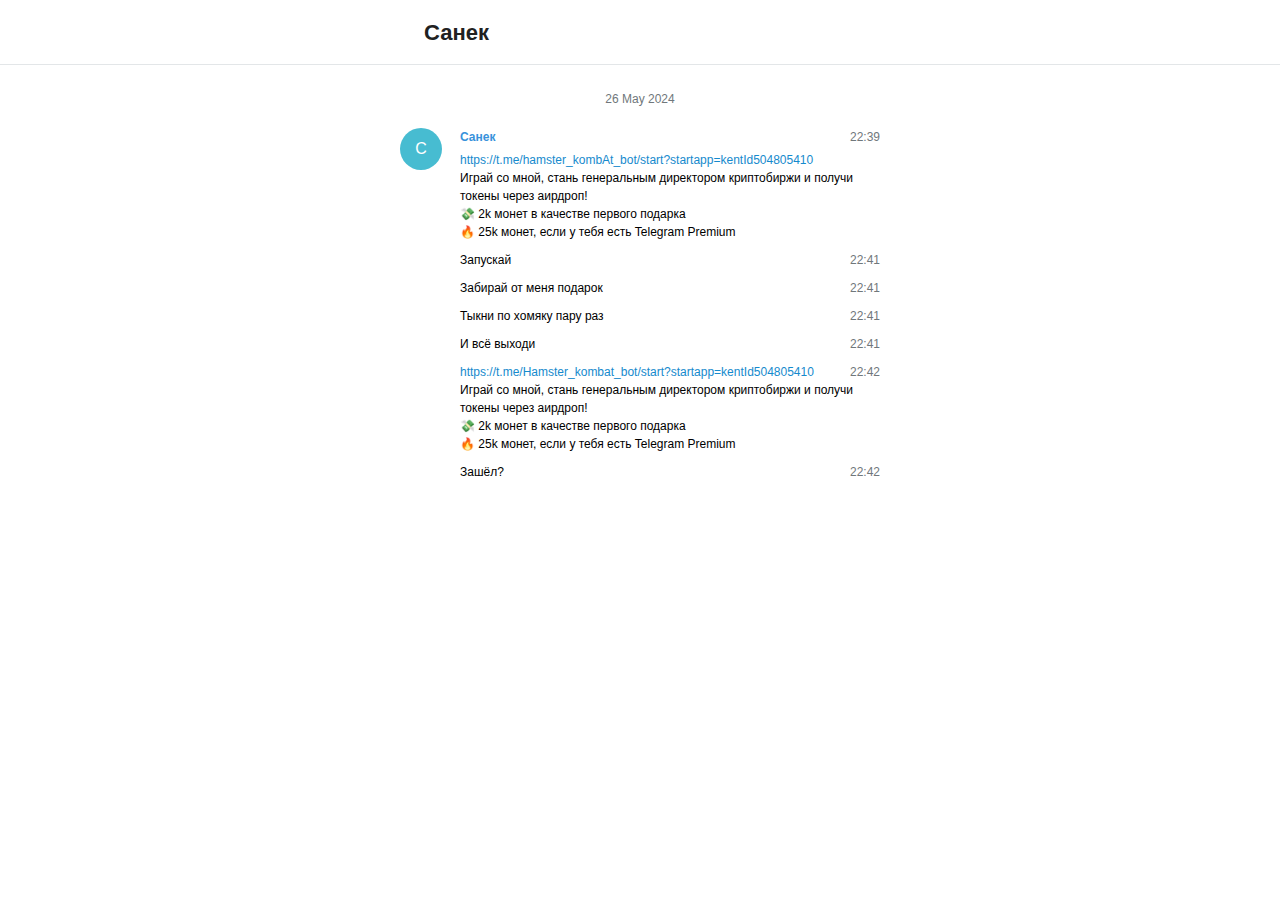
<file: chat_2/index.html>
<!DOCTYPE html>
<html>

 <head>

  <meta charset="utf-8"/>
<title>Exported Data</title>
  <meta content="width=device-width, initial-scale=1.0" name="viewport"/>

  <link href="css/style.css" rel="stylesheet"/>

  <script src="js/script.js" type="text/javascript">

  </script>

 </head>

 <body onload="CheckLocation();">

  <div class="page_wrap">

   <div class="page_header">

    <div class="content">

     <div class="text bold">
Санек 
     </div>

    </div>

   </div>

   <div class="page_body chat_page">

    <div class="history">

     <div class="message service" id="message-1">

      <div class="body details">
26 May 2024
      </div>

     </div>

     <div class="message default clearfix" id="message67468">

      <div class="pull_left userpic_wrap">

       <div class="userpic userpic7" style="width: 42px; height: 42px">

        <div class="initials" style="line-height: 42px">
С
        </div>

       </div>

      </div>

      <div class="body">

       <div class="pull_right date details" title="26.05.2024 22:39:52 UTC+03:00">
22:39
       </div>

       <div class="from_name">
Санек 
       </div>

       <div class="text">
<a href="https://t.me/hamster_kombAt_bot/start?startapp=kentId504805410">https://t.me/hamster_kombAt_bot/start?startapp=kentId504805410</a><br>Играй со мной, стань генеральным директором криптобиржи и получи токены через аирдроп!<br>💸  2k монет в качестве первого подарка<br>🔥  25k монет, если у тебя есть Telegram Premium
       </div>

      </div>

     </div>

     <div class="message default clearfix joined" id="message67469">

      <div class="body">

       <div class="pull_right date details" title="26.05.2024 22:41:11 UTC+03:00">
22:41
       </div>

       <div class="text">
Запускай
       </div>

      </div>

     </div>

     <div class="message default clearfix joined" id="message67470">

      <div class="body">

       <div class="pull_right date details" title="26.05.2024 22:41:16 UTC+03:00">
22:41
       </div>

       <div class="text">
Забирай от меня подарок
       </div>

      </div>

     </div>

     <div class="message default clearfix joined" id="message67471">

      <div class="body">

       <div class="pull_right date details" title="26.05.2024 22:41:26 UTC+03:00">
22:41
       </div>

       <div class="text">
Тыкни по хомяку пару раз
       </div>

      </div>

     </div>

     <div class="message default clearfix joined" id="message67472">

      <div class="body">

       <div class="pull_right date details" title="26.05.2024 22:41:28 UTC+03:00">
22:41
       </div>

       <div class="text">
И всё выходи
       </div>

      </div>

     </div>

     <div class="message default clearfix joined" id="message67473">

      <div class="body">

       <div class="pull_right date details" title="26.05.2024 22:42:04 UTC+03:00">
22:42
       </div>

       <div class="text">
<a href="https://t.me/Hamster_kombat_bot/start?startapp=kentId504805410">https://t.me/Hamster_kombat_bot/start?startapp=kentId504805410</a><br>Играй со мной, стань генеральным директором криптобиржи и получи токены через аирдроп!<br>💸  2k монет в качестве первого подарка<br>🔥  25k монет, если у тебя есть Telegram Premium
       </div>

      </div>

     </div>

     <div class="message default clearfix joined" id="message67474">

      <div class="body">

       <div class="pull_right date details" title="26.05.2024 22:42:54 UTC+03:00">
22:42
       </div>

       <div class="text">
Зашёл?
       </div>

      </div>

     </div>

    </div>

   </div>

  </div>

 </body>

</html>
</file>
<file: css/style.css>
body {
    background-color: #1f1f1f;
    margin: 0;
    font: 12px/18px 'Open Sans',"Lucida Grande","Lucida Sans Unicode",Arial,Helvetica,Verdana,sans-serif;
}
strong {
    font-weight: 700;
}
code, kbd, pre, samp {
    font-family: Menlo,Monaco,Consolas,"Courier New",monospace;
}
code {
    padding: 2px 4px;
    font-size: 90%;
    color: #c7254e;
    background-color: #f9f2f4;
    border-radius: 4px;
}
pre {
    display: block;
    margin: 0;
    line-height: 1.42857143;
    word-break: break-all;
    word-wrap: break-word;
    color: #333;
    background-color: #f5f5f5;
    border-radius: 4px;
    overflow: auto;
    padding: 3px;
    border: 1px solid #eee;
    max-height: none;
    font-size: inherit;
}
.clearfix:after {
    content: " ";
    visibility: hidden;
    display: block;
    height: 0;
    clear: both;
}
.pull_left {
    float: left;
}
.pull_right {
    float: right;
}
.page_wrap {
    background-color: #1f1f1f;
    color: #cccccc;
}
.page_wrap a {
    color: #168acd;
    text-decoration: none;
}
.page_wrap a:hover {
    text-decoration: underline;
}
.page_header {
    position: fixed;
    z-index: 10;
    background-color: #1f1f1f;
    width: 100%;
    border-bottom: 1px solid #70777b;
}
.page_header .content {
    width: 480px;
    margin: 0 auto;
    border-radius: 0 !important;
}
.page_header a.content {
    background-repeat: no-repeat;
    background-position: 24px 21px;
    background-size: 24px 24px;
}
.bold {
    color: #70777b;
    font-weight: 700;
}
.details {
    color: #70777b;
}
.page_header .content .text {
    padding: 24px 24px 22px 24px;
    font-size: 22px;
    overflow: hidden;
    text-overflow: ellipsis;
    white-space: nowrap;
}
.page_header a.content .text {
    padding: 24px 24px 22px 82px;
}
.page_body {
    background-color: #1f1f1f;
    padding-top: 64px;
    width:  90%;
    max-width: 480px;
    margin: 0 auto;
    padding-left: 5%;
    padding-right: 5%;
    margin: 0 auto;
}
.page_about {
    padding: 24px 24px;
}
.with_divider {
    border-top: 1px solid #e3e6e8;
}
.userpic_link {
    display: block;
    text-decoration: none;
}
.userpic_link:hover {
    text-decoration: none;
}
.userpic {
    display: block;
    border-radius: 50%;
    overflow: hidden;
}
.story {
    display: block;
    border-radius: 4px;
    overflow: hidden;
}
.userpic .initials {
    display: block;
    color: #fff;
    text-align: center;
    text-transform: uppercase;
    user-select: none;
}
.color_red,
.userpic1,
.media_call .fill,
.media_file .fill,
.media_live_location .fill {
    background-color: #ff5555;
}
.color_green,
.userpic2,
.media_call.success .fill,
.media_photo .fill {
    background-color: #64bf47;
}
.color_yellow,
.userpic3,
.media_venue .fill {
    background-color: #ffab00;
}
.color_blue,
.userpic4,
.media_audio_file .fill,
.media_voice_message .fill {
    background-color: #4f9cd9;
}
.color_purple,
.userpic5,
.media_game .fill {
    background-color: #4c407b;
}
.color_pink,
.userpic6,
.media_invoice .fill {
    background-color: #e671a5;
}
.color_sea,
.userpic7,
.media_location .fill,
.media_video .fill {
    background-color: #47bcd1;
}
.color_orange,
.userpic8,
.media_contact .fill {
    background-color: #ff8c44;
}
.personal_info {
    padding: 24px;
}
.personal_info .userpic .initials {
    font-size: 30px;
}
.personal_info .rows {
    float: left;
    padding-right: 24px;
}
.personal_info .names {
    width: 164px;
}
.personal_info .info {
    width: 124px;
}
.personal_info .bio {
    width: 400px;
}
.personal_info .row {
    padding-bottom: 16px;
}
a.block_link {
    display: block;
    text-decoration: none !important;
    border-radius: 4px;
}
a.block_link:hover {
    text-decoration: none !important;
    background-color: #f5f7f8;
}
a.expanded {
    padding: 2px 8px;
    margin: -2px -8px;
}
.sections {
    padding: 11px 0;
}
.section {
    height: 48px;
    background-position: 24px 12px;
    background-repeat: no-repeat;
    background-size: 24px 24px;
}
.section .counter {
    float: right;
    padding: 14px 24px 0;
    font-size: 15px;
}
.section .label {
    padding: 15px 0 0 82px;
    font-size: 15px;
}
.list_page .page_about {
    padding: 16px 24px 0;
    font-size: 11px;
}
.list_page .entry_list {
    padding: 16px 0;
}
.list_page .entry {
    padding: 10px 16px;
}
.list_page .entry .userpic .initials {
    font-size: 18px;
}
.list_page .entry .body {
    background-color: #1f1f1f;
    margin-left: 66px;
}
.list_page .entry .name {
    padding: 4px 0 2px;
    font-size: 14px;
}
.list_page .entry .subname {
    padding-top: 4px;
}
.list_page .entry .details_entry {
    padding-top: 4px;
}
.list_page .entry .info {
    font-size: 11px;
    padding-top: 5px;
}
.history {
    padding: 16px 0;
}
.message {
    margin: 0 -10px;
    transition: background-color 2.0s ease;
}
div.selected {
    background-color: rgba(242,246,250,255);
    transition: background-color 0.5s ease;
}
.service {
    padding: 10px 24px;
}
.service .body {
    background-color: #1f1f1f;
    text-align: center;
}
.service .userpic_wrap {
    padding-top: 10px;
}
.service .userpic {
    margin: 0 auto;
}
.service .userpic .initials {
    font-size: 24px;
}
.message .userpic .initials {
    font-size: 16px;
}
.default {
    padding: 10px;
}
.default.joined {
    margin-top: -10px;
}
.default .from_name {
    color: #3892db;
    font-weight: 700;
    padding-bottom: 5px;
}
.default .from_name .details {
    font-weight: normal;
}
.default .body {
    background-color: #1f1f1f;
    margin-left: 60px;
}
.default .text {
    word-wrap: break-word;
    line-height: 150%;
    unicode-bidi: plaintext;
    text-align: start;
}
.default .reply_to,
.default .media_wrap {
    padding-bottom: 5px;
}
.default .media {
    margin: 0 -10px;
    padding: 5px 10px;
}
.default .media .fill,
.default .media .thumb {
    width: 48px;
    height: 48px;
    border-radius: 50%;
}
.default .media .fill {
    background-repeat: no-repeat;
    background-position: 12px 12px;
    background-size: 24px 24px;
}
.default .media .title,
.default .media_poll .question {
    padding-top: 4px;
    font-size: 14px;
}
.default .media .description {
    color: #000000;
    padding-top: 4px;
    font-size: 13px;
}
.default .media .status {
    padding-top: 4px;
    font-size: 13px;
}
.default .video_file_wrap,
.default .animated_wrap {
    position: relative;
}
.default .video_file,
.default .animated,
.default .photo,
.default .sticker {
    display: block;
}
.video_duration {
    background: rgba(0, 0, 0, .4);
    padding: 0px 5px;
    position: absolute;
    z-index: 2;
    border-radius: 2px;
    right: 3px;
    bottom: 3px;
    color: #ffffff;
    font-size: 11px;
}
.video_play_bg {
    background: rgba(0, 0, 0, .4);
    width: 40px;
    height: 40px;
    line-height: 0;
    position: absolute;
    z-index: 2;
    border-radius: 50%;
    overflow: hidden;
    margin: -20px auto 0 -20px;
    top: 50%;
    left: 50%;
    pointer-events: none;
}
.video_play {
    position: absolute;
    display: inline-block;
    top: 50%;
    left: 50%;
    margin-left: -5px;
    margin-top: -9px;
    z-index: 1;
    width: 0;
    height: 0;
    border-style: solid;
    border-width: 9px 0 9px 14px;
    border-color: transparent transparent transparent #fff;
}
.gif_play {
    font-weight: 700;
    color: #FFF;
    display: block;
    line-height: 40px;
    font-size: 13px;
    text-align: center;
}
.pagination {
    text-align: center;
    padding: 20px;
    font-size: 16px;
}

.toast_container {
    position: fixed;
    left: 50%;
    top: 50%;
    opacity: 0;
    transition: opacity 3.0s ease;
}
.toast_body {
    background-color: #1f1f1f;
    margin: 0 -50%;
    float: left;
    border-radius: 15px;
    padding: 10px 20px;
    background: rgba(0, 0, 0, 0.7);
    color: #ffffff;
}
div.toast_shown {
    opacity: 1;
    transition: opacity 0.4s ease;
}

.section.calls {
    background-image: url(../images/section_calls.png);
}
.section.chats {
    background-image: url(../images/section_chats.png);
}
.section.contacts {
    background-image: url(../images/section_contacts.png);
}
.section.frequent {
    background-image: url(../images/section_frequent.png);
}
.section.photos {
    background-image: url(../images/section_photos.png);
}
.section.sessions {
    background-image: url(../images/section_sessions.png);
}
.section.stories {
    background-image: url(../images/section_stories.png);
}
.section.web {
    background-image: url(../images/section_web.png);
}
.section.other {
    background-image: url(../images/section_other.png)
}
.page_header a.content {
    background-image: url(../images/back.png);
}
.media_call .fill {
    background-image: url(../images/media_call.png)
}
.media_contact .fill {
    background-image: url(../images/media_contact.png)
}
.media_file .fill {
    background-image: url(../images/media_file.png)
}
.media_game .fill {
    background-image: url(../images/media_game.png)
}
.media_live_location .fill,
.media_location .fill,
.media_venue .fill {
    background-image: url(../images/media_location.png)
}
.media_audio_file .fill {
    background-image: url(../images/media_music.png)
}
.media_invoice .fill {
    background-image: url(../images/media_shop.png)
}
.media_voice_message .fill {
    background-image: url(../images/media_voice.png)
}
.media_photo .fill {
    background-image: url(../images/media_photo.png)
}
.media_video .fill {
    background-image: url(../images/media_video.png)
}

@media only screen and (min--moz-device-pixel-ratio: 2), only screen and (-o-min-device-pixel-ratio: 2/1), only screen and (-webkit-min-device-pixel-ratio: 2), only screen and (min-device-pixel-ratio: 2) {
.section.calls {
    background-image: url(../images/section_calls@2x.png);
}
.section.chats {
    background-image: url(../images/section_chats@2x.png);
}
.section.contacts {
    background-image: url(../images/section_contacts@2x.png);
}
.section.frequent {
    background-image: url(../images/section_frequent@2x.png);
}
.section.photos {
    background-image: url(../images/section_photos@2x.png);
}
.section.sessions {
    background-image: url(../images/section_sessions@2x.png);
}
.section.stories {
    background-image: url(../images/section_stories@2x.png);
}
.section.web {
    background-image: url(../images/section_web@2x.png);
}
.section.other {
    background-image: url(../images/section_other@2x.png);
}
.page_header a.content {
    background-image: url(../images/back@2x.png);
}
.media_call .fill {
    background-image: url(../images/media_call@2x.png)
}
.media_contact .fill {
    background-image: url(../images/media_contact@2x.png)
}
.media_file .fill {
    background-image: url(../images/media_file@2x.png)
}
.media_game .fill {
    background-image: url(../images/media_game@2x.png)
}
.media_live_location .fill,
.media_location .fill,
.media_venue .fill {
    background-image: url(../images/media_location@2x.png)
}
.media_audio_file .fill {
    background-image: url(../images/media_music@2x.png)
}
.media_invoice .fill {
    background-image: url(../images/media_shop@2x.png)
}
.media_voice_message .fill {
    background-image: url(../images/media_voice@2x.png)
}
.media_photo .fill {
    background-image: url(../images/media_photo@2x.png)
}
.media_video .fill {
    background-image: url(../images/media_video@2x.png)
}
}

.spoiler {
    background: #e8e8e8;
}
.spoiler.hidden {
    background: #a9a9a9;
    cursor: pointer;
    border-radius: 3px;
}
.spoiler.hidden span {
    opacity: 0;
    user-select: none;
}

.bot_buttons_table {
    border-spacing: 0px 2px;
    width: 100%;
}
.bot_button {
    border-radius: 8px;
    text-align: center;
    vertical-align: middle;
    background-color: #168acd40;
}
.bot_button_row {
    display: table;
    table-layout: fixed;
    padding: 0px;
    width:100%;
}
.bot_button_row div {
    display: table-cell;
}
.bot_button_column_separator {
    width: 2px
}
</file>
<file: chat_2/css/style.css>
body {
    margin: 0;
    font: 12px/18px 'Open Sans',"Lucida Grande","Lucida Sans Unicode",Arial,Helvetica,Verdana,sans-serif;
}
strong {
    font-weight: 700;
}
code, kbd, pre, samp {
    font-family: Menlo,Monaco,Consolas,"Courier New",monospace;
}
code {
    padding: 2px 4px;
    font-size: 90%;
    color: #c7254e;
    background-color: #f9f2f4;
    border-radius: 4px;
}
pre {
    display: block;
    margin: 0;
    line-height: 1.42857143;
    word-break: break-all;
    word-wrap: break-word;
    color: #333;
    background-color: #f5f5f5;
    border-radius: 4px;
    overflow: auto;
    padding: 3px;
    border: 1px solid #eee;
    max-height: none;
    font-size: inherit;
}
.clearfix:after {
    content: " ";
    visibility: hidden;
    display: block;
    height: 0;
    clear: both;
}
.pull_left {
    float: left;
}
.pull_right {
    float: right;
}
.page_wrap {
    background-color: #ffffff;
    color: #000000;
}
.page_wrap a {
    color: #168acd;
    text-decoration: none;
}
.page_wrap a:hover {
    text-decoration: underline;
}
.page_header {
    position: fixed;
    z-index: 10;
    background-color: #ffffff;
    width: 100%;
    border-bottom: 1px solid #e3e6e8;
}
.page_header .content {
    width: 480px;
    margin: 0 auto;
    border-radius: 0 !important;
}
.page_header a.content {
    background-repeat: no-repeat;
    background-position: 24px 21px;
    background-size: 24px 24px;
}
.bold {
    color: #212121;
    font-weight: 700;
}
.details {
    color: #70777b;
}
.page_header .content .text {
    padding: 24px 24px 22px 24px;
    font-size: 22px;
    overflow: hidden;
    text-overflow: ellipsis;
    white-space: nowrap;
}
.page_header a.content .text {
    padding: 24px 24px 22px 82px;
}
.page_body {
    padding-top: 64px;
    width: 480px;
    margin: 0 auto;
}
.page_about {
    padding: 24px 24px;
}
.with_divider {
    border-top: 1px solid #e3e6e8;
}
.userpic_link {
    display: block;
    text-decoration: none;
}
.userpic_link:hover {
    text-decoration: none;
}
.userpic {
    display: block;
    border-radius: 50%;
    overflow: hidden;
}
.story {
    display: block;
    border-radius: 4px;
    overflow: hidden;
}
.userpic .initials {
    display: block;
    color: #fff;
    text-align: center;
    text-transform: uppercase;
    user-select: none;
}
.color_red,
.userpic1,
.media_call .fill,
.media_file .fill,
.media_live_location .fill {
    background-color: #ff5555;
}
.color_green,
.userpic2,
.media_call.success .fill,
.media_photo .fill {
    background-color: #64bf47;
}
.color_yellow,
.userpic3,
.media_venue .fill {
    background-color: #ffab00;
}
.color_blue,
.userpic4,
.media_audio_file .fill,
.media_voice_message .fill {
    background-color: #4f9cd9;
}
.color_purple,
.userpic5,
.media_game .fill {
    background-color: #9884e8;
}
.color_pink,
.userpic6,
.media_invoice .fill {
    background-color: #e671a5;
}
.color_sea,
.userpic7,
.media_location .fill,
.media_video .fill {
    background-color: #47bcd1;
}
.color_orange,
.userpic8,
.media_contact .fill {
    background-color: #ff8c44;
}
.personal_info {
    padding: 24px;
}
.personal_info .userpic .initials {
    font-size: 30px;
}
.personal_info .rows {
    float: left;
    padding-right: 24px;
}
.personal_info .names {
    width: 164px;
}
.personal_info .info {
    width: 124px;
}
.personal_info .bio {
    width: 400px;
}
.personal_info .row {
    padding-bottom: 16px;
}
a.block_link {
    display: block;
    text-decoration: none !important;
    border-radius: 4px;
}
a.block_link:hover {
    text-decoration: none !important;
    background-color: #f5f7f8;
}
a.expanded {
    padding: 2px 8px;
    margin: -2px -8px;
}
.sections {
    padding: 11px 0;
}
.section {
    height: 48px;
    background-position: 24px 12px;
    background-repeat: no-repeat;
    background-size: 24px 24px;
}
.section .counter {
    float: right;
    padding: 14px 24px 0;
    font-size: 15px;
}
.section .label {
    padding: 15px 0 0 82px;
    font-size: 15px;
}
.list_page .page_about {
    padding: 16px 24px 0;
    font-size: 11px;
}
.list_page .entry_list {
    padding: 16px 0;
}
.list_page .entry {
    padding: 10px 16px;
}
.list_page .entry .userpic .initials {
    font-size: 18px;
}
.list_page .entry .body {
    margin-left: 66px;
}
.list_page .entry .name {
    padding: 4px 0 2px;
    font-size: 14px;
}
.list_page .entry .subname {
    padding-top: 4px;
}
.list_page .entry .details_entry {
    padding-top: 4px;
}
.list_page .entry .info {
    font-size: 11px;
    padding-top: 5px;
}
.history {
    padding: 16px 0;
}
.message {
    margin: 0 -10px;
    transition: background-color 2.0s ease;
}
div.selected {
    background-color: rgba(242,246,250,255);
    transition: background-color 0.5s ease;
}
.service {
    padding: 10px 24px;
}
.service .body {
    text-align: center;
}
.service .userpic_wrap {
    padding-top: 10px;
}
.service .userpic {
    margin: 0 auto;
}
.service .userpic .initials {
    font-size: 24px;
}
.message .userpic .initials {
    font-size: 16px;
}
.default {
    padding: 10px;
}
.default.joined {
    margin-top: -10px;
}
.default .from_name {
    color: #3892db;
    font-weight: 700;
    padding-bottom: 5px;
}
.default .from_name .details {
    font-weight: normal;
}
.default .body {
    margin-left: 60px;
}
.default .text {
    word-wrap: break-word;
    line-height: 150%;
    unicode-bidi: plaintext;
    text-align: start;
}
.default .reply_to,
.default .media_wrap {
    padding-bottom: 5px;
}
.default .media {
    margin: 0 -10px;
    padding: 5px 10px;
}
.default .media .fill,
.default .media .thumb {
    width: 48px;
    height: 48px;
    border-radius: 50%;
}
.default .media .fill {
    background-repeat: no-repeat;
    background-position: 12px 12px;
    background-size: 24px 24px;
}
.default .media .title,
.default .media_poll .question {
    padding-top: 4px;
    font-size: 14px;
}
.default .media .description {
    color: #000000;
    padding-top: 4px;
    font-size: 13px;
}
.default .media .status {
    padding-top: 4px;
    font-size: 13px;
}
.default .video_file_wrap,
.default .animated_wrap {
    position: relative;
}
.default .video_file,
.default .animated,
.default .photo,
.default .sticker {
    display: block;
}
.video_duration {
    background: rgba(0, 0, 0, .4);
    padding: 0px 5px;
    position: absolute;
    z-index: 2;
    border-radius: 2px;
    right: 3px;
    bottom: 3px;
    color: #ffffff;
    font-size: 11px;
}
.video_play_bg {
    background: rgba(0, 0, 0, .4);
    width: 40px;
    height: 40px;
    line-height: 0;
    position: absolute;
    z-index: 2;
    border-radius: 50%;
    overflow: hidden;
    margin: -20px auto 0 -20px;
    top: 50%;
    left: 50%;
    pointer-events: none;
}
.video_play {
    position: absolute;
    display: inline-block;
    top: 50%;
    left: 50%;
    margin-left: -5px;
    margin-top: -9px;
    z-index: 1;
    width: 0;
    height: 0;
    border-style: solid;
    border-width: 9px 0 9px 14px;
    border-color: transparent transparent transparent #fff;
}
.gif_play {
    font-weight: 700;
    color: #FFF;
    display: block;
    line-height: 40px;
    font-size: 13px;
    text-align: center;
}
.pagination {
    text-align: center;
    padding: 20px;
    font-size: 16px;
}

.toast_container {
    position: fixed;
    left: 50%;
    top: 50%;
    opacity: 0;
    transition: opacity 3.0s ease;
}
.toast_body {
    margin: 0 -50%;
    float: left;
    border-radius: 15px;
    padding: 10px 20px;
    background: rgba(0, 0, 0, 0.7);
    color: #ffffff;
}
div.toast_shown {
    opacity: 1;
    transition: opacity 0.4s ease;
}

.section.calls {
    background-image: url(../images/section_calls.png);
}
.section.chats {
    background-image: url(../images/section_chats.png);
}
.section.contacts {
    background-image: url(../images/section_contacts.png);
}
.section.frequent {
    background-image: url(../images/section_frequent.png);
}
.section.photos {
    background-image: url(../images/section_photos.png);
}
.section.sessions {
    background-image: url(../images/section_sessions.png);
}
.section.stories {
    background-image: url(../images/section_stories.png);
}
.section.web {
    background-image: url(../images/section_web.png);
}
.section.other {
    background-image: url(../images/section_other.png)
}
.page_header a.content {
    background-image: url(../images/back.png);
}
.media_call .fill {
    background-image: url(../images/media_call.png)
}
.media_contact .fill {
    background-image: url(../images/media_contact.png)
}
.media_file .fill {
    background-image: url(../images/media_file.png)
}
.media_game .fill {
    background-image: url(../images/media_game.png)
}
.media_live_location .fill,
.media_location .fill,
.media_venue .fill {
    background-image: url(../images/media_location.png)
}
.media_audio_file .fill {
    background-image: url(../images/media_music.png)
}
.media_invoice .fill {
    background-image: url(../images/media_shop.png)
}
.media_voice_message .fill {
    background-image: url(../images/media_voice.png)
}
.media_photo .fill {
    background-image: url(../images/media_photo.png)
}
.media_video .fill {
    background-image: url(../images/media_video.png)
}

@media only screen and (min--moz-device-pixel-ratio: 2), only screen and (-o-min-device-pixel-ratio: 2/1), only screen and (-webkit-min-device-pixel-ratio: 2), only screen and (min-device-pixel-ratio: 2) {
.section.calls {
    background-image: url(../images/section_calls@2x.png);
}
.section.chats {
    background-image: url(../images/section_chats@2x.png);
}
.section.contacts {
    background-image: url(../images/section_contacts@2x.png);
}
.section.frequent {
    background-image: url(../images/section_frequent@2x.png);
}
.section.photos {
    background-image: url(../images/section_photos@2x.png);
}
.section.sessions {
    background-image: url(../images/section_sessions@2x.png);
}
.section.stories {
    background-image: url(../images/section_stories@2x.png);
}
.section.web {
    background-image: url(../images/section_web@2x.png);
}
.section.other {
    background-image: url(../images/section_other@2x.png);
}
.page_header a.content {
    background-image: url(../images/back@2x.png);
}
.media_call .fill {
    background-image: url(../images/media_call@2x.png)
}
.media_contact .fill {
    background-image: url(../images/media_contact@2x.png)
}
.media_file .fill {
    background-image: url(../images/media_file@2x.png)
}
.media_game .fill {
    background-image: url(../images/media_game@2x.png)
}
.media_live_location .fill,
.media_location .fill,
.media_venue .fill {
    background-image: url(../images/media_location@2x.png)
}
.media_audio_file .fill {
    background-image: url(../images/media_music@2x.png)
}
.media_invoice .fill {
    background-image: url(../images/media_shop@2x.png)
}
.media_voice_message .fill {
    background-image: url(../images/media_voice@2x.png)
}
.media_photo .fill {
    background-image: url(../images/media_photo@2x.png)
}
.media_video .fill {
    background-image: url(../images/media_video@2x.png)
}
}

.spoiler {
    background: #e8e8e8;
}
.spoiler.hidden {
    background: #a9a9a9;
    cursor: pointer;
    border-radius: 3px;
}
.spoiler.hidden span {
    opacity: 0;
    user-select: none;
}

.bot_buttons_table {
    border-spacing: 0px 2px;
    width: 100%;
}
.bot_button {
    border-radius: 8px;
    text-align: center;
    vertical-align: middle;
    background-color: #168acd40;
}
.bot_button_row {
    display: table;
    table-layout: fixed;
    padding: 0px;
    width:100%;
}
.bot_button_row div {
    display: table-cell;
}
.bot_button_column_separator {
    width: 2px
}
</file>
